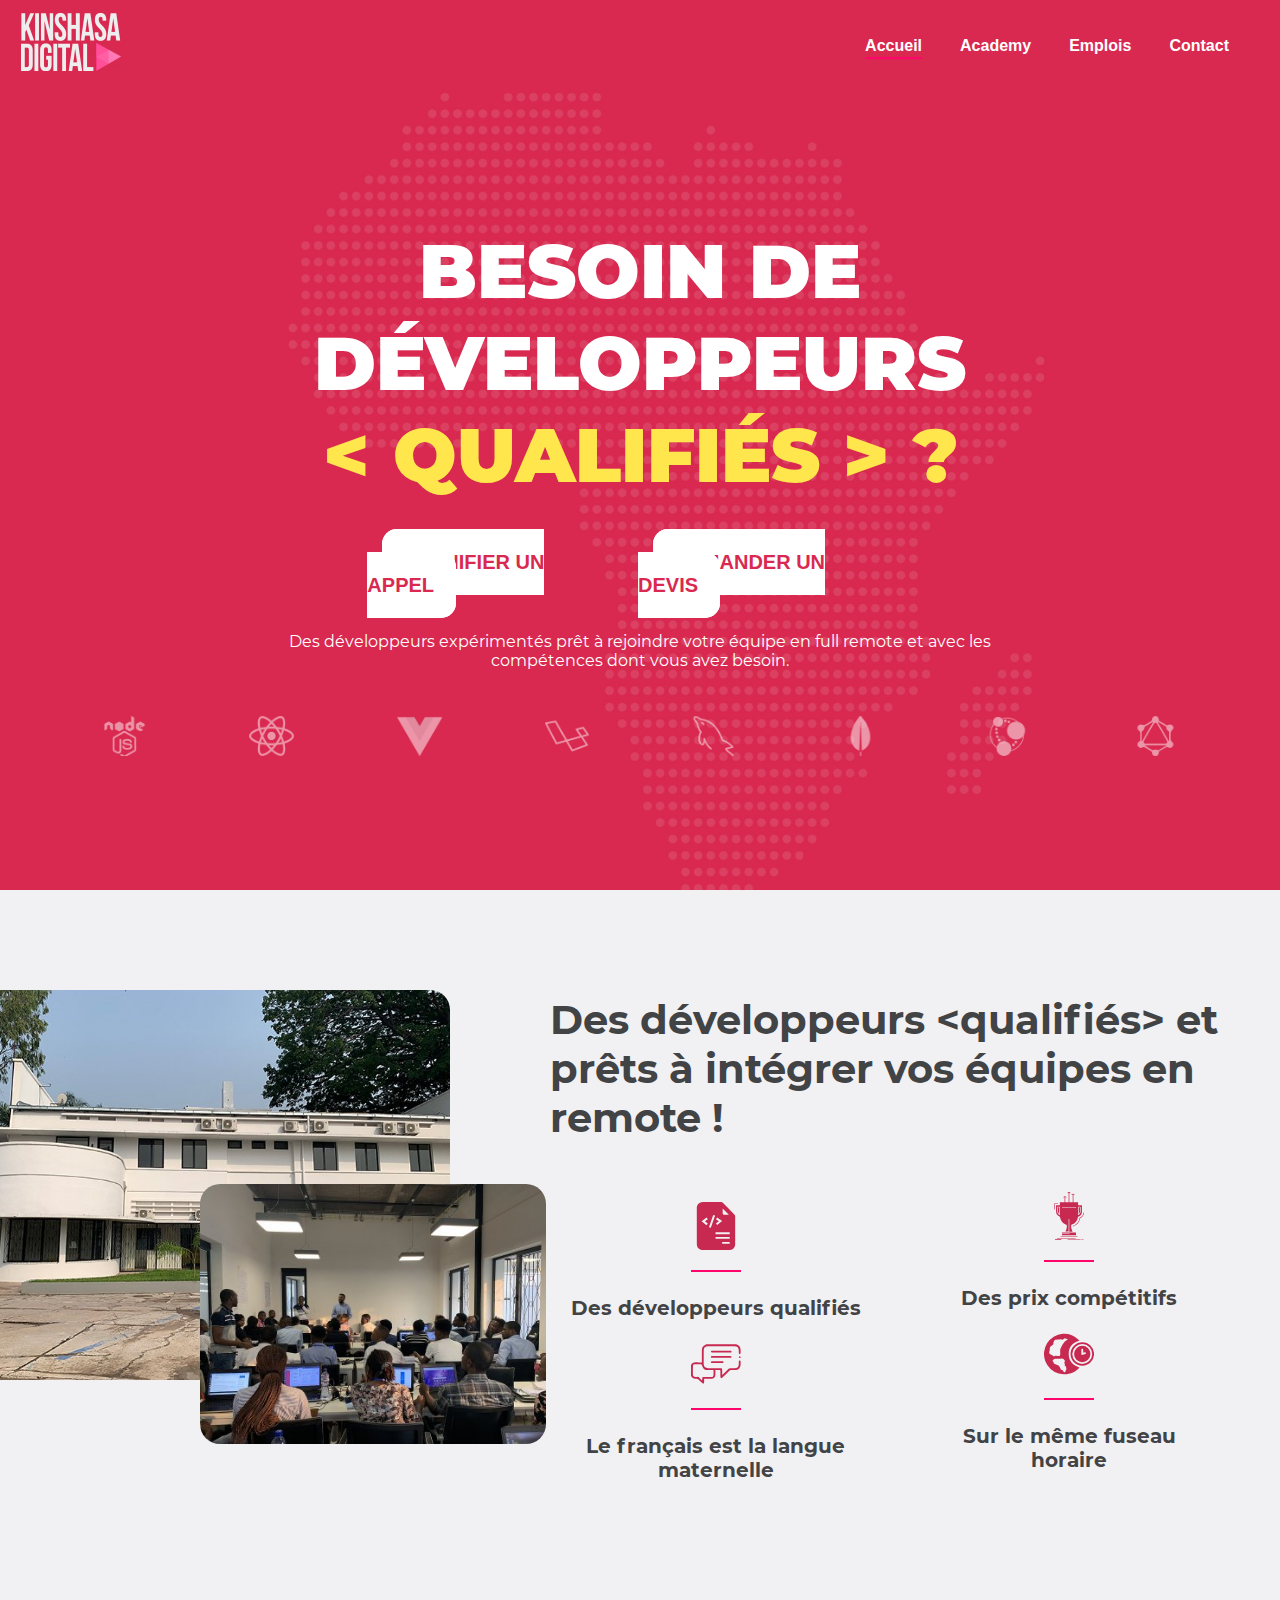
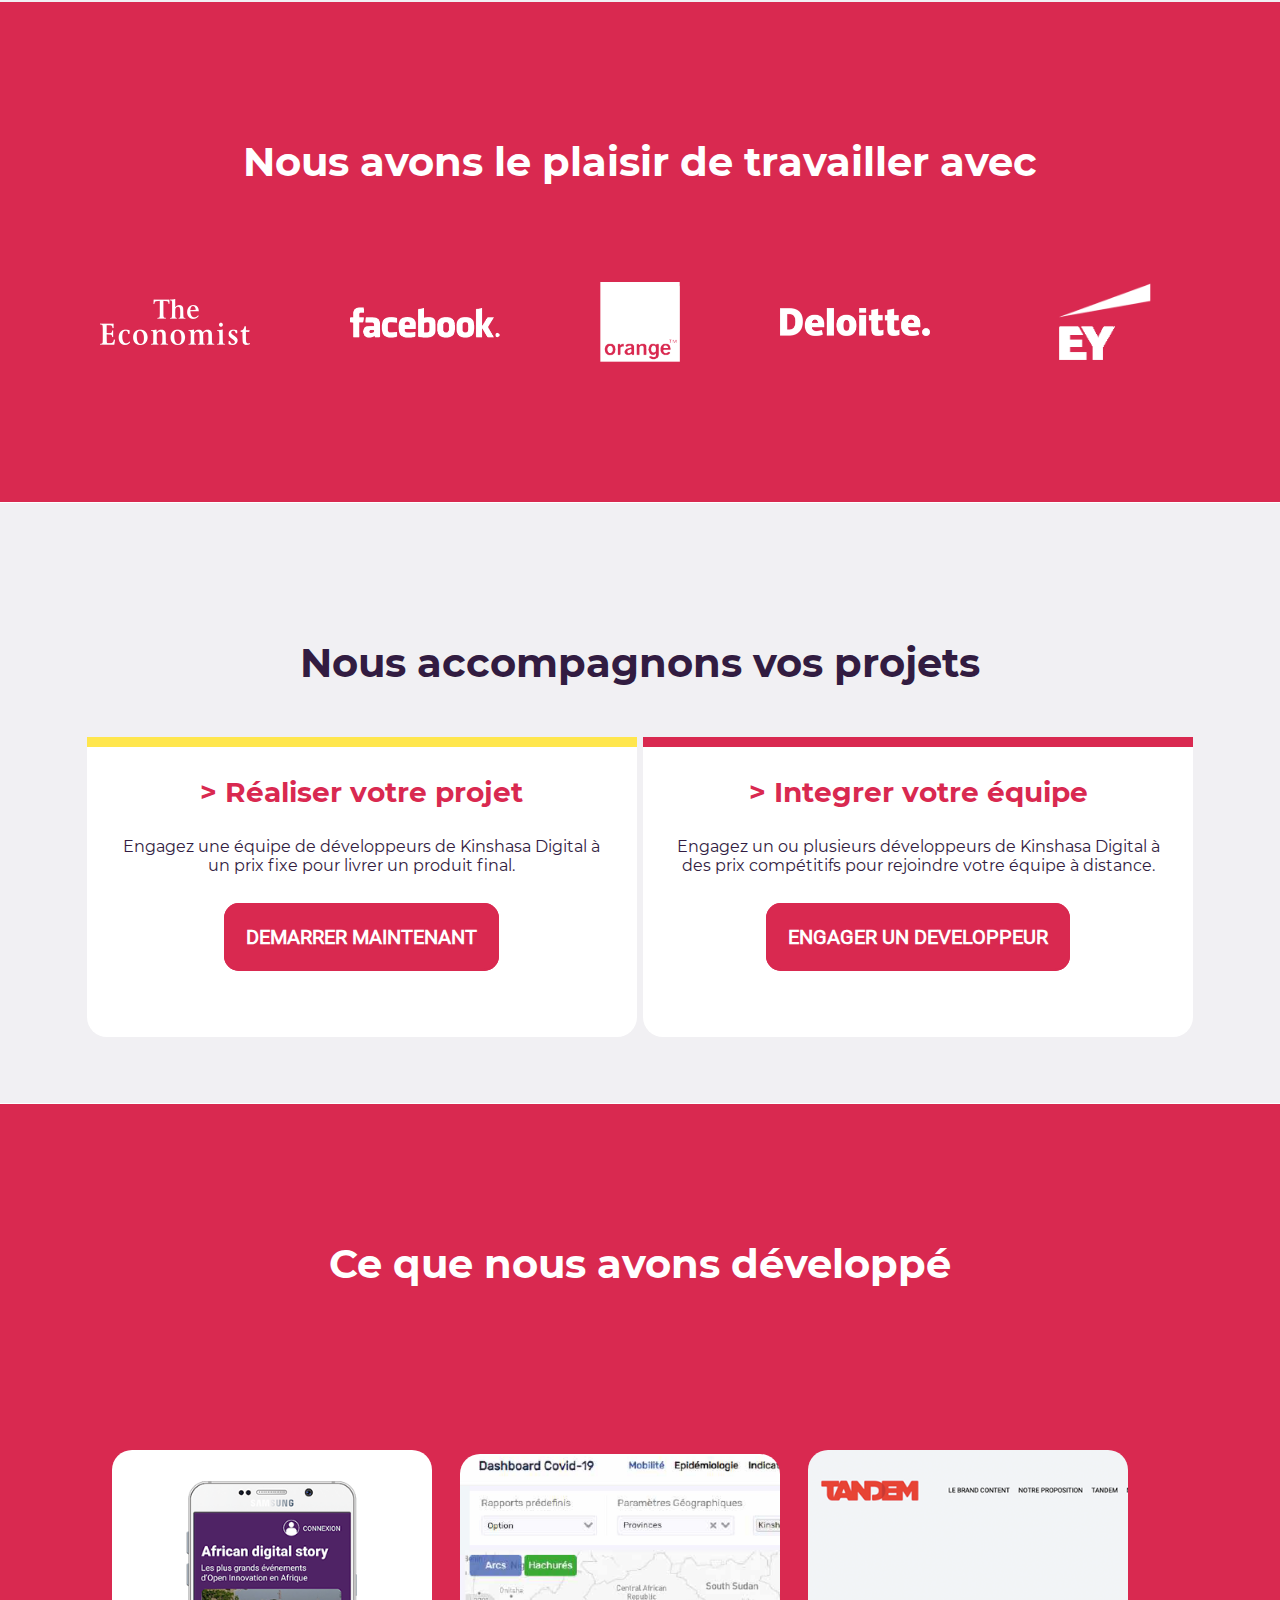
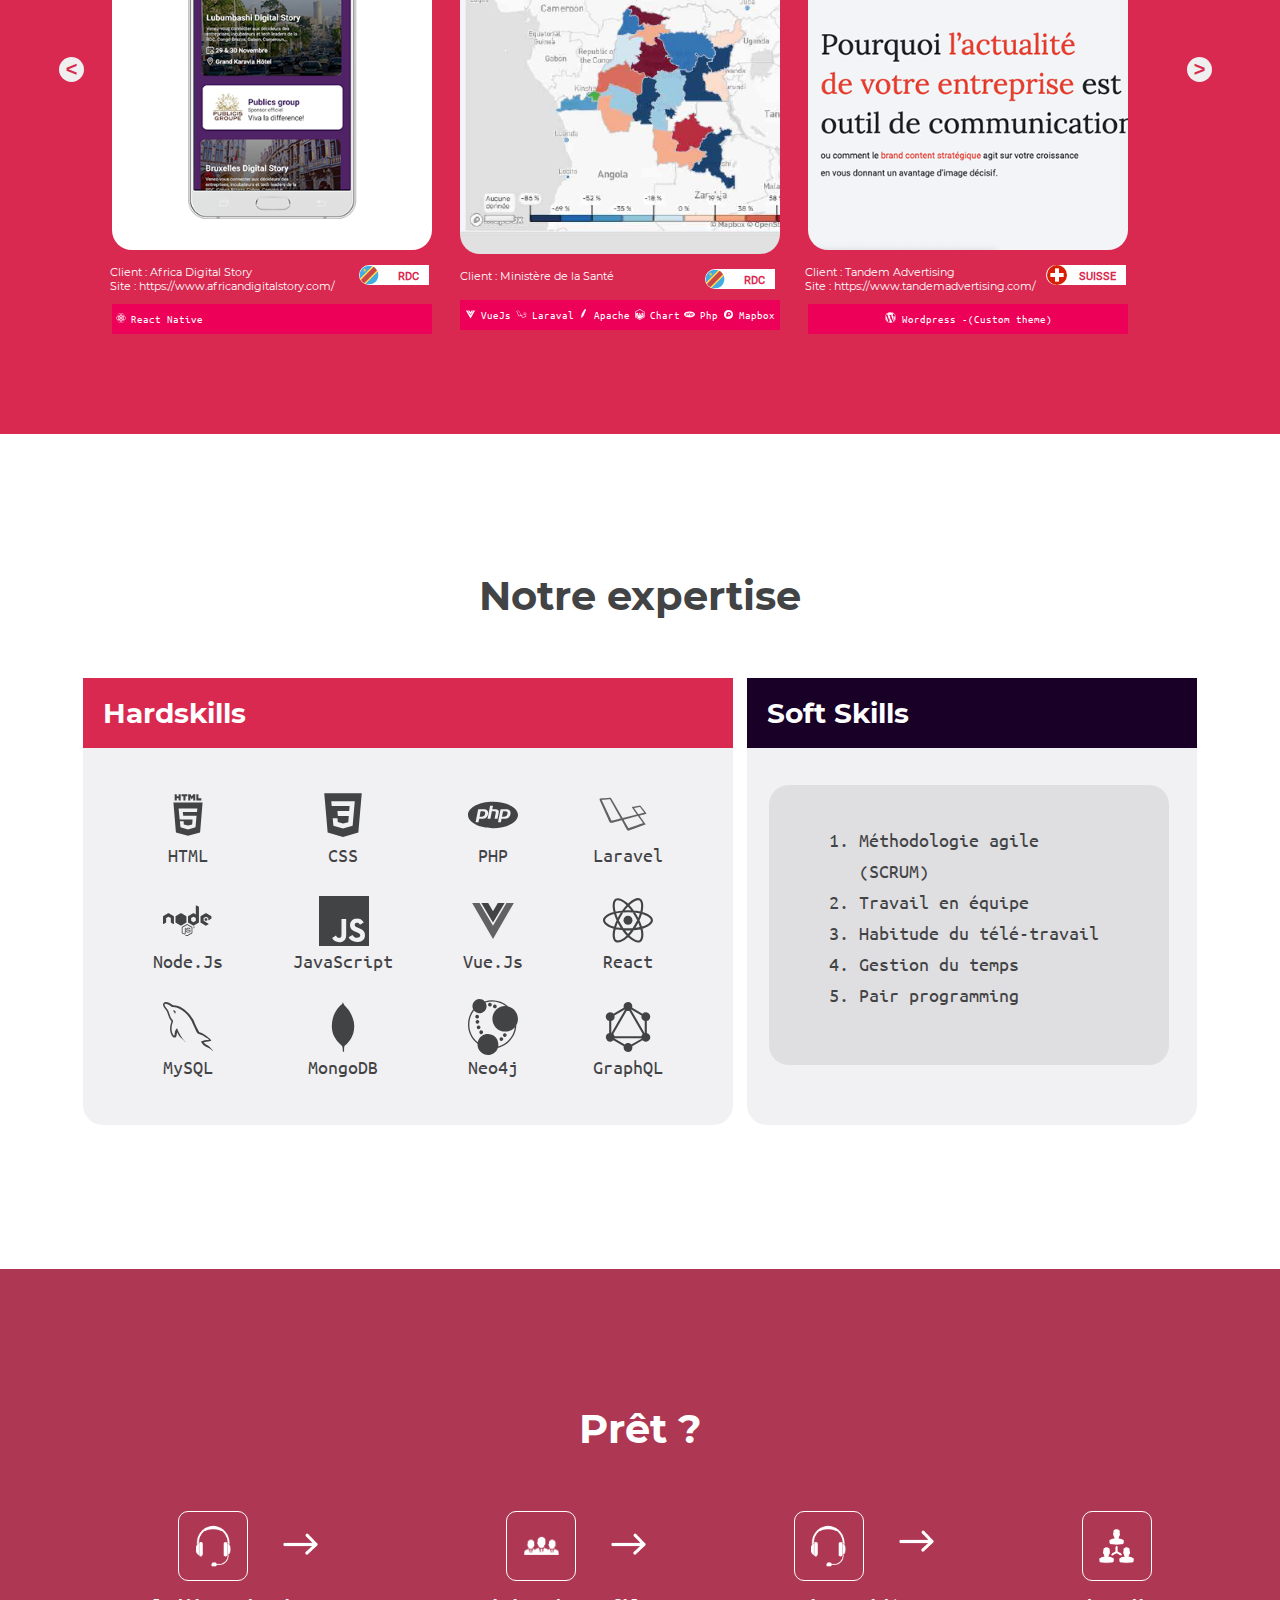
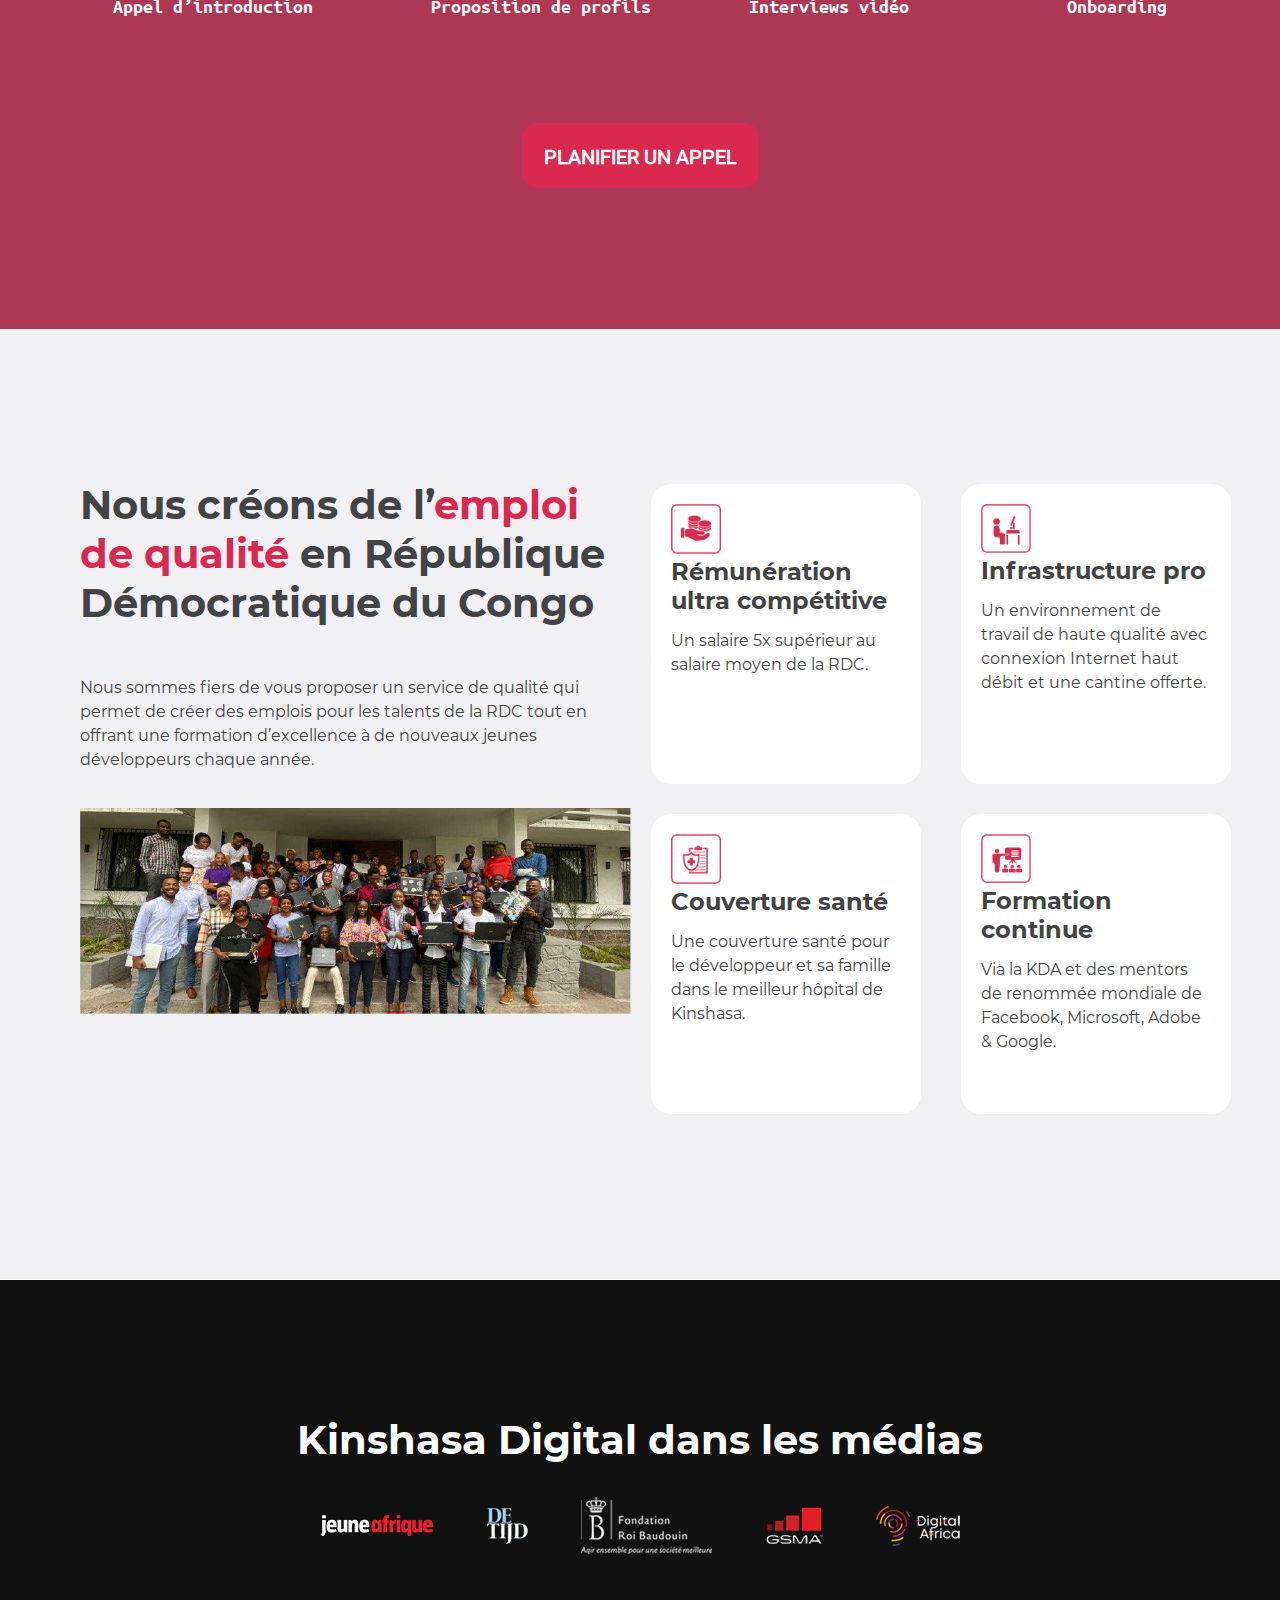
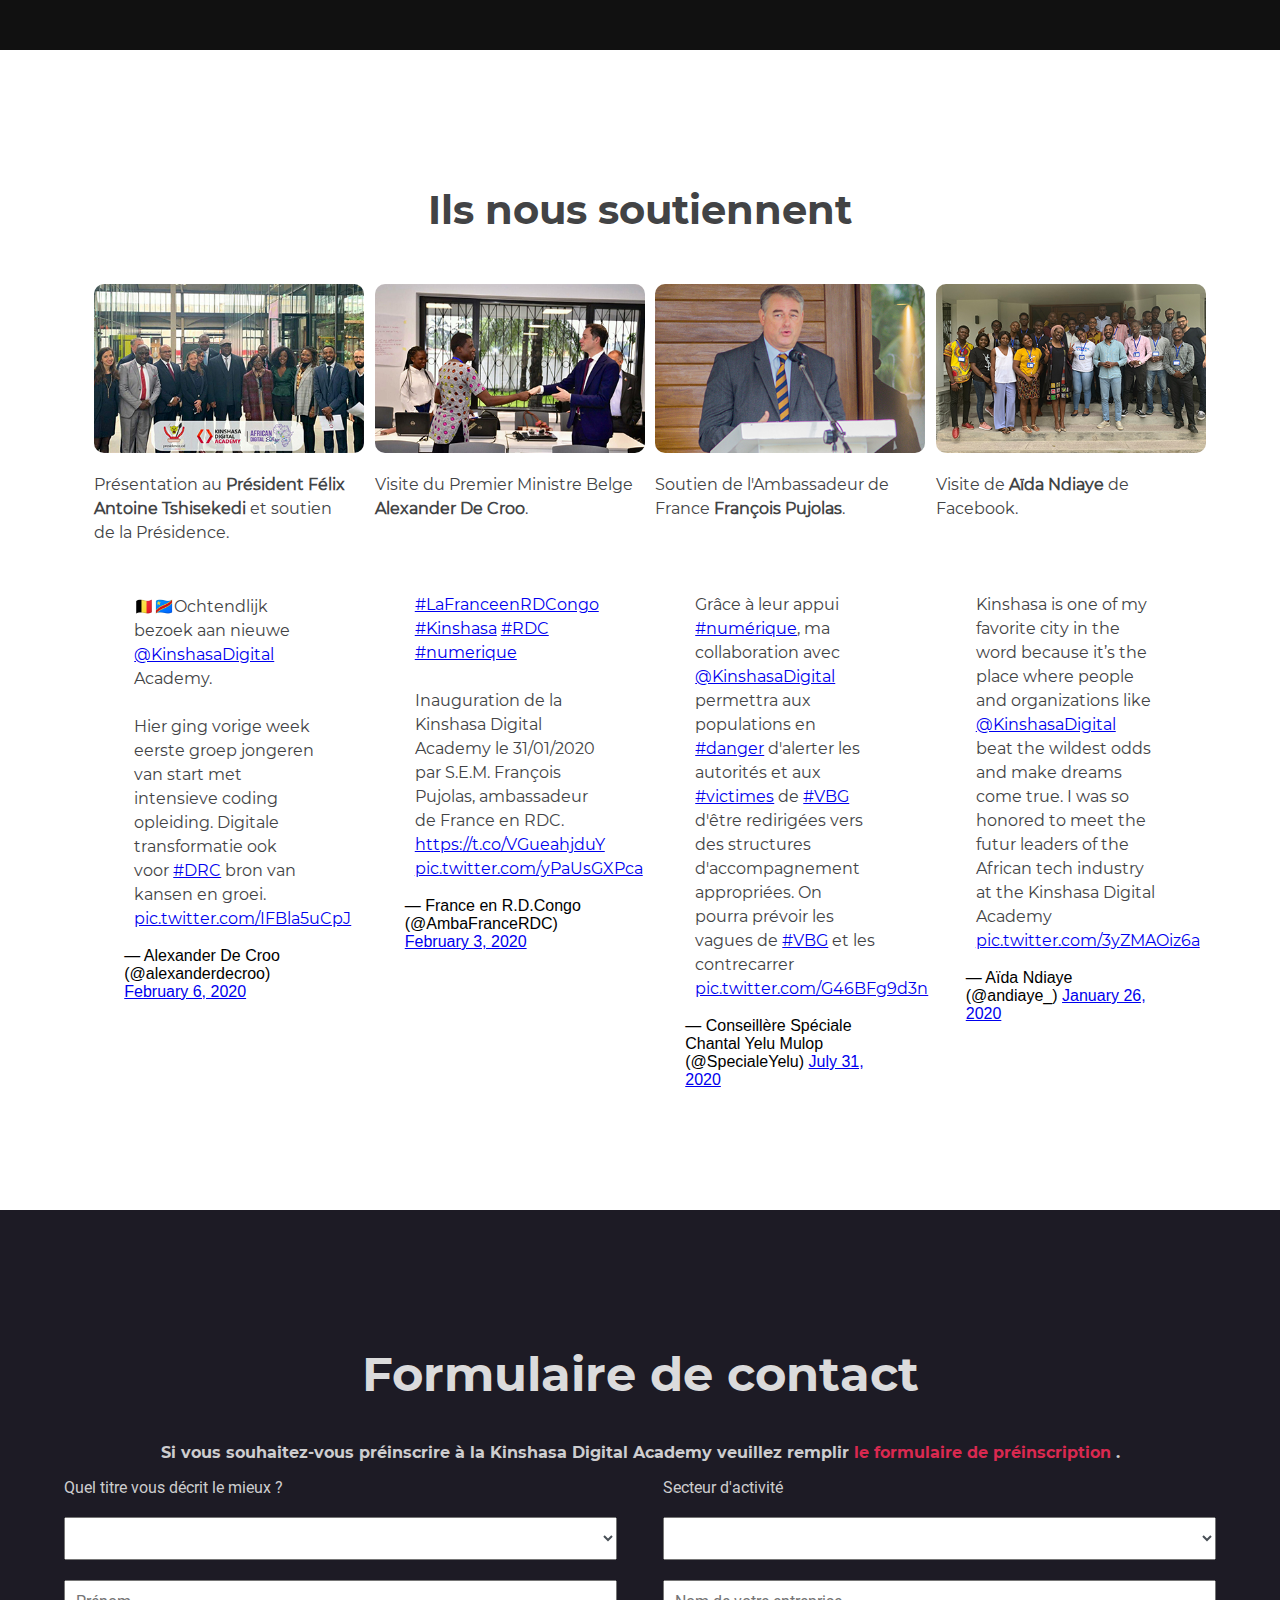
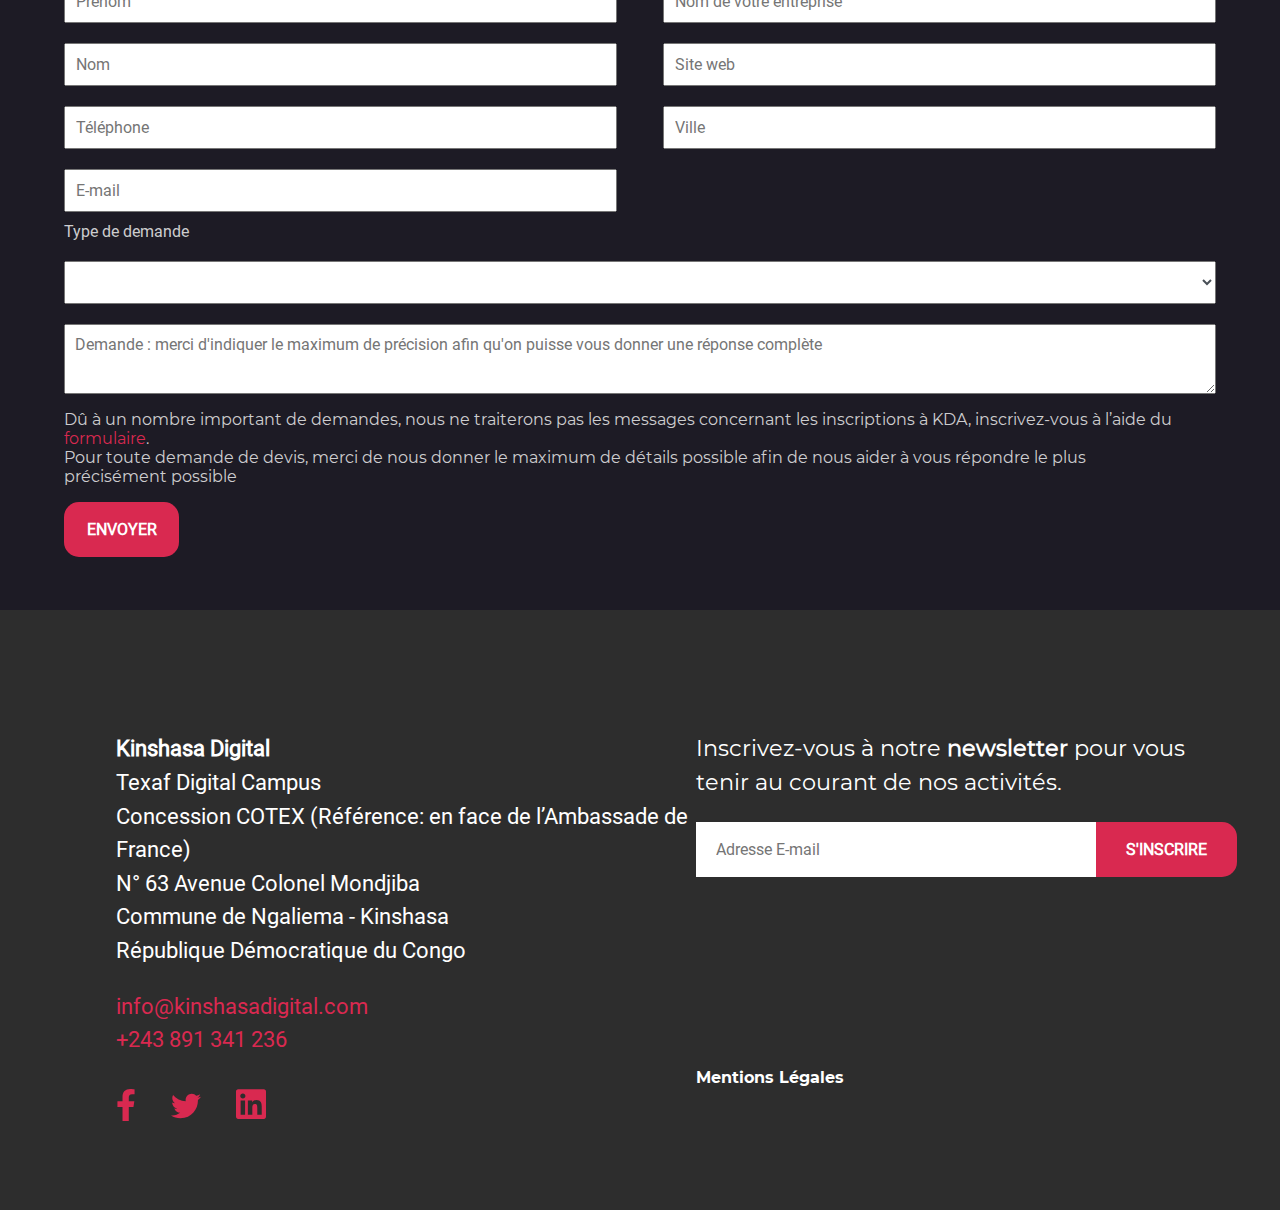
<file: index.html>
<!DOCTYPE html>
<html lang="fr">

<head>
    <meta charset="UTF-8">
    <meta http-equiv="X-UA-Compatible" content="IE=edge">
    <meta name="viewport" content="width=device-width, initial-scale=1.0">
    <link rel="stylesheet" href="./css/style.css">
    <link rel="icon" href="./img/android-chrome-192x192.png">
    <title>Kinshasa Digital</title>
</head>

<body>
    <div class="container">
        <header>
            <!--- Le menu  -->
            <div class="menu">
                <div class="logo">
                    <a href=""><img src="./img/logo_white.png" alt="Logo Kinshasa Digital"></a>
                </div>
                <ul>
                    <li class="active"><a href="">Accueil</a></li>
                    <li><a href="">Academy</a></li>
                    <li><a href="emploie.html">Emplois</a></li>
                    <li><a href="">Contact</a></li>
                </ul>
            </div>

            <!--  -->
            <div class="text-header">
                <h1>BESOIN DE <br> DÉVELOPPEURS <br>
                    <span>&lt; QUALIFIÉS &gt; ?</span></h1>

                <div class="button-header">
                    <div class="button">
                        <a href="">PLANIFIER UN APPEL</a>
                    </div>
                    <div class="button">
                        <a href="">DEMANDER UN DEVIS</a>
                    </div>

                </div>

                <p>Des développeurs expérimentés prêt à rejoindre votre équipe en full remote et avec les <br> compétences dont vous avez besoin.</p>

                <div class="logos-header">
                    <img src="./img/technos/nodejs.png" alt="Logo NodeJs">
                    <img src="./img/technos/react.png" alt="Logo ReactJs">
                    <img src="./img/technos/vuejs.png" alt="Logo VueJs">
                    <img src="./img/technos/laravel.png" alt="Logo Laravel">
                    <img src="./img/technos/mysql.png" alt="Logo mysql">
                    <img src="./img/technos/mongodb.png" alt="Logo Mongodb">
                    <img src="./img/technos/neo4j.png" alt="Logo Neo4j">
                    <img src="./img/technos/graphql.png" alt="Logo Graphql">
                </div>
            </div>
        </header>

        <!--------- Section developper ------------->
        <section class="developper">
            <div class="img-campus">
                <img src="./img/KDA/texaf_campus.jpg" alt="Photo Texaf Campus">
                <img src="./img/KDA/kda_cohorte_2020 (1).jpg" alt="Photo Cohorte KDA 2020">
            </div>
            <div class="text-developper">
                <h2>Des développeurs &lt;qualifiés&gt; et prêts à intégrer vos équipes en remote !</h2>
                <div class="position">
                    <div class="logo-gauche">
                        <div class="developper-Qualifie">
                            <img src="./img/illustrations/paper.svg" alt="Illustration Pour developpeur qualifié">
                            <p>Des développeurs qualifiés</p>
                        </div>
                        <div class="langue">
                            <img src="./img/illustrations/chat.svg" alt="Illustration Pour la langue">
                            <p>Le français est la langue maternelle</p>
                        </div>
                    </div>
                    <div class="logo-droite">
                        <div class="prix-competitifs">
                            <img src="./img/illustrations/cup.svg" alt="Illustration Des prix competitifs">
                            <p>Des prix compétitifs</p>
                        </div>
                        <div class="horaire">
                            <img src="./img/illustrations/earth.svg" alt="Illustration Pour l'horaire">
                            <p>Sur le même fuseau horaire</p>
                        </div>
                    </div>
                </div>
            </div>
        </section>

        <!----------- Section Parteneurs ------------>
        <section class="parteneur">
            <h2>Nous avons le plaisir de travailler avec</h2>
            <div class="logo-parteneur">
                <div class="economist-logo">
                    <img src="./img/partners/theeconomist.png" alt="Logo The Economist">
                </div>
                <div class="facebook-logo">
                    <img src="./img/partners/facebook-white.png" alt="Logo Facebook">
                </div>
                <div class="orange-logo">
                    <img src="./img/partners/orange-white.png" alt="Logo Orange">
                </div>
                <div class="doilette-logo">
                    <img src="./img/partners/deloitte-white.png" alt="Logo Doilette">
                </div>
                <div class="ey-logo">
                    <img src="./img/partners/ey-white-2.png" alt="Logo EY">
                </div>
            </div>
        </section>

        <!---------------- Vos Projets ------------>
        <section class="vos-projets">
            <h2>Nous accompagnons vos projets</h2>
            <div class="text-projets">
                <div class="votre-projet">
                    <h3> > Réaliser votre projet</h3>
                    <p>Engagez une équipe de développeurs de Kinshasa Digital à un prix fixe pour livrer un produit final.</p>
                    <div class="button-projet">
                        <a href="">DEMARRER MAINTENANT</a>
                    </div>
                </div>
                <div class="votre-equipe">
                    <h3> > Integrer votre équipe</h3>
                    <p>Engagez un ou plusieurs développeurs de Kinshasa Digital à des prix compétitifs pour rejoindre votre équipe à distance.</p>
                    <div class="button-projet">
                        <a href="">ENGAGER UN DEVELOPPEUR</a>
                    </div>
                </div>
            </div>
        </section>

        <!----------------- Section projets réalisé ----------->
        <section class="projets-realise">
            <h2>Ce que nous avons développé</h2>
            <div class="projets-fait">
                <button> < </button>
                <div class="ads-projet">
                    <img src="./img/works/ADS.png" alt="Projet ADS">
                    <div class="ads">
                        <div class="text-ads">
                            <p>Client : Africa Digital Story <br>
                                <a href="">Site : https://www.africandigitalstory.com/</a>
                            </p>
                            <div class="pays">
                                <img src="./img/Fichiers_svg/svg_pays/rdc.svg" alt="Logo RDC">
                                <p><span>RDC</span></p>
                            </div>
                        </div>
                        <div class="langage">
                            <div class="langage-img">
                                <img src="./img/technos/react.png" alt="Mini Logo ReactNative">
                            </div>
                            <div class="langage-text">
                                <p>React Native</p>
                            </div>
                        </div>
                    </div>
                </div>
                <div class="covid-projet">
                    <img src="./img/works/covid-dashboard.png" alt="Projet Covid">
                    <div class="covid">
                        <div class="text-covid">
                            <p>Client : Ministère de la Santé</p>
                            <div class="pays">
                                <img src="./img/Fichiers_svg/svg_pays/rdc.svg" alt="Logo RDC">
                                <p><span>RDC</span></p>
                            </div>
                        </div>
                        <div class="langage">
                            <svg xmlns="http://www.w3.org/2000/svg" xmlns:xlink="http://www.w3.org/1999/xlink" aria-hidden="true" focusable="false" width="1em" height="1em" preserveAspectRatio="xMidYMid meet" viewBox="0 0 24 24" data-icon="bx:bxl-vuejs" data-inline="false" class="iconify"
                                style="transform: rotate(360deg);"><path d="M12 12.765l5.592-9.437h-3.276L12 7.33v.002L9.688 3.328h-3.28z" fill="currentColor"></path>
                                <path d="M18.461 3.332L12 14.235L5.539 3.332H1.992L12 20.672l10.008-17.34z" fill="currentColor"></path>
                            </svg>VueJs
                            <svg xmlns="http://www.w3.org/2000/svg" xmlns:xlink="http://www.w3.org/1999/xlink" aria-hidden="true" focusable="false" width="1em" height="1em" preserveAspectRatio="xMidYMid meet" viewBox="0 0 32 32" data-icon="la:laravel" data-inline="false" class="iconify"
                                style="transform: rotate(360deg);">
                                <path d="M7.557 5.006c-.657.028-5.668.453-6.024.486c-.356.03-.748.194-.392 1.057S7.186 19.95 7.346 20.316c.159.364.572.96 1.537.72c.989-.245 4.42-1.162 6.295-1.665c.989 1.836 3.01 5.558 3.384 6.09c.497.714.844.592 1.608.353c.6-.187 9.356-3.407 9.75-3.57c.394-.168.636-.282.37-.69c-.198-.296-2.509-3.461-3.718-5.12c.83-.225 3.778-1.027 4.092-1.118c.37-.097.42-.277.219-.507c-.197-.23-2.943-3.744-3.426-4.338c-.483-.594-.723-.49-1.018-.448c-.3.043-3.772.642-4.175.71c-.403.071-.657.234-.409.59c.22.315 2.504 3.63 3.01 4.359l-9.08 2.222L8.561 5.561c-.286-.436-.348-.59-1.004-.555zm-.114.857c.17-.01.15.028.211.133c0 0 6.666 11.765 6.778 11.97c.122.207.053.27-.055.294c-.108.024-5.195 1.269-5.467 1.332c-.272.062-.272.033-.305-.063c-.033-.096-6.044-12.784-6.128-12.943c-.084-.158-.08-.283 0-.283s4.802-.43 4.966-.44zm19.328 4.983c.068.015.139.066.223.183c.17.235 2.466 3.211 2.555 3.326c.084.111-.067.179-.264.227c-.197.043-3.45.867-3.45.867l-2.657-3.728c-.075-.11-.136-.217.052-.24c.187-.025 3.206-.587 3.342-.616c.068-.017.132-.035.2-.02zm-1.244 5.771c.063.007.116.052.186.164c.137.231 2.926 4.1 3.006 4.23c.08.13.162.216-.096.307c-.253.096-8.609 2.977-8.768 3.05c-.164.071-.292.094-.498-.218c-.206-.312-2.923-5.119-2.923-5.119l8.847-2.353c.11-.036.184-.068.246-.06z" fill="currentColor"></path>
                            </svg>Laraval
                            <svg xmlns="http://www.w3.org/2000/svg" xmlns:xlink="http://www.w3.org/1999/xlink" aria-hidden="true" focusable="false" width="1em" height="1em" preserveAspectRatio="xMidYMid meet" viewBox="0 0 32 32" data-icon="cib:apache" data-inline="false" class="iconify"
                                style="transform: rotate(360deg);">
                                <path d="M21.099 0a1.03 1.03 0 0 0-.536.151c-.5.297-1.333 1.136-2.328 2.355l-.208.255a34.71 34.71 0 0 0-.824 1.057a54.275 54.275 0 0 0-2.687 3.959l-.027.047l-.063.099a54.229 54.229 0 0 0-2.276 4.109a33.815 33.815 0 0 0-1.468 3.407c-.12.333-.229.656-.333.969c-.084.265-.161.531-.235.796c-.177.62-.333 1.245-.459 1.865l-.016.083a19.364 19.364 0 0 0-.312 2.256l-.005.077c-.369-.599-1.369-1.181-1.369-1.177c.719 1.037 1.26 2.068 1.339 3.079c-.38.079-.907-.036-1.516-.26c.636.583 1.109.744 1.292.787c-.579.036-1.183.437-1.792.895c.891-.364 1.609-.509 2.125-.391a173.201 173.201 0 0 0-2.459 7.584a.702.702 0 0 0 .484-.473c.152-.491 1.12-3.715 2.641-7.953l.129-.365l.037-.099c.161-.443.328-.896.5-1.36l.115-.317l.005-.005c.156-.421.317-.853.484-1.287l.073-.181l.067-.183l.057-.136l-.057.141l-.067.177l-.073.181c-.167.433-.328.865-.484 1.287l.14.276l.125-.015l.016-.037c.203-.557.4-1.099.604-1.624l.005-.021a94.042 94.042 0 0 0-.609 1.645l-.016.037l-.089.244c-.156.432-.317.875-.473 1.323l-.005.021l-.068.193c-.109.301-.203.577-.411 1.197c.348.161.629.584.896 1.057a1.935 1.935 0 0 0-.62-1.317c1.729.077 3.219-.36 3.989-1.62c.068-.115.131-.235.188-.36c-.349.443-.787.631-1.605.584c1.204-.537 1.808-1.052 2.339-1.912a7.34 7.34 0 0 0 .376-.667c-1.052 1.079-2.267 1.385-3.553 1.152l-.056-.011c1.151-.141 2.681-1 3.671-2.063a9.235 9.235 0 0 0 1.251-1.74c.287-.505.552-1.063.807-1.677c.224-.541.439-1.124.641-1.755a3.562 3.562 0 0 1-1.079.344c-.063.011-.124.02-.181.031l.004-.005c.057-.005.12-.015.177-.025s.12-.021.177-.037l-.177.037l-.177.025c1.073-.411 1.745-1.208 2.235-2.181a3.805 3.805 0 0 1-1.287.567c-.077.016-.151.032-.228.043l-.057.004h.009l.048-.004c.067-.016.135-.027.208-.043l.015-.005l-.02.005l-.256.047c.371-.156.683-.333.953-.536a3.646 3.646 0 0 0 .85-.932l.084-.141l.104-.203c.181-.369.348-.749.489-1.135l.041-.115c.036-.115.073-.219.093-.308c.037-.131.057-.235.073-.312c-.041.031-.083.063-.125.083c-.328.199-.88.371-1.328.453l-.135.016l-3.021.333l-.016.031l-.104.213l-.312.652c.104-.224.208-.443.312-.652l.104-.213l.016-.031l-.115.011l-.088-.177c-.172.339-.339.677-.505 1.016l-.271.567a95.015 95.015 0 0 0-1.453 3.209c-.5 1.151-.98 2.307-1.443 3.468l.115-.287c.427-1.068.869-2.129 1.328-3.181a89.107 89.107 0 0 1 1.453-3.209l.271-.567c.161-.324.317-.647.479-.964l.027-.052c.255-.505.511-1 .771-1.489c.281-.516.563-1.027.844-1.521c.291-.5.588-1 .896-1.489l.057-.089c.296-.468.599-.927.9-1.359A22.064 22.064 0 0 1 21.183 1.7l-.079.084c-.213.235-.859.984-1.833 2.484c.937-.047 2.38-.239 3.552-.443c.355-1.959-.339-2.853-.339-2.853s-.593-.959-1.38-.969zm-2.192 10.011c.88-.407 1.271-.771 1.656-1.303c.099-.145.203-.296.301-.457c.313-.485.615-1.016.885-1.548c.267-.515.496-1.02.672-1.479a8.42 8.42 0 0 0 .272-.803c.052-.208.099-.405.129-.599c-1.177.204-2.62.396-3.557.437a39.08 39.08 0 0 0-.927 1.5c-.271.459-.563.964-.869 1.516a73.301 73.301 0 0 0-1.589 3.063l3.021-.328zm4.833-7.079v.089h.208v.583h.099v-.583h.208v-.089zm.62 0v.672h.088v-.531l.229.463h.063l.229-.463v.531h.083v-.672h-.115l-.229.469l-.235-.469zM19.016 10l-.136.021l.136-.027zm-.12.016h-.011zm-3.656 1.656l-.141.301l-.177.381c-.421.921-.833 1.848-1.228 2.781a127.196 127.196 0 0 0-1.329 3.26c-.197.505-.4 1.02-.599 1.552l-.011.021c.959-2.579 2.011-5.12 3.167-7.615l.177-.381z" fill="currentColor"></path>
                            </svg>Apache
                            <svg xmlns="http://www.w3.org/2000/svg" xmlns:xlink="http://www.w3.org/1999/xlink" aria-hidden="true" focusable="false" width="0.87em" height="1em" preserveAspectRatio="xMidYMid meet" viewBox="0 0 444 512" data-icon="file-icons:chartjs" data-inline="false"
                                class="iconify" style="transform: rotate(360deg);">
                                <path d="M93.773 383.301L56.185 359.84c7.174-23.248 66.002-128.702 101.15-125.735c-20.377 53.312-31.795 100.81-63.562 149.196zm73.899-125.875c-16.825 50.264-35.685 96.805-59.43 134.418l113.77 65.845L401.808 354.1v-96.054c-17.409 1.899-28.04 11.714-33.856 27.625c-8.966 24.522-45.09 53.526-74.208 14.434c-46.294 73.817-89.691 61.131-126.072-42.678zm-15.976-37.5c-29.717-63.536-86.128-64.359-110.288 30.382v99.365c16.752-30.082 69.495-126.03 110.288-129.747zm241.551 23.284c-30.182-22.633-75.278 4.926-92.666 44.772c16.273 26.845 32.626 21.312 46.433 8.314c11.115-10.464 14.987-42.382 46.233-53.086zm-131.318 1.74c-28.167-53.934-52.027-95.947-82.744-17.201c25.446 19.944 55.937 40.149 82.744 17.202zm24.196 44.355c-6.059-9.207-12.04-20.276-17.61-31.46c-26.778 21.11-60.71 10.872-94.623-16.6c20.782 53.499 37.073 83.209 53.345 91.251c18.386 9.087 43.204-11.97 58.888-43.191zM30.222 145.277v221.446L222 477.446l191.778-110.723V145.277L222 34.554L30.222 145.277zM444 128v256L222 512L0 384V128L222 0l222 128zm-42.192 96.855c-33.024-49.825-60.828-52.76-81.188-38.38c-18.528 13.084-31.146 44.257-41.24 60.66c4.485 10.063 8.71 15.672 13.613 24.951c23.655-45.014 67.622-71.407 108.815-40.748v-6.483z" fill="currentColor"></path>
                            </svg>Chart
                            <svg xmlns="http://www.w3.org/2000/svg" xmlns:xlink="http://www.w3.org/1999/xlink" aria-hidden="true" focusable="false" width="1em" height="1em" preserveAspectRatio="xMidYMid meet" viewBox="0 0 32 32" data-icon="cib:php" data-inline="false" class="iconify"
                                style="transform: rotate(360deg);">
                                <path d="M9.349 13.609H8.088l-.687 3.531h1.12c.739 0 1.291-.14 1.656-.421c.359-.276.604-.745.729-1.396c.124-.625.067-1.068-.161-1.328c-.235-.255-.699-.385-1.396-.385zM16 7.584C7.161 7.584 0 11.355 0 16s7.161 8.416 16 8.416S32 20.645 32 16s-7.161-8.416-16-8.416zm-4.349 9.937a3.199 3.199 0 0 1-1.219.733c-.448.141-1.02.219-1.713.219H7.14l-.432 2.24H4.869l1.641-8.432h3.531c1.063 0 1.839.276 2.328.833c.485.557.636 1.339.437 2.339a3.818 3.818 0 0 1-.405 1.131a3.827 3.827 0 0 1-.751.937zm5.37.952l.724-3.733c.083-.423.052-.713-.095-.871c-.14-.151-.448-.229-.916-.229h-1.453l-.937 4.833h-1.828l1.64-8.437h1.823l-.437 2.245h1.625c1.027 0 1.729.177 2.115.531c.391.36.505.937.355 1.735l-.767 3.927zm10.124-3.02a3.683 3.683 0 0 1-.405 1.131a3.823 3.823 0 0 1-.745.937a3.282 3.282 0 0 1-1.224.733c-.448.141-1.021.219-1.713.219h-1.573l-.437 2.24h-1.839l1.641-8.432h3.531c1.063 0 1.839.276 2.328.839c.485.552.636 1.333.437 2.333zm-3.457-1.844h-1.256l-.687 3.531h1.115c.744 0 1.296-.14 1.656-.421c.364-.276.609-.745.735-1.396c.124-.625.067-1.068-.168-1.328c-.228-.255-.697-.385-1.395-.385z" fill="currentColor"></path>
                            </svg>Php
                            <svg xmlns="http://www.w3.org/2000/svg" xmlns:xlink="http://www.w3.org/1999/xlink" aria-hidden="true" focusable="false" width="1em" height="1em" preserveAspectRatio="xMidYMid meet" viewBox="0 0 24 24" data-icon="mdi:mapbox" data-inline="false" class="iconify"
                                style="transform: rotate(360deg);">
                                <path d="M12 2a10 10 0 0 1 10 10a10 10 0 0 1-10 10A10 10 0 0 1 2 12A10 10 0 0 1 12 2m4.75 12.45c1.9-1.9 1.83-5.06-.16-7.04c-1.99-1.98-5.14-2.06-7.04-.16c-3.43 3.43-2.33 9.53-2.33 9.53s6.11 1.09 9.53-2.33m-3.6-6.59l.98 2.01l2.01.98l-2.01.98l-.98 2.01l-.98-2.01l-2.01-.98l2.01-.98l.98-2.01z" fill="currentColor"></path>
                            </svg>Mapbox

                        </div>
                    </div>
                </div>
                <div class="tandem-projet">
                    <img src="./img/works/tandem.png" alt="Projet Tandem">
                    <div class="tandem">
                        <div class="text-tandem">
                            <p>Client : Tandem Advertising <br>
                                <a href="">Site : https://www.tandemadvertising.com/</a>
                            </p>
                            <div class="pays">
                                <img src="./img/Fichiers_svg/svg_pays/suisse.svg" alt="Logo SUISSE">
                                <p><span>SUISSE</span></p>
                            </div>
                        </div>
                        <div class="langage">
                            <div class="langage-img">
                                <svg xmlns="http://www.w3.org/2000/svg" xmlns:xlink="http://www.w3.org/1999/xlink" aria-hidden="true" focusable="false" width="1em" height="1em" preserveAspectRatio="xMidYMid meet" viewBox="0 0 1200 1200" data-icon="el:wordpress" data-inline="false" class="iconify"
                                    style="transform: rotate(360deg);">
                                    <path d="M599.314 1200C264.241 1193.561 2.343 918.889 0 599.314C6.515 264.491 279.729 2.343 599.314 0C934.157 6.694 1197.654 279.298 1200 599.314c-6.619 335.092-280.682 598.34-600.686 600.686zm0-1157.486C288.196 48.64 43.307 302.232 41.143 599.314c6.051 311.365 261.102 556.007 558.171 558.171c311.365-6.053 556.007-261.103 558.172-558.171c-5.873-311.347-261.532-554.638-558.172-556.8zm-144 1047.771l153.6-441.6l160.457 432c-108.102 36.189-210.303 38.382-314.057 9.6zM337.371 309.943c-56.23 7.644-110.916 10.369-164.571 8.229C274.677 172.521 437.796 90.579 599.314 89.143c132.109 2.5 255.27 52.438 345.6 134.4c-41.893-3.097-66.977 15.276-85.028 46.628c-26.234 80.939 29.201 140.853 60.344 201.601c29.443 55.505 27.108 118.618 10.971 172.8l-76.8 261.943l-185.143-549.944c19.291-1.795 38.708-2.373 56.229-5.486c20.736-4.617 25.286-23.914 10.971-35.657c-4.57-3.656-9.6-5.484-15.086-5.484l-111.085 8.229h-84.343c-23.813 1.406-91.053-21.597-96.688 9.601c-2.911 12.017 6.06 21.436 16.457 23.313c18.346 2.377 39.365 5.076 56.229 6.857l80.914 216.686L470.4 906.515L283.886 356.571c19.736-1.714 39.733-2.312 57.6-5.486c14.63-1.833 21.028-9.146 19.2-21.943c-2.593-11.377-12.734-19.064-23.315-19.199zm-205.714 85.029l245.486 663.771c-88.577-43.659-158.606-107.864-208.458-184.458C77.49 728.754 67.897 544.121 131.657 394.972zm959.315 340.799c-40.303 131.608-122.616 240.613-236.57 306.515c5.484-14.629 14.171-39.314 26.057-74.058l142.629-414.172c13.714-40.229 23.314-85.028 28.8-134.399c1.853-20.199 1.914-40.564-1.371-58.972c58.437 126.043 75.015 250.892 40.455 375.086z" fill="currentColor"></path>
                                </svg> Wordpress -(Custom theme)
                            </div>
                        </div>
                    </div>
                </div>
                <button> > </button>
            </div>
        </section>

        <!---------- Section Expertise ------------>
        <section class="notre-expertise">
            <h2>Notre expertise</h2>
            <div class="expertise">
                <div class="hardskills">
                    <div class="hardskills-text">
                        <h3>Hardskills</h3>
                    </div>
                    <div class="logo-hard">
                        <div class="img-1">
                            <div class="logo-html">
                                <img src="./img/Fichiers_svg/svg/html5.svg" alt="Logo HTML 5">
                                <p>HTML</p>
                            </div>
                            <div class="logo-nodejs">
                                <img src="./img/Fichiers_svg/svg/nodejs.svg" alt="Logo NodeJs">
                                <p>Node.Js</p>
                            </div>
                            <div class="logo-mysql">
                                <img src="./img/Fichiers_svg/svg/mysql.svg" alt="Logo Mysql">
                                <p>MySQL</p>
                            </div>
                        </div>
                        <div class="img-2">
                            <div class="logo-css">
                                <img src="./img/Fichiers_svg/svg/css.svg" alt="Logo CSS 3">
                                <p>CSS</p>
                            </div>
                            <div class="logo-js">
                                <img src="./img/Fichiers_svg/svg/javascript.svg" alt="Logo JavaScript">
                                <p>JavaScript</p>
                            </div>
                            <div class="logo-mongodb">
                                <img src="./img/Fichiers_svg/svg/mongodb.svg" alt="Logo MongoDB">
                                <p>MongoDB</p>
                            </div>
                        </div>
                        <div class="img-3">
                            <div class="logo-php">
                                <img src="./img/Fichiers_svg/svg/php.svg" alt="Logo PHP">
                                <p>PHP</p>
                            </div>
                            <div class="logo-vuejs">
                                <img src="./img/Fichiers_svg/svg/vuejs.svg" alt="Logo VueJs">
                                <p>Vue.Js</p>
                            </div>
                            <div class="logo-neo4j">
                                <img src="./img/Fichiers_svg/svg/neo4j.svg" alt="Logo Neo4j">
                                <p>Neo4j</p>
                            </div>
                        </div>
                        <div class="img-4">
                            <div class="logo-laravel">
                                <img src="./img/Fichiers_svg/svg/laravel.svg" alt="Logo Laravel">
                                <p>Laravel</p>
                            </div>
                            <div class="logo-react">
                                <img src="./img/Fichiers_svg/svg/reactjs.svg" alt="Logo React">
                                <p>React</p>
                            </div>
                            <div class="logo-graphql">
                                <img src="./img/Fichiers_svg/svg/graphql.svg" alt="Logo GraphQL">
                                <p>GraphQL</p>
                            </div>
                        </div>
                    </div>
                </div>
                <div class="softskills">
                    <div class="softskills-text">
                        <h3>Soft Skills</h3>
                        <div class="position-soft">
                            <div class="list-soft">
                                <ol>
                                    <li>Méthodologie agile <br> (SCRUM)</li>
                                    <li>Travail en équipe</li>
                                    <li>Habitude du télé-travail</li>
                                    <li>Gestion du temps</li>
                                    <li>Pair programming</li>
                                </ol>
                            </div>
                        </div>
                    </div>
                </div>
            </div>
        </section>

        <!-- ------- ----- Section Prêt --- ----- ------ -->
        <section class="pret">
            <h2>Prêt ?</h2>
            <div class="planification">
                <div class="ordre">
                    <div class="planifier-appel">
                        <div class="appel">
                            <img src="./img/illustrations/call.png" alt="Logo Appel">
                        </div>
                        <p>Appel d’introduction</p>
                    </div>
                    <div class="arrow arrow-appel">
                        <img src="./img/illustrations/arrow.png" alt="Logo Direction">
                    </div>
                </div>

                <div class="ordre">
                    <div class="planifier-appel">
                        <div class="profils">
                            <img src="./img/illustrations/users.png" alt="Logo Utilisateur">
                        </div>
                        <p>Proposition de profils</p>
                    </div>
                    <div class="arrow-profils">
                        <img src="./img/illustrations/arrow.png" alt="Logo Direction">
                    </div>
                </div>

                <div class="ordre">
                    <div class="planifier-appel">
                        <div class="video">
                            <img src="./img/illustrations/call.png" alt="Logo Video">
                        </div>
                        <p>Interviews vidéo</p>
                    </div>
                    <div class="arrow arrow-video">
                        <img src="./img/illustrations/arrow.png" alt="Logo Direction">
                    </div>
                </div>

                <div class="planifier-appel">
                    <div class="onboarding">
                        <img src="./img/illustrations/user_group.png" alt="Logo Utilisateur Groupe">
                    </div>
                    <p>Onboarding</p>
                </div>
            </div>
            <div class="planif-button">
                <a href="">PLANIFIER UN APPEL</a>
            </div>
        </section>

        <!-- ------- ----- Section Creation Emploi --- ----- ------ -->
        <section class="creation-emploie">
            <div class="emploie-qualite">
                <h2>Nous créons de l’<span>emploi de qualité</span> en République Démocratique du Congo</h2>
                <p>Nous sommes fiers de vous proposer un service de qualité qui permet de créer des emplois pour les talents de la RDC tout en offrant une formation d’excellence à de nouveaux jeunes développeurs chaque année.</p>
                <img src="./img/students.png" alt="Apprenants KDA 2020">
            </div>

            <div class="avantages">
                <div class="avantages-gauche">
                    <div class="salaire">
                        <img src="./img/illustrations/salary.png" alt="Salaire">
                        <h3>Rémunération ultra compétitive</h3>
                        <p>Un salaire 5x supérieur au salaire moyen de la RDC.</p>
                    </div>
                    <div class="sante">
                        <img src="./img/illustrations/health.png" alt="Santé">
                        <h3>Couverture santé</h3>
                        <p>Une couverture santé pour le développeur et sa famille dans le meilleur hôpital de Kinshasa.</p>
                    </div>
                </div>
                <div class="avantages-droite">
                    <div class="travail">
                        <img src="./img/illustrations/working.png" alt="Travail">
                        <h3>Infrastructure pro</h3>
                        <p>Un environnement de travail de haute qualité avec connexion Internet haut débit et une cantine offerte.</p>
                    </div>
                    <div class="training">
                        <img src="./img/illustrations/training.png" alt="Formation">
                        <h3>Formation continue</h3>
                        <p>Via la KDA et des mentors de renommée mondiale de Facebook, Microsoft, Adobe & Google.</p>
                    </div>
                </div>
            </div>
        </section>

        <!-- ------- ----- Section Kinshasa Digital dans les medias --- ----- ------ -->
        <section class="kd-medias">
            <h2>Kinshasa Digital dans les médias</h2>
            <div class="medias">
                <img src="./img/medias/jeuneafr.png" alt="Logo Jeune Afrique">
                <img src="./img/medias/detijd.png" alt="Logo DeTijd">
                <img src="./img/medias/frb.png" alt="Logo Fondation Roi Bodouin">
                <img src="./img/medias/gsma.png" alt="Logo GSMA">
                <img src="./img/medias/digitalafr.png" alt="Logo Digital Africa">
            </div>
        </section>

        <!-- ------- ----- Section Soutient --- ----- ------ -->
        <section class="soutient">
            <h2>Ils nous soutiennent</h2>
            <div class="img-soutient">
                <div class="text-soutient">
                    <img src="./img/kda-avec-le-president-felix-antoine-tshisekedi.jpg" alt="KDA avec le president Felix Tshisekedi">
                    <p>Présentation au <strong>Président Félix Antoine Tshisekedi</strong> et soutien de la Présidence.</p>
                    <div class="commun">
                        <div class="alexender">
                            <blockquote class="twitter-tweet">
                                <p lang="nl" dir="ltr">
                                    🇧🇪🇨🇩Ochtendlijk bezoek aan nieuwe <a href="https://twitter.com/KinshasaDigital?ref_src=twsrc%5Etfw">@KinshasaDigital</a> Academy. <br><br> Hier ging vorige week eerste groep jongeren van start met intensieve coding
                                    opleiding. Digitale transformatie ook voor <a href="https://twitter.com/hashtag/DRC?src=hash&amp;ref_src=twsrc%5Etfw">#DRC</a> bron van kansen en groei. <a href="https://t.co/IFBla5uCpJ">pic.twitter.com/IFBla5uCpJ</a>
                                </p>&mdash; Alexander De Croo (@alexanderdecroo) <a href="https://twitter.com/alexanderdecroo/status/1225325626791530496?ref_src=twsrc%5Etfw">February 6, 2020</a>
                            </blockquote>
                            <script async src="https://platform.twitter.com/widgets.js"></script>
                        </div>
                    </div>
                </div>

                <div class="text-soutient">
                    <img src="./img/kda-avec-le-premier-ministre-belge.jpg" alt="KDA avec le premier ministre belge">
                    <p>Visite du Premier Ministre Belge <strong>Alexander De Croo</strong>.</p>
                    <div class="commun top">
                        <div class="ambassadeur">
                            <blockquote class="twitter-tweet">
                                <p lang="fr" dir="ltr">
                                    <a href="https://twitter.com/hashtag/LaFranceenRDCongo?src=hash&amp;ref_src=twsrc%5Etfw">#LaFranceenRDCongo</a>
                                    <a href="https://twitter.com/hashtag/Kinshasa?src=hash&amp;ref_src=twsrc%5Etfw">#Kinshasa</a>
                                    <a href="https://twitter.com/hashtag/RDC?src=hash&amp;ref_src=twsrc%5Etfw">#RDC</a>
                                    <a href="https://twitter.com/hashtag/numerique?src=hash&amp;ref_src=twsrc%5Etfw">#numerique</a><br><br> Inauguration de la Kinshasa Digital Academy le 31/01/2020 par S.E.M. François Pujolas, ambassadeur de France en
                                    RDC.
                                    <a href="https://t.co/VGueahjduY">https://t.co/VGueahjduY</a>
                                    <a href="https://t.co/yPaUsGXPca">pic.twitter.com/yPaUsGXPca</a>
                                </p>&mdash; France en R.D.Congo (@AmbaFranceRDC)
                                <a href="https://twitter.com/AmbaFranceRDC/status/1224272491503333378?ref_src=twsrc%5Etfw">February 3, 2020</a>
                            </blockquote>
                            <script async src="https://platform.twitter.com/widgets.js"></script>
                        </div>
                    </div>
                </div>

                <div class="text-soutient">
                    <img src="./img/kda-avec-l-ambassadeur-de-france.jpg" alt="KDA avec l'embassadeur de france">
                    <p>Soutien de l'Ambassadeur de France <strong>François Pujolas</strong>.</p>
                    <div class="commun top">
                        <div class="chantal">
                            <blockquote class="twitter-tweet">
                                <p lang="fr" dir="ltr">
                                    Grâce à leur appui
                                    <a href="https://twitter.com/hashtag/num%C3%A9rique?src=hash&amp;ref_src=twsrc%5Etfw">#numérique</a>, ma collaboration avec
                                    <a href="https://twitter.com/KinshasaDigital?ref_src=twsrc%5Etfw">@KinshasaDigital</a> permettra aux populations en
                                    <a href="https://twitter.com/hashtag/danger?src=hash&amp;ref_src=twsrc%5Etfw">#danger</a> d&#39;alerter les autorités et aux
                                    <a href="https://twitter.com/hashtag/victimes?src=hash&amp;ref_src=twsrc%5Etfw">#victimes</a> de
                                    <a href="https://twitter.com/hashtag/VBG?src=hash&amp;ref_src=twsrc%5Etfw">#VBG</a> d&#39;être redirigées vers des structures d&#39;accompagnement appropriées. On pourra prévoir les vagues de
                                    <a href="https://twitter.com/hashtag/VBG?src=hash&amp;ref_src=twsrc%5Etfw">#VBG</a> et les contrecarrer
                                    <a href="https://t.co/G46BFg9d3n">pic.twitter.com/G46BFg9d3n</a>
                                </p>&mdash; Conseillère Spéciale Chantal Yelu Mulop (@SpecialeYelu)
                                <a href="https://twitter.com/SpecialeYelu/status/1289215838373974019?ref_src=twsrc%5Etfw">July 31, 2020</a>
                            </blockquote>
                            <script async src="https://platform.twitter.com/widgets.js"></script>
                        </div>
                    </div>
                </div>

                <div class="text-soutient">
                    <img src="./img/kda-avec-facebook.jpg" alt="KDA avecfacebook">
                    <p>Visite de <strong>Aïda Ndiaye</strong> de Facebook.</p>
                    <div class="commun top">
                        <div class="aida-ndiaye">
                            <blockquote class="twitter-tweet">
                                <p lang="en" dir="ltr">
                                    Kinshasa is one of my favorite city in the word because it’s the place where people and organizations like
                                    <a href="https://twitter.com/KinshasaDigital?ref_src=twsrc%5Etfw">@KinshasaDigital</a> beat the wildest odds and make dreams come true. I was so honored to meet the futur leaders of the African tech industry at the
                                    Kinshasa Digital Academy
                                    <a href="https://t.co/3yZMAOiz6a">pic.twitter.com/3yZMAOiz6a</a>
                                </p>&mdash; Aïda Ndiaye (@andiaye_)
                                <a href="https://twitter.com/andiaye_/status/1221417758736470016?ref_src=twsrc%5Etfw">January 26, 2020</a>
                            </blockquote>
                            <script async src="https://platform.twitter.com/widgets.js"></script>
                        </div>
                    </div>
                </div>
            </div>
        </section>

        <!-- Section formulaire  -->
        <section class="formulaire-contact">
            <div class="formulaire-text">
                <h2>Formulaire de contact</h2>
                <p>
                    <strong>
                        Si vous souhaitez-vous préinscrire à la Kinshasa Digital Academy veuillez remplir 
                        <a href="https://docs.google.com/forms/d/e/1FAIpQLSeMusTbxEnDC0RLMqIqa6V5pW2eOezaz7yrOpPa3cYWrtIPsA/viewform?usp=send_form">le formulaire de préinscription</a> .
                </strong>
                </p>
            </div>
            <form action="">
                <div class="form">
                    <div class="titre">
                        <label for="titre">Quel titre vous décrit le mieux ?</label>
                        <select name="titre" id="titre">
                            <option hidden></option>
                            <option>Consultant</option>
                            <option>Entrepreneur</option>
                            <option>Etudiant</option>
                            <option>Représentation d'une Start-up</option>
                            <option>Représentation d'une PME</option>
                            <option>Représentation d'une Grande entreprise</option>
                            <option>Représentation d'une ONG</option>
                            <option>Autres</option>
                        </select>
                        <input type="text" placeholder="Prénom">
                        <input type="text" placeholder="Nom">
                        <input type="tel" placeholder="Téléphone">
                        <input type="email" placeholder="E-mail">
                    </div>

                    <div class="activite">
                        <label for="activite">Secteur d'activité</label>
                        <select name="activite" id="activite">
                            <option hidden></option>
                            <option>Agriculture et foresterie</option>
                            <option>Aéroport</option>
                            <option>Construction</option>
                            <option>Centrées des données / IT</option>
                            <option>Exportateur</option>
                            <option>Education</option>
                            <option>Gouvernement</option>
                            <option>Services Santé</option>
                            <option>Hôpital</option>
                            <option>Industrie de manufacturing</option>
                            <option>Militaire / Défense</option>
                            <option>Exploitation Minière</option>
                            <option>Petrolière</option>
                            <option>Location</option>
                            <option>Supermarché / Centre Commercial</option>
                            <option>Télécommunication</option>
                            <option>Transport</option>
                            <option>Traitement d'eau</option>
                            <option>Autres</option>
                        </select>
                        <input type="text" placeholder="Nom de votre entreprise">
                        <input type="text" placeholder="Site web">
                        <input type="text" placeholder="Ville">
                    </div>
                </div>

                <div class="form-demande">
                    <label for="activite">Type de demande</label>
                    <select name="activite" id="activite">
                            <option hidden></option>
                            <option>Développement: Site Internet</option>
                            <option>Développement: Application mobile</option>
                            <option>Développement: Application de Gestion</option>
                            <option>Développement: Autre demande ou autre besoin en technologie de l'information</option>
                            <option>Evénement: Demande de partenariat</option>
                            <option>Evénement: Autre question</option>
                            <option>Kinshasa Digital Academy: Demande de partenariat</option>
                            <option>Kinshasa Digital Academy: Demande de recrutements de nos apprenants</option>
                            <option>Kinshasa Digital Academy: Demande de renseignement concernant le programme</option>
                            <option>Kinshasa Digital Academy: Soumettre un projet à impact social</option>
                            <option>Autres</option>
                        </select>
                    <textarea placeholder="Demande : merci d'indiquer le maximum de précision afin qu'on puisse vous donner une réponse complète"></textarea>
                    <p>
                        Dû à un nombre important de demandes, nous ne traiterons pas les messages concernant les inscriptions à KDA, inscrivez-vous à l’aide du
                        <a href="https://docs.google.com/forms/d/e/1FAIpQLSeMusTbxEnDC0RLMqIqa6V5pW2eOezaz7yrOpPa3cYWrtIPsA/viewform?usp=send_form">formulaire</a>. <br> Pour toute demande de devis, merci de nous donner le maximum de détails possible afin
                        de nous aider à vous répondre le plus précisément possible
                    </p>
                    <button type="submit">ENVOYER</button>
                </div>

            </form>
        </section>


        <!-- ------- ----- Section Footer --- ----- ------ -->
        <footer>
            <div class="footer-gauche">
                <address>
                    <p>
                        <strong>Kinshasa Digital</strong><br>
                        Texaf Digital Campus <br>
                        Concession COTEX (Référence: en face de l’Ambassade de France) <br>
                        N° 63 Avenue Colonel Mondjiba <br>
                        Commune de Ngaliema - Kinshasa <br>
                        République Démocratique du Congo
                    </p>
                </address>
                <div class="contacter">
                    <a href="mailto:info@kinshasadigital.com">info@kinshasadigital.com</a><br>
                    <a href="tel:+243891341236">+243 891 341 236</a>
                </div>
                <div class="lien-site">
                    <a href="https://web.facebook.com/KinshasaDigital/?_rdc=1&_rdr"><img src="./img/Fichiers_svg/facebook-f-brands.svg" alt="Logo Facebook"></a>
                    <a href="https://twitter.com/kinshasadigital"><img src="./img/Fichiers_svg/twitter-brands.svg" alt="Logo Twitter" class="modif"></a>
                    <a href="https://www.linkedin.com/authwall?trk=ripf&trkInfo=AQHKBMzVQfQa8gAAAXfugBN4UYz7HZvLmnWSO1BowUVxJ9mg1VG9vDmhfwooggJ7VHxBpL2rAZHGU9YAOgT8iOLFFuVVmRmNJCqPvhUZDPXAGtpkxWDqKlvsM_2UcjVgfTZZTdk=&originalReferer=https://kinshasadigital.com/&sessionRedirect=https%3A%2F%2Ffr.linkedin.com%2Fcompany%2Fkinshasa-digital">
                        <img src="./img/Fichiers_svg/linkedin-brands.svg" alt="Logo Linkedin" class="modif">
                    </a>

                </div>
            </div>

            <div class="footer-droite">
                <p>Inscrivez-vous à notre <strong>newsletter</strong> pour vous tenir au courant de nos activités.</p>
                <div class="footer-form">
                    <form action="">
                        <input type="text" name="" placeholder="Adresse E-mail">
                        <button type="submit">S'INSCRIRE</button>
                    </form>
                </div>
                <div class="text-footer">
                    <p><a href="">Mentions Légales</a></p>
                </div>
            </div>
        </footer>
    </div>
</body>

</html>
</file>
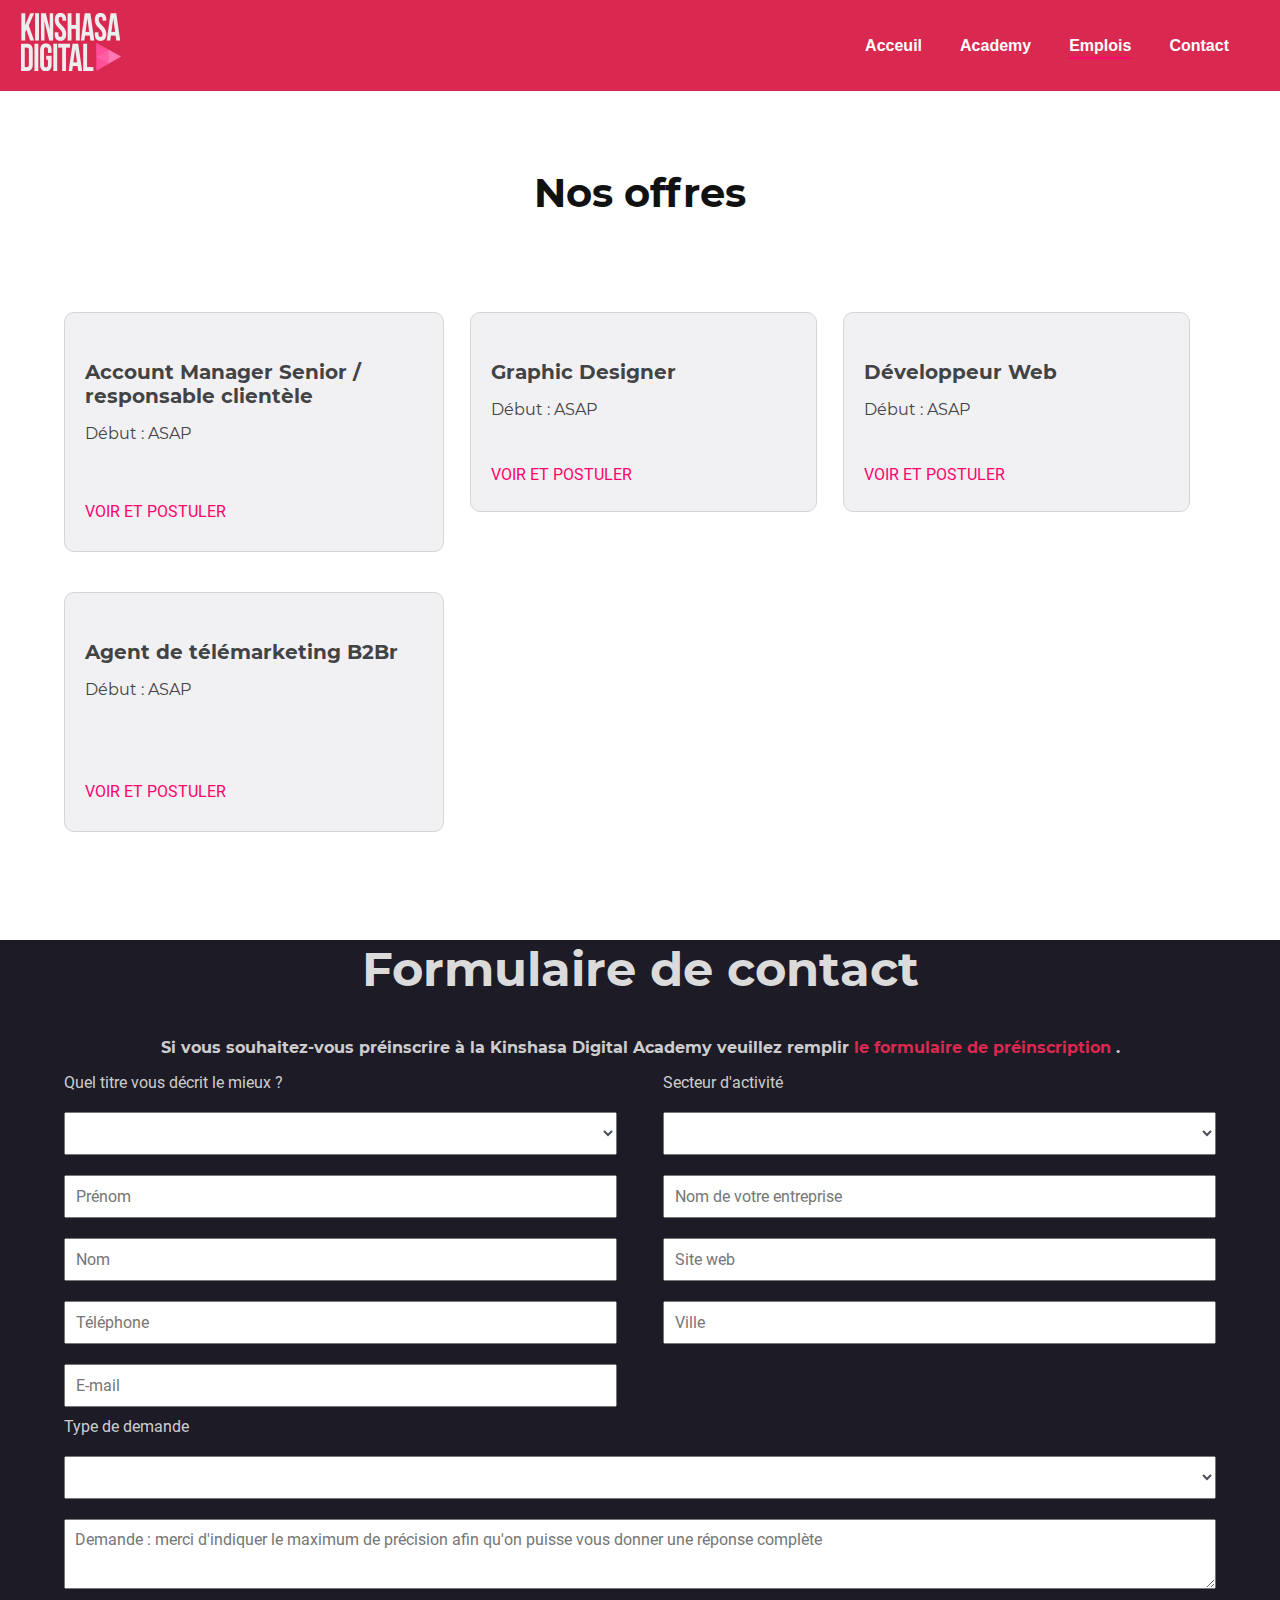
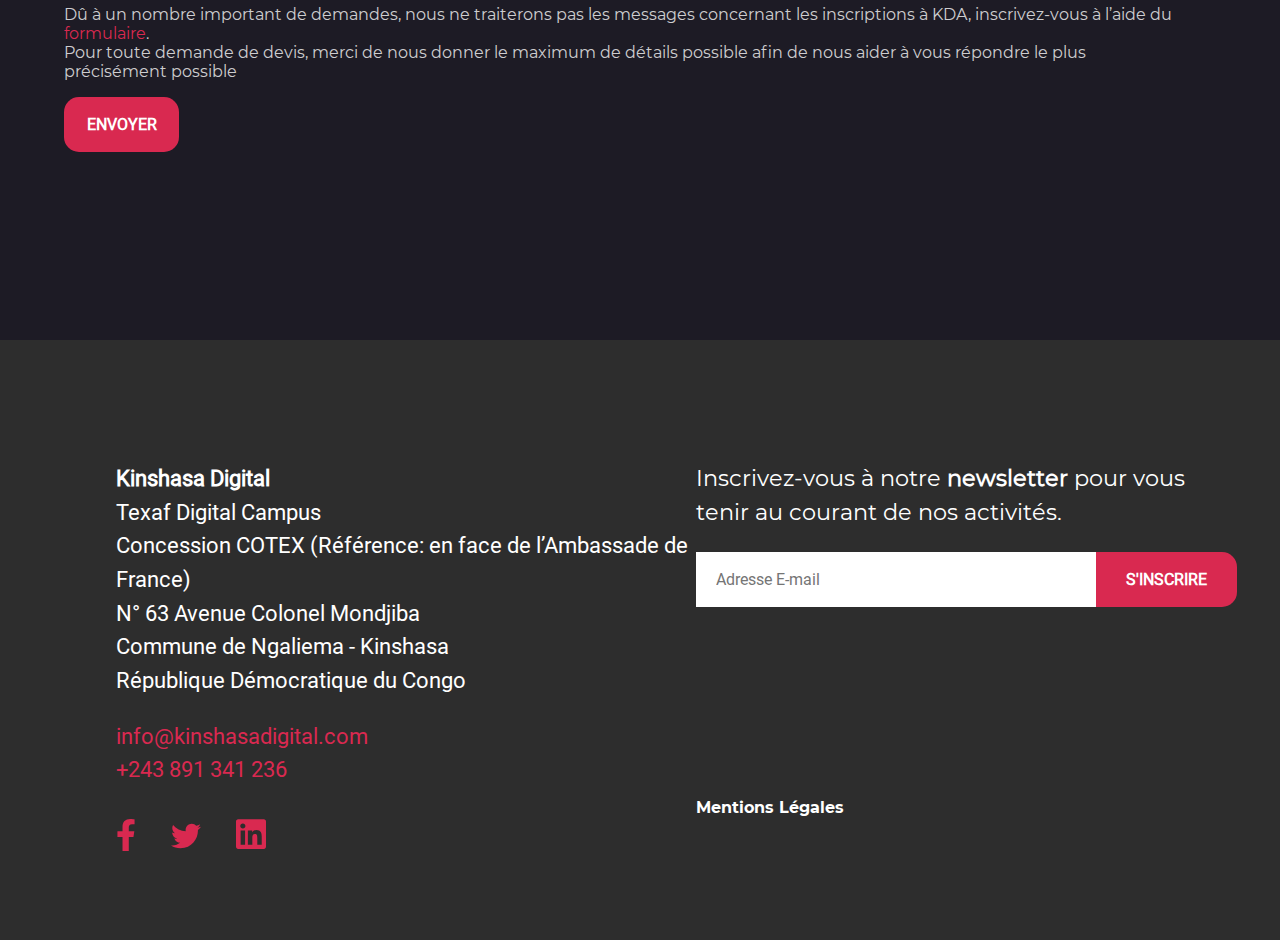
<file: emploie.html>
<!DOCTYPE html>
<html lang="fr">

<head>
    <meta charset="UTF-8">
    <meta http-equiv="X-UA-Compatible" content="IE=edge">
    <meta name="viewport" content="width=device-width, initial-scale=1.0">
    <link rel="icon" href="./img/android-chrome-192x192.png">
    <link rel="stylesheet" href="./css/emploi.css">
    <title>Emploie</title>
</head>

<body>
    <div class="container">
        <header>
            <!--- Le menu  -->
            <div class="menu">
                <div class="logo">
                    <a href=""><img src="./img/logo_white.png" alt="Logo Kinshasa Digital"></a>
                </div>
                <ul>
                    <li><a href="index.html">Acceuil</a></li>
                    <li><a href="">Academy</a></li>
                    <li class="active"><a href="">Emplois</a></li>
                    <li><a href="">Contact</a></li>
                </ul>
            </div>
        </header>

        <nav>
            <section class="offres">
                <h1>Nos offres</h1>
                <div class="postuler">
                    <div class="offre-column">
                        <div class="senior column">
                            <div>
                                <h2>Account Manager Senior / responsable clientèle</h2>
                                <p>Début : ASAP</p>
                            </div>
                            <div class="lien">
                                <a href="">VOIR ET POSTULER</a>
                            </div>
                        </div>
                        <div class="telemarketing column">
                            <div>
                                <h2>Agent de télémarketing B2Br</h2>
                                <p>Début : ASAP</p>
                            </div>
                            <div class="lien">
                                <a href="">VOIR ET POSTULER</a>
                            </div>

                        </div>
                    </div>
                    <div class="offre-row">
                        <div class="designer row">
                            <div>
                                <h2>Graphic Designer</h2>
                                <p>Début : ASAP</p>
                            </div>
                            <div class="lien">
                                <a href="">VOIR ET POSTULER</a>
                            </div>
                        </div>
                        <div class="developpeur row">
                            <div>
                                <h2>Développeur Web</h2>
                                <p>Début : ASAP</p>
                            </div>
                            <div class="lien">
                                <a href="">VOIR ET POSTULER</a>
                            </div>
                        </div>
                    </div>
                </div>
            </section>

            <!-- Section formulaire  -->
            <section class="formulaire-contact">
                <div class="formulaire-text">
                    <h2>Formulaire de contact</h2>
                    <p>
                        <strong>
                        Si vous souhaitez-vous préinscrire à la Kinshasa Digital Academy veuillez remplir 
                        <a href="https://docs.google.com/forms/d/e/1FAIpQLSeMusTbxEnDC0RLMqIqa6V5pW2eOezaz7yrOpPa3cYWrtIPsA/viewform?usp=send_form">le formulaire de préinscription</a> .
                </strong>
                    </p>
                </div>
                <form action="">
                    <div class="form">
                        <div class="titre">
                            <label for="titre">Quel titre vous décrit le mieux ?</label>
                            <select name="titre" id="titre">
                            <option hidden></option>
                            <option>Consultant</option>
                            <option>Entrepreneur</option>
                            <option>Etudiant</option>
                            <option>Représentation d'une Start-up</option>
                            <option>Représentation d'une PME</option>
                            <option>Représentation d'une Grande entreprise</option>
                            <option>Représentation d'une ONG</option>
                            <option>Autres</option>
                        </select>
                            <input type="text" placeholder="Prénom">
                            <input type="text" placeholder="Nom">
                            <input type="tel" placeholder="Téléphone">
                            <input type="email" placeholder="E-mail">
                        </div>

                        <div class="activite">
                            <label for="activite">Secteur d'activité</label>
                            <select name="activite" id="activite">
                            <option hidden></option>
                            <option>Agriculture et foresterie</option>
                            <option>Aéroport</option>
                            <option>Construction</option>
                            <option>Centrées des données / IT</option>
                            <option>Exportateur</option>
                            <option>Education</option>
                            <option>Gouvernement</option>
                            <option>Services Santé</option>
                            <option>Hôpital</option>
                            <option>Industrie de manufacturing</option>
                            <option>Militaire / Défense</option>
                            <option>Exploitation Minière</option>
                            <option>Petrolière</option>
                            <option>Location</option>
                            <option>Supermarché / Centre Commercial</option>
                            <option>Télécommunication</option>
                            <option>Transport</option>
                            <option>Traitement d'eau</option>
                            <option>Autres</option>
                        </select>
                            <input type="text" placeholder="Nom de votre entreprise">
                            <input type="text" placeholder="Site web">
                            <input type="text" placeholder="Ville">
                        </div>
                    </div>

                    <div class="form-demande">
                        <label for="activite">Type de demande</label>
                        <select name="activite" id="activite">
                            <option hidden></option>
                            <option>Développement: Site Internet</option>
                            <option>Développement: Application mobile</option>
                            <option>Développement: Application de Gestion</option>
                            <option>Développement: Autre demande ou autre besoin en technologie de l'information</option>
                            <option>Evénement: Demande de partenariat</option>
                            <option>Evénement: Autre question</option>
                            <option>Kinshasa Digital Academy: Demande de partenariat</option>
                            <option>Kinshasa Digital Academy: Demande de recrutements de nos apprenants</option>
                            <option>Kinshasa Digital Academy: Demande de renseignement concernant le programme</option>
                            <option>Kinshasa Digital Academy: Soumettre un projet à impact social</option>
                            <option>Autres</option>
                        </select>
                        <textarea placeholder="Demande : merci d'indiquer le maximum de précision afin qu'on puisse vous donner une réponse complète"></textarea>
                        <p>
                            Dû à un nombre important de demandes, nous ne traiterons pas les messages concernant les inscriptions à KDA, inscrivez-vous à l’aide du
                            <a href="https://docs.google.com/forms/d/e/1FAIpQLSeMusTbxEnDC0RLMqIqa6V5pW2eOezaz7yrOpPa3cYWrtIPsA/viewform?usp=send_form">formulaire</a>. <br> Pour toute demande de devis, merci de nous donner le maximum de détails possible
                            afin de nous aider à vous répondre le plus précisément possible
                        </p>
                        <button type="submit">ENVOYER</button>
                    </div>

                </form>
            </section>


            <!-- ------- ----- Section Footer --- ----- ------ -->
            <footer>
                <div class="footer-gauche">
                    <address>
                    <p>
                        <strong>Kinshasa Digital</strong><br>
                        Texaf Digital Campus <br>
                        Concession COTEX (Référence: en face de l’Ambassade de France) <br>
                        N° 63 Avenue Colonel Mondjiba <br>
                        Commune de Ngaliema - Kinshasa <br>
                        République Démocratique du Congo
                    </p>
                </address>
                    <div class="contacter">
                        <a href="mailto:info@kinshasadigital.com">info@kinshasadigital.com</a><br>
                        <a href="tel:+243891341236">+243 891 341 236</a>
                    </div>
                    <div class="lien-site">
                        <a href="https://web.facebook.com/KinshasaDigital/?_rdc=1&_rdr"><img src="./img/Fichiers_svg/facebook-f-brands.svg" alt="Logo Facebook"></a>
                        <a href="https://twitter.com/kinshasadigital"><img src="./img/Fichiers_svg/twitter-brands.svg" alt="Logo Twitter" class="modif"></a>
                        <a href="https://www.linkedin.com/authwall?trk=ripf&trkInfo=AQHKBMzVQfQa8gAAAXfugBN4UYz7HZvLmnWSO1BowUVxJ9mg1VG9vDmhfwooggJ7VHxBpL2rAZHGU9YAOgT8iOLFFuVVmRmNJCqPvhUZDPXAGtpkxWDqKlvsM_2UcjVgfTZZTdk=&originalReferer=https://kinshasadigital.com/&sessionRedirect=https%3A%2F%2Ffr.linkedin.com%2Fcompany%2Fkinshasa-digital">
                            <img src="./img/Fichiers_svg/linkedin-brands.svg" alt="Logo Linkedin" class="modif">
                        </a>

                    </div>
                </div>

                <div class="footer-droite">
                    <p>Inscrivez-vous à notre <strong>newsletter</strong> pour vous tenir au courant de nos activités.</p>
                    <div class="footer-form">
                        <form action="">
                            <input type="text" name="" placeholder="Adresse E-mail">
                            <button type="submit">S'INSCRIRE</button>
                        </form>
                    </div>
                    <div class="text-footer">
                        <p><a href="">Mentions Légales</a></p>
                    </div>
                </div>
            </footer>
    </div>
</body>

</html>
</file>
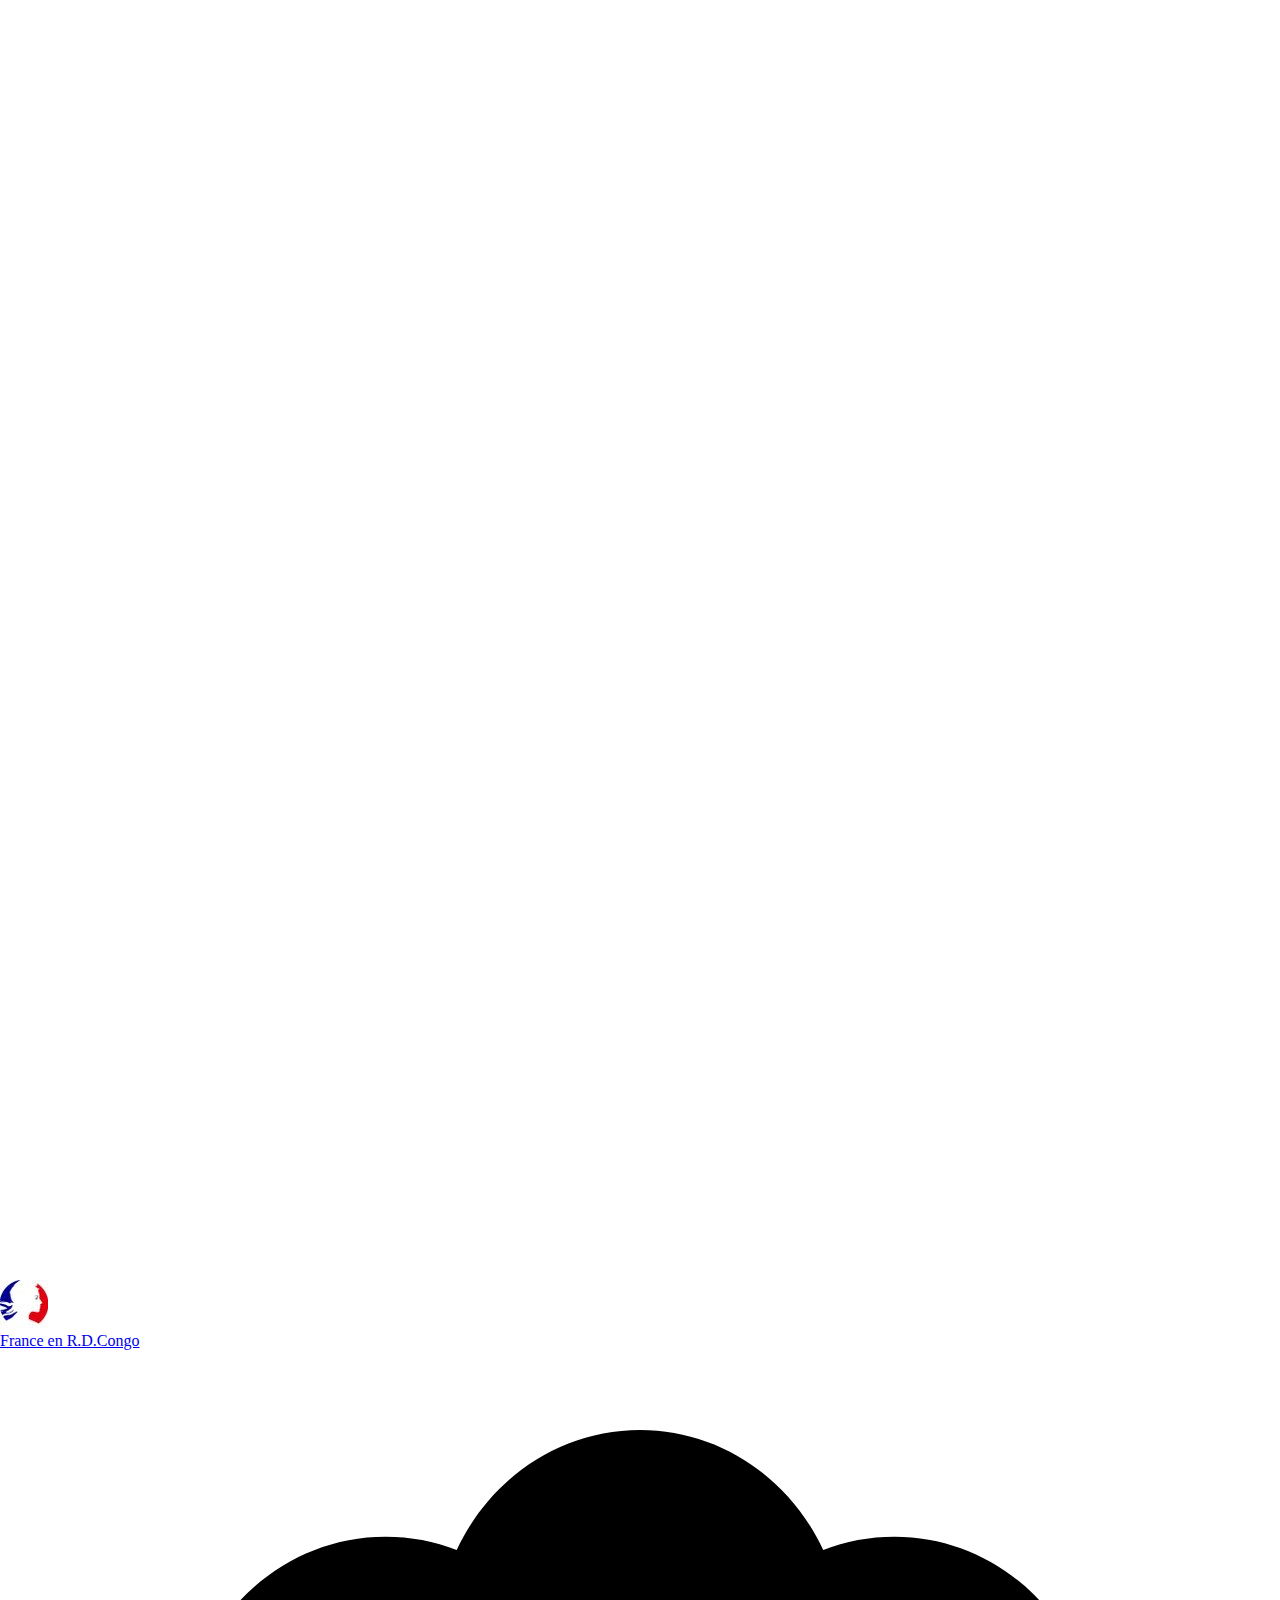
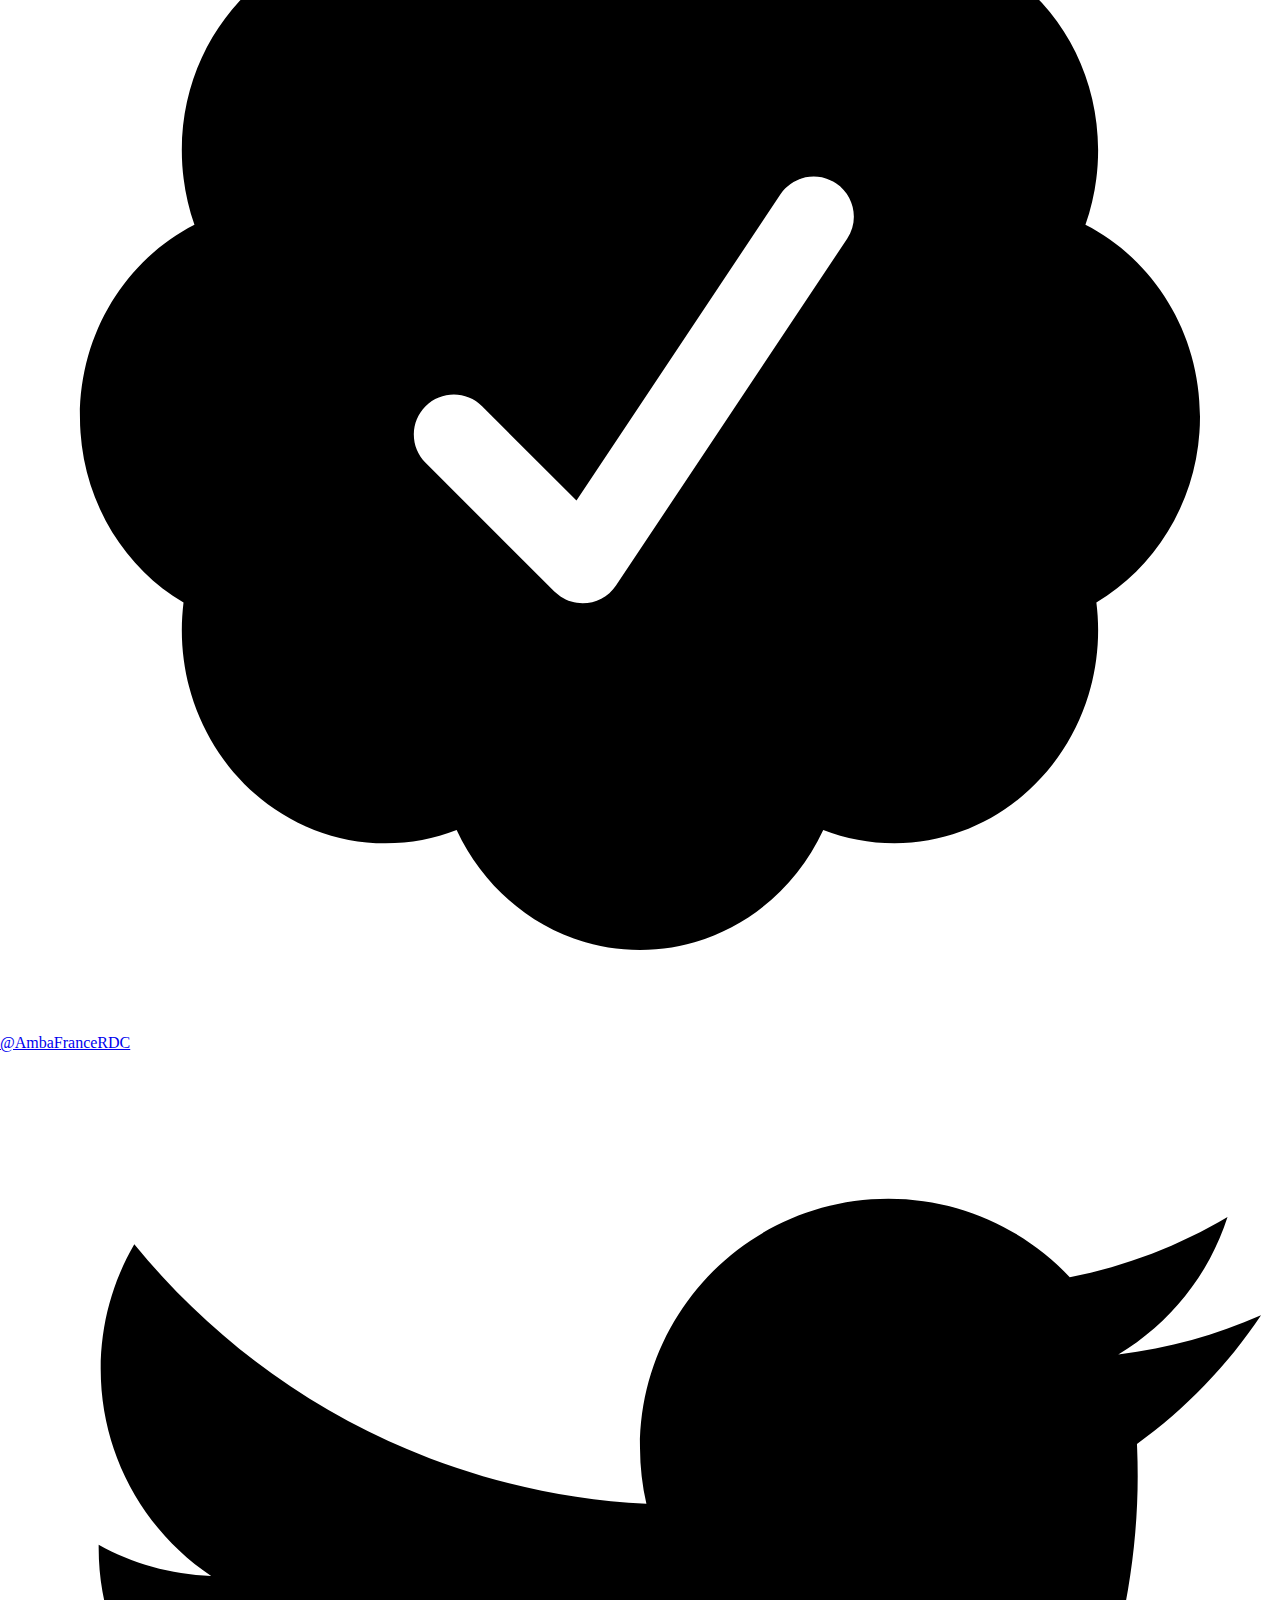
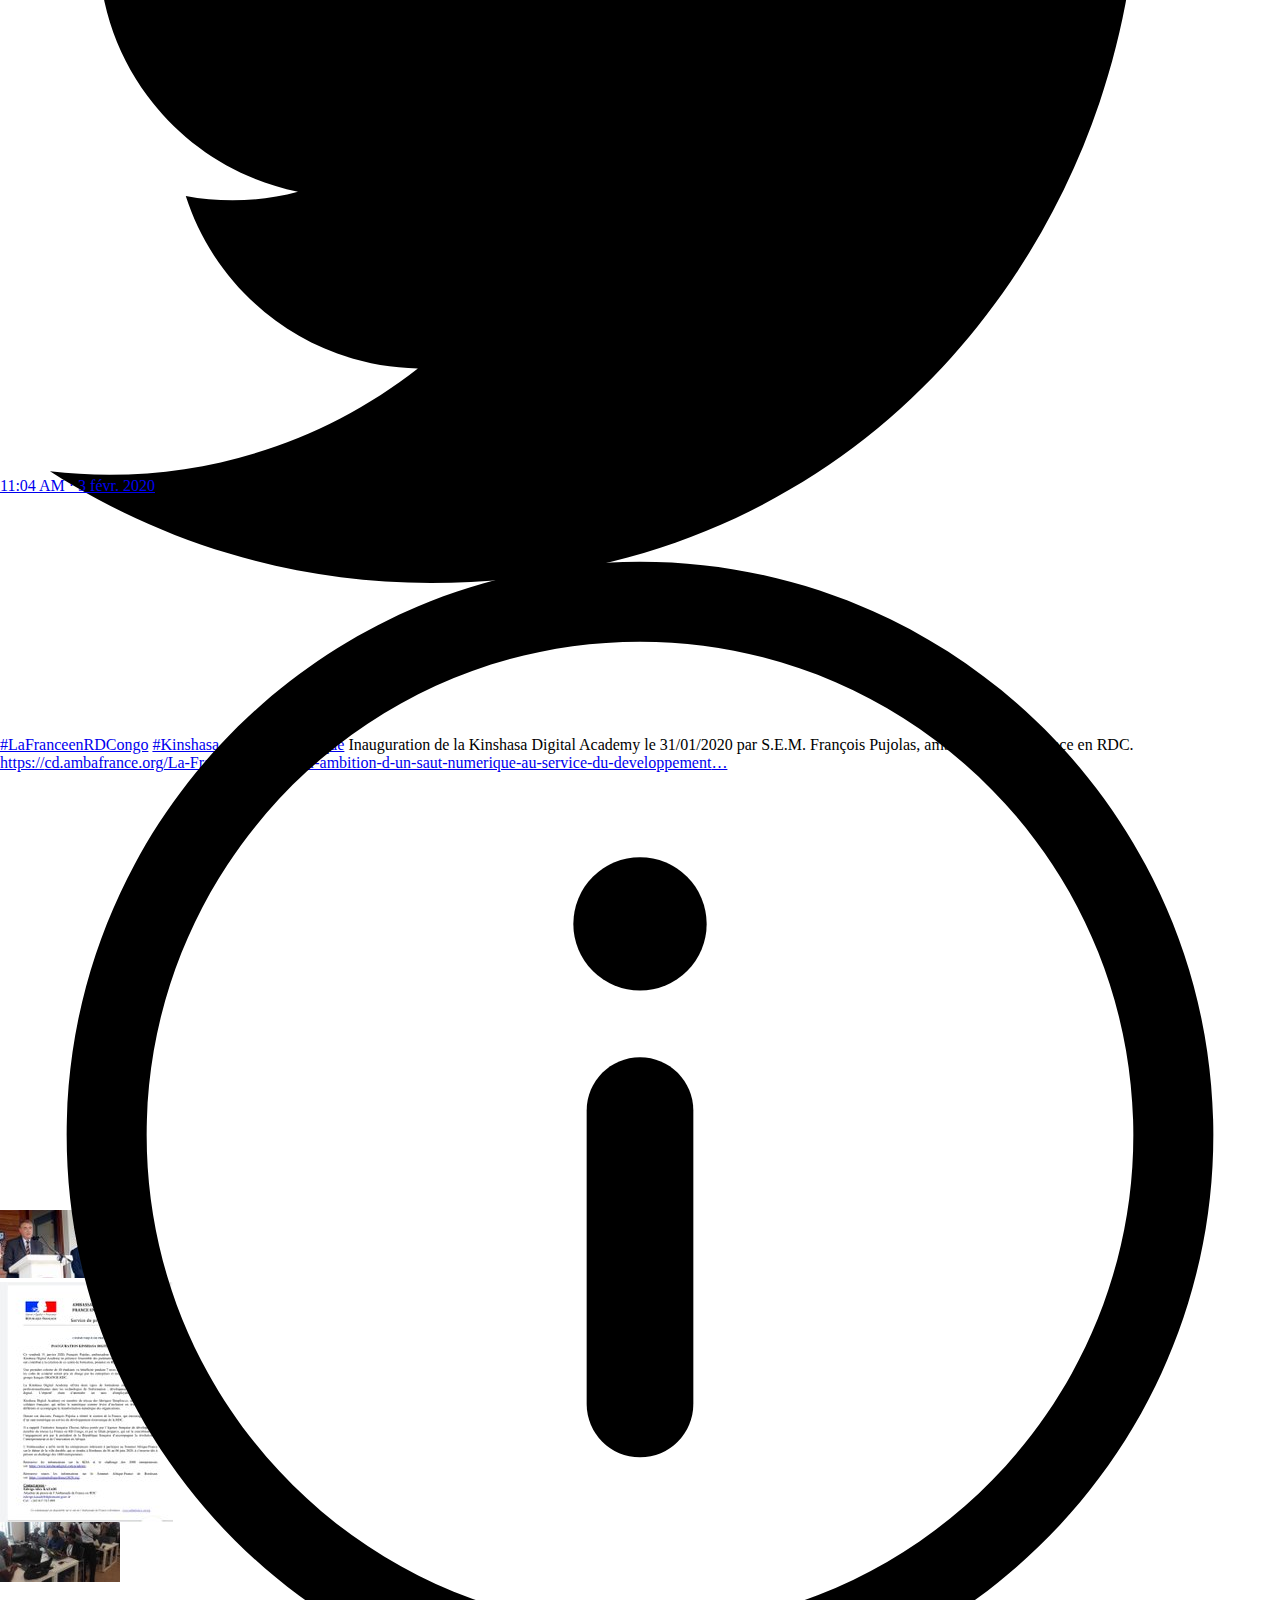
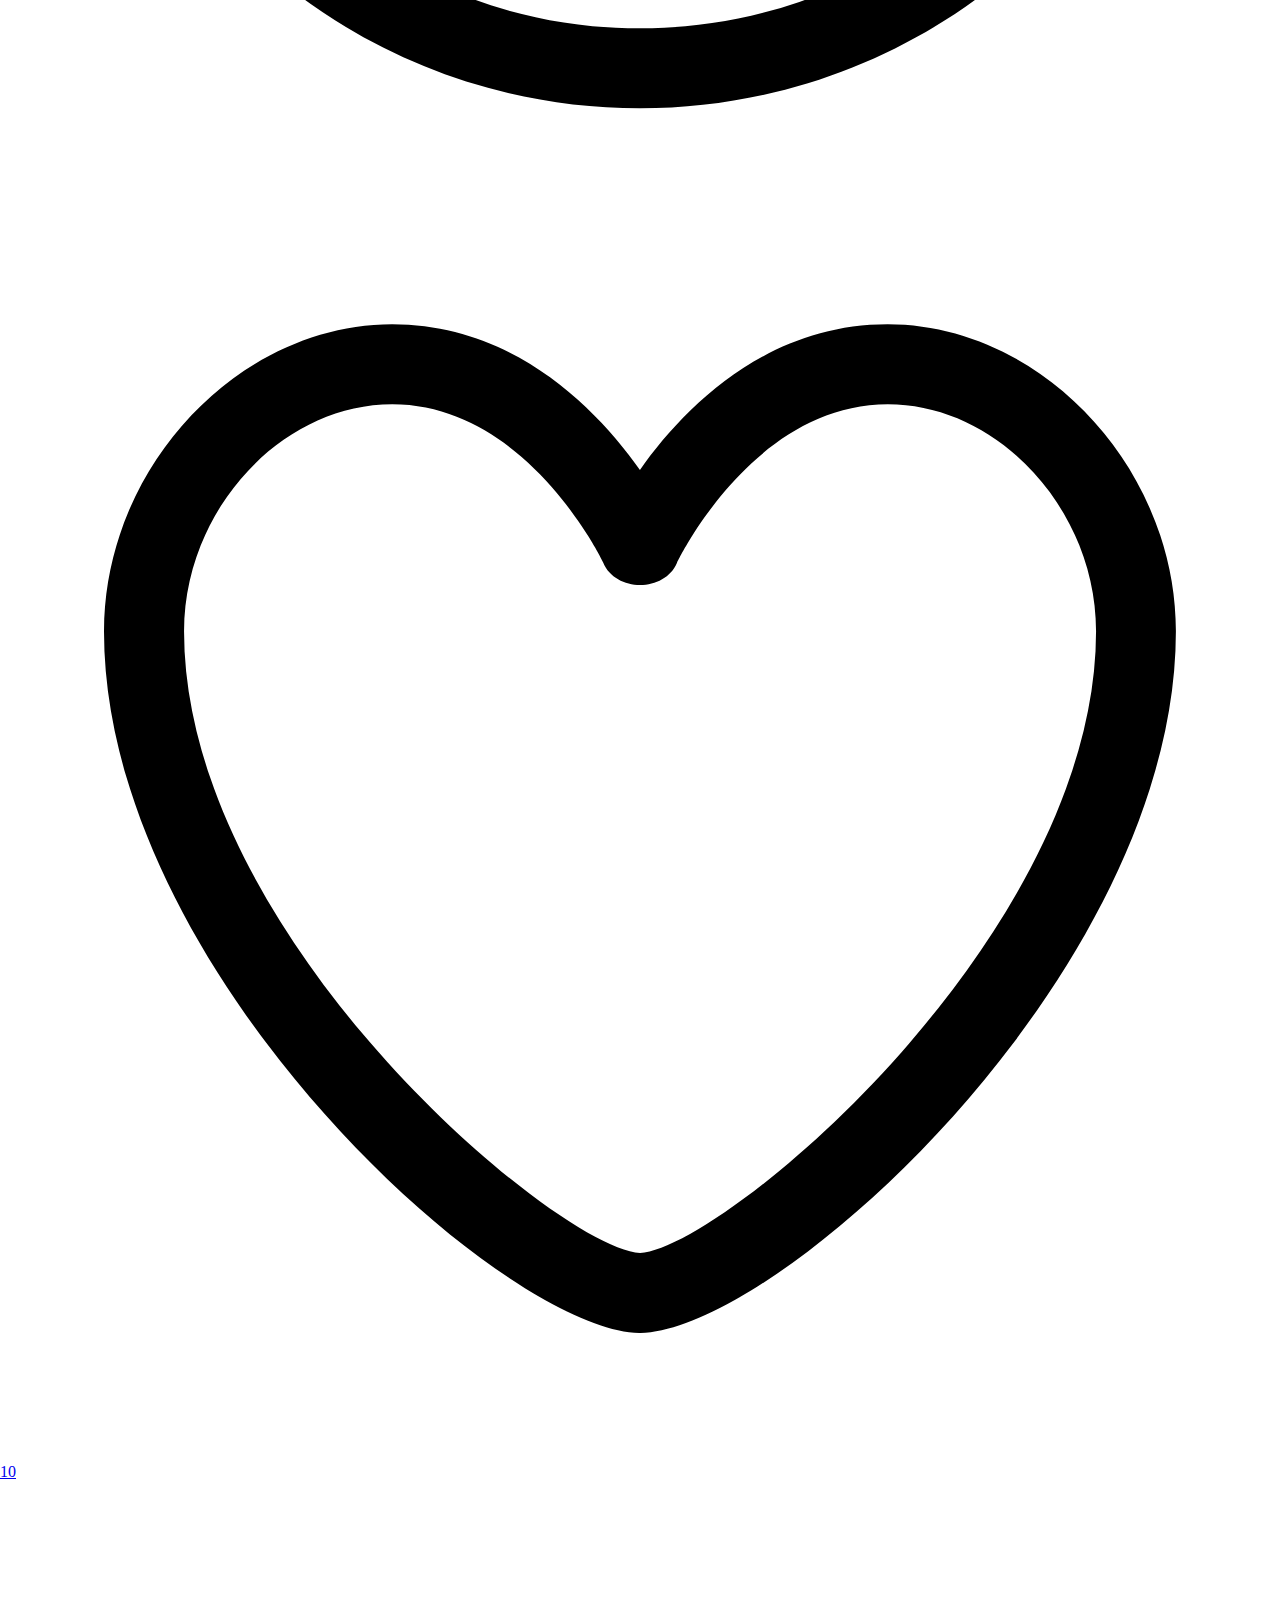
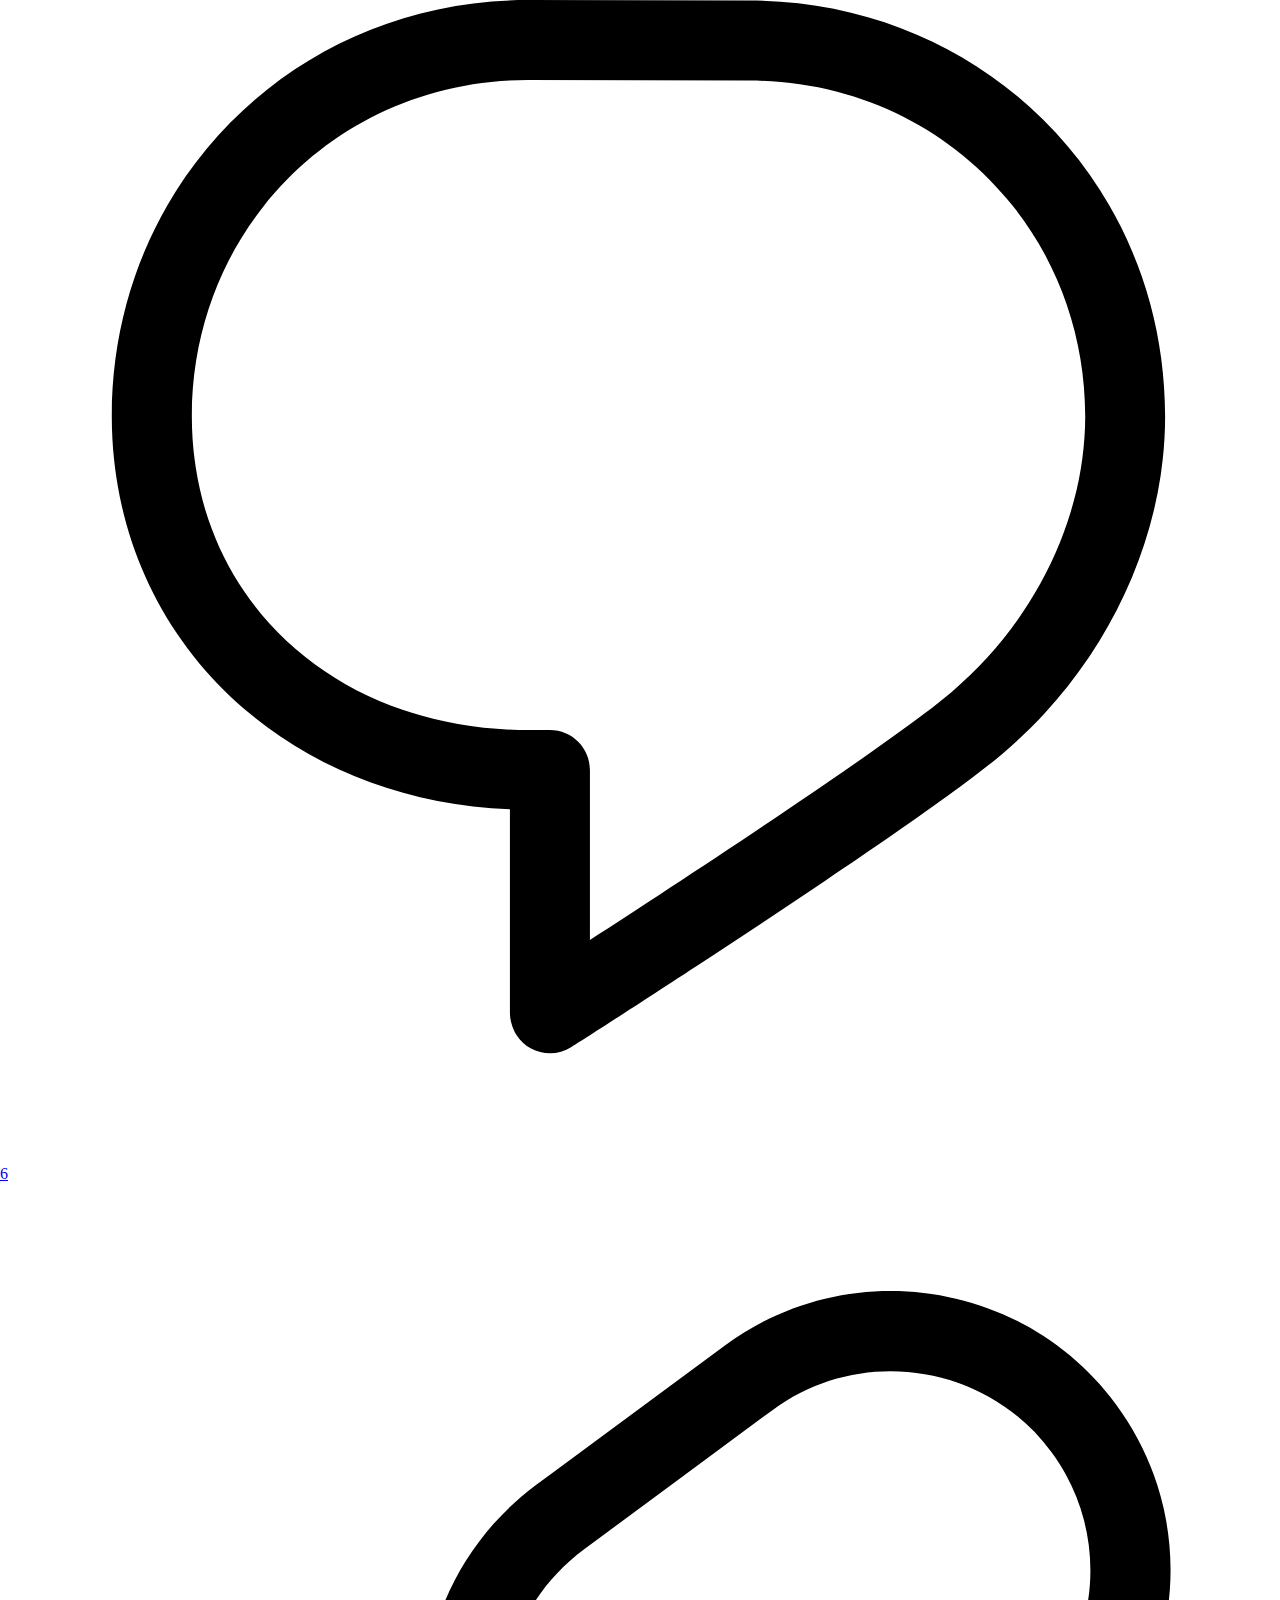
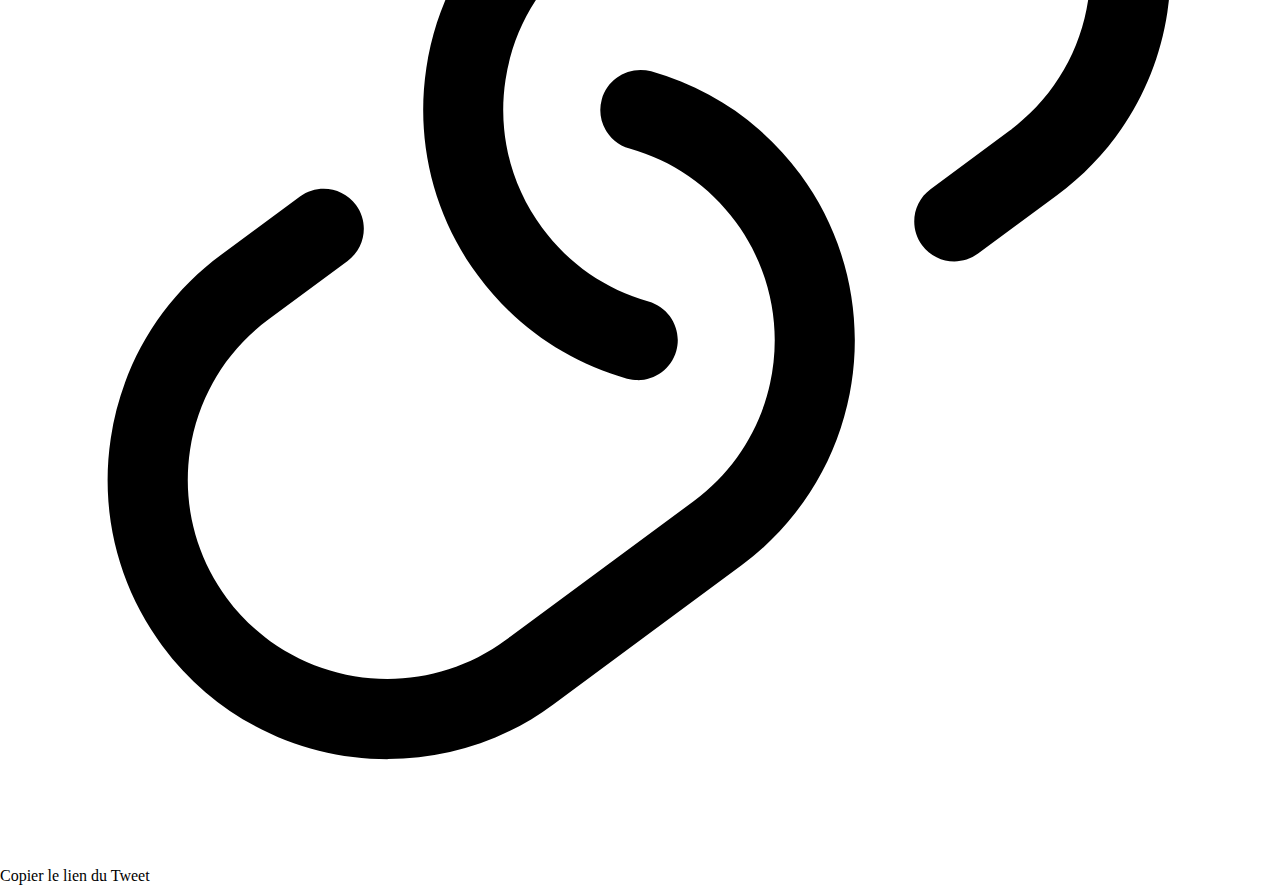
<file: img/Kinshasa Digital _ Agence de développement_files/Tweet(1).html>
<!DOCTYPE html>
<!-- saved from url=(0262)https://platform.twitter.com/embed/Tweet.html?dnt=false&embedId=twitter-widget-1&frame=false&hideCard=false&hideThread=false&id=1224272491503333378&lang=fr&origin=https%3A%2F%2Fkinshasadigital.com%2F&theme=light&widgetsVersion=889aa01%3A1612811843556&width=550px -->
<html dir="ltr" lang="fr"><head><meta http-equiv="Content-Type" content="text/html; charset=UTF-8"><style id="react-native-stylesheet"></style>
    
    <title>Twitter Embed</title>
  <script charset="utf-8" src="./embed.vendors_ondemand.horizon-web.fr-js.0bb858342251eb263115.js"></script><script charset="utf-8" src="./embed.ondemand.i18n.fr-js.73a8c78c4fcf0e888d9a.js"></script><script charset="utf-8" src="./embed.vendors_ondemand.Tweet.010723c71a0cb7f96674.js"></script><script charset="utf-8" src="./embed.ondemand.Tweet.f0dca3c32f6b1f1700f7.js"></script></head>
  <body>
    <div id="app"><div class="css-1dbjc4n r-9x6qib r-1ylenci r-rs99b7 r-vakc41 r-y54riw r-1udh08x"><article role="article" data-focusable="true" tabindex="0" class="css-1dbjc4n r-14lw9ot r-1ny4l3l r-1inuy60 r-1yt7n81 r-ry3cjt r-m611by r-o7ynqc r-6416eg"><a href="https://twitter.com/AmbaFranceRDC/status/1224272491503333378?ref_src=twsrc%5Etfw%7Ctwcamp%5Etweetembed%7Ctwterm%5E1224272491503333378%7Ctwgr%5E%7Ctwcon%5Es1_&amp;ref_url=https%3A%2F%2Fkinshasadigital.com%2F" target="_blank" role="link" data-focusable="true" class="css-4rbku5 css-18t94o4 css-1dbjc4n r-1loqt21" rel=" noopener noreferrer"></a><div class="css-1dbjc4n r-1niwhzg r-1yadl64 r-109y4c4 r-1udh08x r-t60dpp r-u8s1d r-92ng3h"></div><div class="css-1dbjc4n r-18u37iz r-1mi0q7o"><a href="https://twitter.com/AmbaFranceRDC?ref_src=twsrc%5Etfw%7Ctwcamp%5Etweetembed%7Ctwterm%5E1224272491503333378%7Ctwgr%5E%7Ctwcon%5Es1_&amp;ref_url=https%3A%2F%2Fkinshasadigital.com%2F" target="_blank" role="link" aria-hidden="true" tabindex="-1" class="css-4rbku5 css-18t94o4 css-1dbjc4n r-sdzlij r-1loqt21 r-195d4m8 r-1ny4l3l r-1udh08x r-o7ynqc r-6416eg r-r6l3g7" rel=" noopener noreferrer"><div class="css-1dbjc4n r-1adg3ll r-1udh08x" style=""><div class="r-1adg3ll r-13qz1uu" style="padding-bottom: 100%;"></div><div class="r-1p0dtai r-1pi2tsx r-1d2f490 r-u8s1d r-ipm5af r-13qz1uu"><div aria-label="" class="css-1dbjc4n r-sdzlij r-1p0dtai r-1mlwlqe r-1d2f490 r-1udh08x r-u8s1d r-zchlnj r-ipm5af r-417010"><div class="css-1dbjc4n r-1niwhzg r-vvn4in r-u6sd8q r-4gszlv r-1p0dtai r-1pi2tsx r-1d2f490 r-u8s1d r-zchlnj r-ipm5af r-13qz1uu r-1wyyakw" style="background-image: url(&quot;https://pbs.twimg.com/profile_images/1238407209895301122/G6uzX5mz_normal.jpg&quot;);"></div><img alt="" draggable="true" src="./G6uzX5mz_normal.jpg" class="css-9pa8cd"></div></div></div><div class="css-1dbjc4n r-1twgtwe r-sdzlij r-rs99b7 r-1p0dtai r-1mi75qu r-1d2f490 r-1ny4l3l r-u8s1d r-zchlnj r-ipm5af r-o7ynqc r-6416eg"></div></a><div class="css-1dbjc4n r-eqz5dr r-1777fci r-5f2r5o r-1kh6xel"><a href="https://twitter.com/AmbaFranceRDC?ref_src=twsrc%5Etfw%7Ctwcamp%5Etweetembed%7Ctwterm%5E1224272491503333378%7Ctwgr%5E%7Ctwcon%5Es1_&amp;ref_url=https%3A%2F%2Fkinshasadigital.com%2F" target="_blank" role="link" data-focusable="true" class="css-4rbku5 css-18t94o4 css-1dbjc4n r-1loqt21 r-1wbh5a2 r-dnmrzs r-1ny4l3l" rel=" noopener noreferrer"><div class="css-1dbjc4n r-1wbh5a2 r-dnmrzs r-1ny4l3l"><div class="css-1dbjc4n r-1awozwy r-18u37iz r-dnmrzs"><div dir="auto" class="css-901oao css-bfa6kz r-hkyrab r-1qd0xha r-1b43r93 r-vw2c0b r-ad9z0x r-bcqeeo r-3s2u2q r-qvutc0"><span class="css-901oao css-16my406 r-1qd0xha r-ad9z0x r-bcqeeo r-qvutc0"><span class="css-901oao css-16my406 r-1qd0xha r-ad9z0x r-bcqeeo r-qvutc0">France en R.D.Congo</span></span></div><div dir="auto" class="css-901oao r-hkyrab r-18u37iz r-1q142lx r-1qd0xha r-1b43r93 r-16dba41 r-ad9z0x r-bcqeeo r-qvutc0"><svg viewBox="0 0 24 24" aria-label="Compte certifié" class="r-13gxpu9 r-4qtqp9 r-yyyyoo r-1xvli5t r-9cviqr r-dnmrzs r-bnwqim r-1plcrui r-lrvibr"><g><path d="M22.5 12.5c0-1.58-.875-2.95-2.148-3.6.154-.435.238-.905.238-1.4 0-2.21-1.71-3.998-3.818-3.998-.47 0-.92.084-1.336.25C14.818 2.415 13.51 1.5 12 1.5s-2.816.917-3.437 2.25c-.415-.165-.866-.25-1.336-.25-2.11 0-3.818 1.79-3.818 4 0 .494.083.964.237 1.4-1.272.65-2.147 2.018-2.147 3.6 0 1.495.782 2.798 1.942 3.486-.02.17-.032.34-.032.514 0 2.21 1.708 4 3.818 4 .47 0 .92-.086 1.335-.25.62 1.334 1.926 2.25 3.437 2.25 1.512 0 2.818-.916 3.437-2.25.415.163.865.248 1.336.248 2.11 0 3.818-1.79 3.818-4 0-.174-.012-.344-.033-.513 1.158-.687 1.943-1.99 1.943-3.484zm-6.616-3.334l-4.334 6.5c-.145.217-.382.334-.625.334-.143 0-.288-.04-.416-.126l-.115-.094-2.415-2.415c-.293-.293-.293-.768 0-1.06s.768-.294 1.06 0l1.77 1.767 3.825-5.74c.23-.345.696-.436 1.04-.207.346.23.44.696.21 1.04z"></path></g></svg></div></div><div class="css-1dbjc4n r-18u37iz r-1wbh5a2"><div dir="ltr" class="css-901oao css-bfa6kz r-1re7ezh r-18u37iz r-1qd0xha r-1b43r93 r-16dba41 r-ad9z0x r-bcqeeo r-qvutc0"><span class="css-901oao css-16my406 r-1qd0xha r-ad9z0x r-bcqeeo r-qvutc0">@AmbaFranceRDC</span></div></div></div></a></div><a href="https://twitter.com/AmbaFranceRDC/status/1224272491503333378?ref_src=twsrc%5Etfw%7Ctwcamp%5Etweetembed%7Ctwterm%5E1224272491503333378%7Ctwgr%5E%7Ctwcon%5Es1_&amp;ref_url=https%3A%2F%2Fkinshasadigital.com%2F" target="_blank" aria-label="Voir sur Twitter" role="link" data-focusable="true" class="css-4rbku5 css-18t94o4 css-1dbjc4n r-sdzlij r-1loqt21 r-1jj8364 r-1ny4l3l r-o7ynqc r-6416eg" rel=" noopener noreferrer"><svg viewBox="0 0 24 24" class="r-13gxpu9 r-4qtqp9 r-yyyyoo r-1ve99a9 r-19fsva8 r-dnmrzs r-bnwqim r-1plcrui r-lrvibr r-23tnvd"><g><path d="M23.643 4.937c-.835.37-1.732.62-2.675.733.962-.576 1.7-1.49 2.048-2.578-.9.534-1.897.922-2.958 1.13-.85-.904-2.06-1.47-3.4-1.47-2.572 0-4.658 2.086-4.658 4.66 0 .364.042.718.12 1.06-3.873-.195-7.304-2.05-9.602-4.868-.4.69-.63 1.49-.63 2.342 0 1.616.823 3.043 2.072 3.878-.764-.025-1.482-.234-2.11-.583v.06c0 2.257 1.605 4.14 3.737 4.568-.392.106-.803.162-1.227.162-.3 0-.593-.028-.877-.082.593 1.85 2.313 3.198 4.352 3.234-1.595 1.25-3.604 1.995-5.786 1.995-.376 0-.747-.022-1.112-.065 2.062 1.323 4.51 2.093 7.14 2.093 8.57 0 13.255-7.098 13.255-13.254 0-.2-.005-.402-.014-.602.91-.658 1.7-1.477 2.323-2.41z"></path></g></svg></a></div><div class="css-1dbjc4n"><div lang="fr" dir="auto" class="css-901oao r-hkyrab r-1dqbpge r-1qd0xha r-1b43r93 r-16dba41 r-ad9z0x r-bcqeeo r-bnwqim r-qvutc0"><span class="r-18u37iz"><a href="https://twitter.com/hashtag/LaFranceenRDCongo?src=hashtag_click" target="_blank" dir="ltr" role="link" data-focusable="true" class="css-4rbku5 css-18t94o4 css-901oao css-16my406 r-1n1174f r-1loqt21 r-1qd0xha r-ad9z0x r-bcqeeo r-qvutc0" rel=" noopener noreferrer">#LaFranceenRDCongo</a></span><span class="css-901oao css-16my406 r-1qd0xha r-ad9z0x r-bcqeeo r-qvutc0"> </span><span class="r-18u37iz"><a href="https://twitter.com/hashtag/Kinshasa?src=hashtag_click" target="_blank" dir="ltr" role="link" data-focusable="true" class="css-4rbku5 css-18t94o4 css-901oao css-16my406 r-1n1174f r-1loqt21 r-1qd0xha r-ad9z0x r-bcqeeo r-qvutc0" rel=" noopener noreferrer">#Kinshasa</a></span><span class="css-901oao css-16my406 r-1qd0xha r-ad9z0x r-bcqeeo r-qvutc0"> </span><span class="r-18u37iz"><a href="https://twitter.com/hashtag/RDC?src=hashtag_click" target="_blank" dir="ltr" role="link" data-focusable="true" class="css-4rbku5 css-18t94o4 css-901oao css-16my406 r-1n1174f r-1loqt21 r-1qd0xha r-ad9z0x r-bcqeeo r-qvutc0" rel=" noopener noreferrer">#RDC</a></span><span class="css-901oao css-16my406 r-1qd0xha r-ad9z0x r-bcqeeo r-qvutc0"> </span><span class="r-18u37iz"><a href="https://twitter.com/hashtag/numerique?src=hashtag_click" target="_blank" dir="ltr" role="link" data-focusable="true" class="css-4rbku5 css-18t94o4 css-901oao css-16my406 r-1n1174f r-1loqt21 r-1qd0xha r-ad9z0x r-bcqeeo r-qvutc0" rel=" noopener noreferrer">#numerique</a></span><span class="css-901oao css-16my406 r-1qd0xha r-ad9z0x r-bcqeeo r-qvutc0">

Inauguration de la Kinshasa Digital Academy le 31/01/2020 par S.E.M. François Pujolas, ambassadeur de France en RDC.

</span><a href="https://t.co/VGueahjduY?amp=1" target="_blank" dir="ltr" role="link" data-focusable="true" class="r-1n1174f r-1loqt21 r-1qd0xha r-ad9z0x r-bcqeeo r-qvutc0 css-4rbku5 css-18t94o4 css-901oao css-16my406" rel=" noopener noreferrer" title="https://cd.ambafrance.org/La-France-encourage-l-ambition-d-un-saut-numerique-au-service-du-developpement"><span aria-hidden="true" class="css-901oao css-16my406 r-1qd0xha r-hiw28u r-ad9z0x r-bcqeeo r-qvutc0">https://</span>cd.ambafrance.org/La-France-enco<span aria-hidden="true" class="css-901oao css-16my406 r-1qd0xha r-hiw28u r-ad9z0x r-bcqeeo r-qvutc0">urage-l-ambition-d-un-saut-numerique-au-service-du-developpement</span><span aria-hidden="true" class="css-901oao css-16my406 r-1qd0xha r-ad9z0x r-bcqeeo r-lrvibr r-qvutc0">…</span></a></div></div><div class="css-1dbjc4n r-9x6qib r-1ylenci r-1phboty r-rs99b7 r-psjefw r-1udh08x"><div class="css-1dbjc4n r-1adg3ll r-1udh08x"><div class="r-1adg3ll r-13qz1uu" style="padding-bottom: 56.25%;"></div><div class="r-1p0dtai r-1pi2tsx r-1d2f490 r-u8s1d r-ipm5af r-13qz1uu"><div class="css-1dbjc4n r-18u37iz r-1pi2tsx r-13qz1uu"><div class="css-1dbjc4n r-1iusvr4 r-eqz5dr r-16y2uox r-a5pmau"><a href="https://twitter.com/AmbaFranceRDC/status/1224272491503333378/photo/1?ref_src=twsrc%5Etfw%7Ctwcamp%5Etweetembed%7Ctwterm%5E1224272491503333378%7Ctwgr%5E%7Ctwcon%5Es1_&amp;ref_url=https%3A%2F%2Fkinshasadigital.com%2F" target="_blank" role="link" data-focusable="true" class="css-4rbku5 css-18t94o4 css-1dbjc4n r-1loqt21 r-1iusvr4 r-16y2uox r-zl2h9q r-1ny4l3l r-bnwqim" rel=" noopener noreferrer"><div class="css-1dbjc4n r-1p0dtai r-1d2f490 r-1udh08x r-u8s1d r-zchlnj r-ipm5af" style=""><div aria-label="Image" class="css-1dbjc4n r-1p0dtai r-1mlwlqe r-1d2f490 r-1udh08x r-u8s1d r-zchlnj r-ipm5af r-417010" style="margin: 0px 0px -19%;"><div class="css-1dbjc4n r-1niwhzg r-vvn4in r-u6sd8q r-4gszlv r-1p0dtai r-1pi2tsx r-1d2f490 r-u8s1d r-zchlnj r-ipm5af r-13qz1uu r-1wyyakw" style="background-image: url(&quot;https://pbs.twimg.com/media/EP19UgEW4AAkpJA?format=jpg&amp;name=120x120&quot;);"></div><img alt="Image" draggable="true" src="./EP19UgEW4AAkpJA" class="css-9pa8cd"></div></div></a><a href="https://twitter.com/AmbaFranceRDC/status/1224272491503333378/photo/1?ref_src=twsrc%5Etfw%7Ctwcamp%5Etweetembed%7Ctwterm%5E1224272491503333378%7Ctwgr%5E%7Ctwcon%5Es1_&amp;ref_url=https%3A%2F%2Fkinshasadigital.com%2F" target="_blank" role="link" data-focusable="true" class="css-4rbku5 css-18t94o4 css-1dbjc4n r-1loqt21 r-1iusvr4 r-16y2uox r-1ny4l3l r-bnwqim" rel=" noopener noreferrer"><div class="css-1dbjc4n r-1p0dtai r-1d2f490 r-1udh08x r-u8s1d r-zchlnj r-ipm5af" style=""><div aria-label="Image" class="css-1dbjc4n r-1p0dtai r-1mlwlqe r-1d2f490 r-1udh08x r-u8s1d r-zchlnj r-ipm5af r-417010" style="margin: 0px 0px -22%;"><div class="css-1dbjc4n r-1niwhzg r-vvn4in r-u6sd8q r-4gszlv r-1p0dtai r-1pi2tsx r-1d2f490 r-u8s1d r-zchlnj r-ipm5af r-13qz1uu r-1wyyakw" style="background-image: url(&quot;https://pbs.twimg.com/media/EP19Uy5WkAEdNVI?format=jpg&amp;name=120x120&quot;);"></div><img alt="Image" draggable="true" src="./EP19Uy5WkAEdNVI" class="css-9pa8cd"></div></div></a></div><div class="css-1dbjc4n r-1iusvr4 r-eqz5dr r-16y2uox"><a href="https://twitter.com/AmbaFranceRDC/status/1224272491503333378/photo/1?ref_src=twsrc%5Etfw%7Ctwcamp%5Etweetembed%7Ctwterm%5E1224272491503333378%7Ctwgr%5E%7Ctwcon%5Es1_&amp;ref_url=https%3A%2F%2Fkinshasadigital.com%2F" target="_blank" role="link" data-focusable="true" class="css-4rbku5 css-18t94o4 css-1dbjc4n r-1loqt21 r-1iusvr4 r-16y2uox r-zl2h9q r-1ny4l3l r-bnwqim" rel=" noopener noreferrer"><div class="css-1dbjc4n r-1p0dtai r-1d2f490 r-1udh08x r-u8s1d r-zchlnj r-ipm5af" style=""><div aria-label="Image" class="css-1dbjc4n r-1p0dtai r-1mlwlqe r-1d2f490 r-1udh08x r-u8s1d r-zchlnj r-ipm5af r-417010" style="margin: 0px 0px 0%;"><div class="css-1dbjc4n r-1niwhzg r-vvn4in r-u6sd8q r-4gszlv r-1p0dtai r-1pi2tsx r-1d2f490 r-u8s1d r-zchlnj r-ipm5af r-13qz1uu r-1wyyakw" style="background-image: url(&quot;https://pbs.twimg.com/media/EP19UkrWAAAzhGa?format=jpg&amp;name=120x120&quot;);"></div><img alt="Image" draggable="true" src="./EP19UkrWAAAzhGa" class="css-9pa8cd"></div></div></a><a href="https://twitter.com/AmbaFranceRDC/status/1224272491503333378/photo/1?ref_src=twsrc%5Etfw%7Ctwcamp%5Etweetembed%7Ctwterm%5E1224272491503333378%7Ctwgr%5E%7Ctwcon%5Es1_&amp;ref_url=https%3A%2F%2Fkinshasadigital.com%2F" target="_blank" role="link" data-focusable="true" class="css-4rbku5 css-18t94o4 css-1dbjc4n r-1loqt21 r-1iusvr4 r-16y2uox r-1ny4l3l r-bnwqim" rel=" noopener noreferrer"><div class="css-1dbjc4n r-1p0dtai r-1d2f490 r-1udh08x r-u8s1d r-zchlnj r-ipm5af" style=""><div aria-label="Image" class="css-1dbjc4n r-1p0dtai r-1mlwlqe r-1d2f490 r-1udh08x r-u8s1d r-zchlnj r-ipm5af r-417010" style="margin: 0px 0px -82%;"><div class="css-1dbjc4n r-1niwhzg r-vvn4in r-u6sd8q r-4gszlv r-1p0dtai r-1pi2tsx r-1d2f490 r-u8s1d r-zchlnj r-ipm5af r-13qz1uu r-1wyyakw" style="background-image: url(&quot;https://pbs.twimg.com/media/EP19UlIWoAAHCLo?format=jpg&amp;name=240x240&quot;);"></div><img alt="Image" draggable="true" src="./EP19UlIWoAAHCLo" class="css-9pa8cd"></div></div></a></div></div></div></div></div><div class="css-1dbjc4n r-1awozwy r-18u37iz r-1bymd8e"><div dir="auto" class="css-901oao r-1re7ezh r-1qd0xha r-1b43r93 r-16dba41 r-ad9z0x r-bcqeeo r-qvutc0"><a href="https://twitter.com/AmbaFranceRDC/status/1224272491503333378?ref_src=twsrc%5Etfw%7Ctwcamp%5Etweetembed%7Ctwterm%5E1224272491503333378%7Ctwgr%5E%7Ctwcon%5Es1_&amp;ref_url=https%3A%2F%2Fkinshasadigital.com%2F" target="_blank" role="link" data-focusable="true" class="css-4rbku5 css-18t94o4 css-901oao css-16my406 r-1re7ezh r-1loqt21 r-1qd0xha r-ad9z0x r-bcqeeo r-qvutc0" rel=" noopener noreferrer"><span class="css-901oao css-16my406 r-1qd0xha r-ad9z0x r-bcqeeo r-qvutc0">11:04 AM · 3 févr. 2020</span></a></div><a href="https://help.twitter.com/en/twitter-for-websites-ads-info-and-privacy" target="_blank" aria-label="Informations sur les Publicités Twitter et confidentialité" role="link" data-focusable="true" class="css-4rbku5 css-18t94o4 css-1dbjc4n r-sdzlij r-1loqt21 r-h0d30l r-1777fci r-1jj8364 r-17uwdlj r-1ny4l3l r-o7ynqc r-6416eg r-1iww7jx" rel=" noopener noreferrer"><svg viewBox="0 0 24 24" class="r-1re7ezh r-4qtqp9 r-yyyyoo r-1enofrn r-1xvli5t r-dnmrzs r-bnwqim r-1plcrui r-lrvibr"><g><path d="M12 18.042c-.553 0-1-.447-1-1v-5.5c0-.553.447-1 1-1s1 .447 1 1v5.5c0 .553-.447 1-1 1z"></path><circle cx="12" cy="8.042" r="1.25"></circle><path d="M12 22.75C6.072 22.75 1.25 17.928 1.25 12S6.072 1.25 12 1.25 22.75 6.072 22.75 12 17.928 22.75 12 22.75zm0-20C6.9 2.75 2.75 6.9 2.75 12S6.9 21.25 12 21.25s9.25-4.15 9.25-9.25S17.1 2.75 12 2.75z"></path></g></svg></a></div><div class="css-1dbjc4n r-1habvwh r-9x6qib r-5kkj8d r-18u37iz r-1g94qm0 r-glunga"><a href="https://twitter.com/intent/like?ref_src=twsrc%5Etfw%7Ctwcamp%5Etweetembed%7Ctwterm%5E1224272491503333378%7Ctwgr%5E%7Ctwcon%5Es1_&amp;ref_url=https%3A%2F%2Fkinshasadigital.com%2F&amp;tweet_id=1224272491503333378" target="_blank" aria-label="J&#39;aime 10" role="link" data-focusable="true" class="css-4rbku5 css-18t94o4 css-1dbjc4n r-1awozwy r-1loqt21 r-18u37iz r-12e0a8i r-1ny4l3l r-o7ynqc r-6416eg" rel=" noopener noreferrer"><div class="css-1dbjc4n r-sdzlij r-h0d30l r-1777fci r-1x6tx0e r-1iww7jx"><svg viewBox="0 0 24 24" class="r-1re7ezh r-4qtqp9 r-yyyyoo r-1xvli5t r-dnmrzs r-bnwqim r-1plcrui r-lrvibr"><g><path d="M12 21.638h-.014C9.403 21.59 1.95 14.856 1.95 8.478c0-3.064 2.525-5.754 5.403-5.754 2.29 0 3.83 1.58 4.646 2.73.814-1.148 2.354-2.73 4.645-2.73 2.88 0 5.404 2.69 5.404 5.755 0 6.376-7.454 13.11-10.037 13.157H12zM7.354 4.225c-2.08 0-3.903 1.988-3.903 4.255 0 5.74 7.034 11.596 8.55 11.658 1.518-.062 8.55-5.917 8.55-11.658 0-2.267-1.823-4.255-3.903-4.255-2.528 0-3.94 2.936-3.952 2.965-.23.562-1.156.562-1.387 0-.014-.03-1.425-2.965-3.954-2.965z"></path></g></svg></div><div dir="auto" class="css-901oao css-bfa6kz r-1re7ezh r-1qd0xha r-1b43r93 r-16dba41 r-ad9z0x r-1f6r7vd r-bcqeeo r-qvutc0"><span class="css-901oao css-16my406 r-1qd0xha r-ad9z0x r-bcqeeo r-qvutc0">10</span></div></a><a href="https://twitter.com/AmbaFranceRDC?ref_src=twsrc%5Etfw%7Ctwcamp%5Etweetembed%7Ctwterm%5E1224272491503333378%7Ctwgr%5E%7Ctwcon%5Es1_&amp;ref_url=https%3A%2F%2Fkinshasadigital.com%2F" target="_blank" role="link" data-focusable="true" class="css-4rbku5 css-18t94o4 css-1dbjc4n r-1awozwy r-1loqt21 r-18u37iz r-12e0a8i r-1ny4l3l r-o7ynqc r-6416eg" rel=" noopener noreferrer"><div class="css-1dbjc4n r-sdzlij r-h0d30l r-1777fci r-1iww7jx"><svg viewBox="0 0 24 24" class="r-1re7ezh r-4qtqp9 r-yyyyoo r-1xvli5t r-dnmrzs r-bnwqim r-1plcrui r-lrvibr"><g><path d="M14.046 2.242l-4.148-.01h-.002c-4.374 0-7.8 3.427-7.8 7.802 0 4.098 3.186 7.206 7.465 7.37v3.828c0 .108.044.286.12.403.142.225.384.347.632.347.138 0 .277-.038.402-.118.264-.168 6.473-4.14 8.088-5.506 1.902-1.61 3.04-3.97 3.043-6.312v-.017c-.006-4.367-3.43-7.787-7.8-7.788zm3.787 12.972c-1.134.96-4.862 3.405-6.772 4.643V16.67c0-.414-.335-.75-.75-.75h-.396c-3.66 0-6.318-2.476-6.318-5.886 0-3.534 2.768-6.302 6.3-6.302l4.147.01h.002c3.532 0 6.3 2.766 6.302 6.296-.003 1.91-.942 3.844-2.514 5.176z"></path></g></svg></div><div dir="auto" class="css-901oao css-bfa6kz r-1re7ezh r-1qd0xha r-1b43r93 r-16dba41 r-ad9z0x r-1f6r7vd r-bcqeeo r-qvutc0"><span class="css-901oao css-16my406 r-1qd0xha r-ad9z0x r-bcqeeo r-qvutc0">6</span></div></a><div aria-label="Partager" role="button" data-focusable="true" tabindex="0" class="css-18t94o4 css-1dbjc4n r-1awozwy r-18u37iz r-1wbh5a2 r-1ny4l3l r-o7ynqc r-6416eg"><div class="css-1dbjc4n r-sdzlij r-h0d30l r-1777fci r-1x6tx0e r-1iww7jx"><svg viewBox="0 0 24 24" class="r-1re7ezh r-4qtqp9 r-yyyyoo r-1xvli5t r-dnmrzs r-bnwqim r-1plcrui r-lrvibr"><g><path d="M11.96 14.945c-.067 0-.136-.01-.203-.027-1.13-.318-2.097-.986-2.795-1.932-.832-1.125-1.176-2.508-.968-3.893s.942-2.605 2.068-3.438l3.53-2.608c2.322-1.716 5.61-1.224 7.33 1.1.83 1.127 1.175 2.51.967 3.895s-.943 2.605-2.07 3.438l-1.48 1.094c-.333.246-.804.175-1.05-.158-.246-.334-.176-.804.158-1.05l1.48-1.095c.803-.592 1.327-1.463 1.476-2.45.148-.988-.098-1.975-.69-2.778-1.225-1.656-3.572-2.01-5.23-.784l-3.53 2.608c-.802.593-1.326 1.464-1.475 2.45-.15.99.097 1.975.69 2.778.498.675 1.187 1.15 1.992 1.377.4.114.633.528.52.928-.092.33-.394.547-.722.547z"></path><path d="M7.27 22.054c-1.61 0-3.197-.735-4.225-2.125-.832-1.127-1.176-2.51-.968-3.894s.943-2.605 2.07-3.438l1.478-1.094c.334-.245.805-.175 1.05.158s.177.804-.157 1.05l-1.48 1.095c-.803.593-1.326 1.464-1.475 2.45-.148.99.097 1.975.69 2.778 1.225 1.657 3.57 2.01 5.23.785l3.528-2.608c1.658-1.225 2.01-3.57.785-5.23-.498-.674-1.187-1.15-1.992-1.376-.4-.113-.633-.527-.52-.927.112-.4.528-.63.926-.522 1.13.318 2.096.986 2.794 1.932 1.717 2.324 1.224 5.612-1.1 7.33l-3.53 2.608c-.933.693-2.023 1.026-3.105 1.026z"></path></g></svg></div><div dir="auto" class="css-901oao css-bfa6kz r-1re7ezh r-1qd0xha r-1b43r93 r-16dba41 r-ad9z0x r-1f6r7vd r-bcqeeo r-qvutc0"><span class="css-901oao css-16my406 r-1qd0xha r-ad9z0x r-bcqeeo r-qvutc0">Copier le lien du Tweet</span></div></div></div></article></div></div>
  <script type="text/javascript" src="./embed.runtime.ebbf169906077e22e5f1.js"></script><script type="text/javascript" src="./embed.modules.abd697ba7053cef5bdb1.js"></script><script type="text/javascript" src="./embed.i18n.5ddd7d162eb681b29388.js"></script><script type="text/javascript" src="./embed.Tweet.efb4bb7234b7cc7ce8c1.js"></script>

</body></html>
</file>
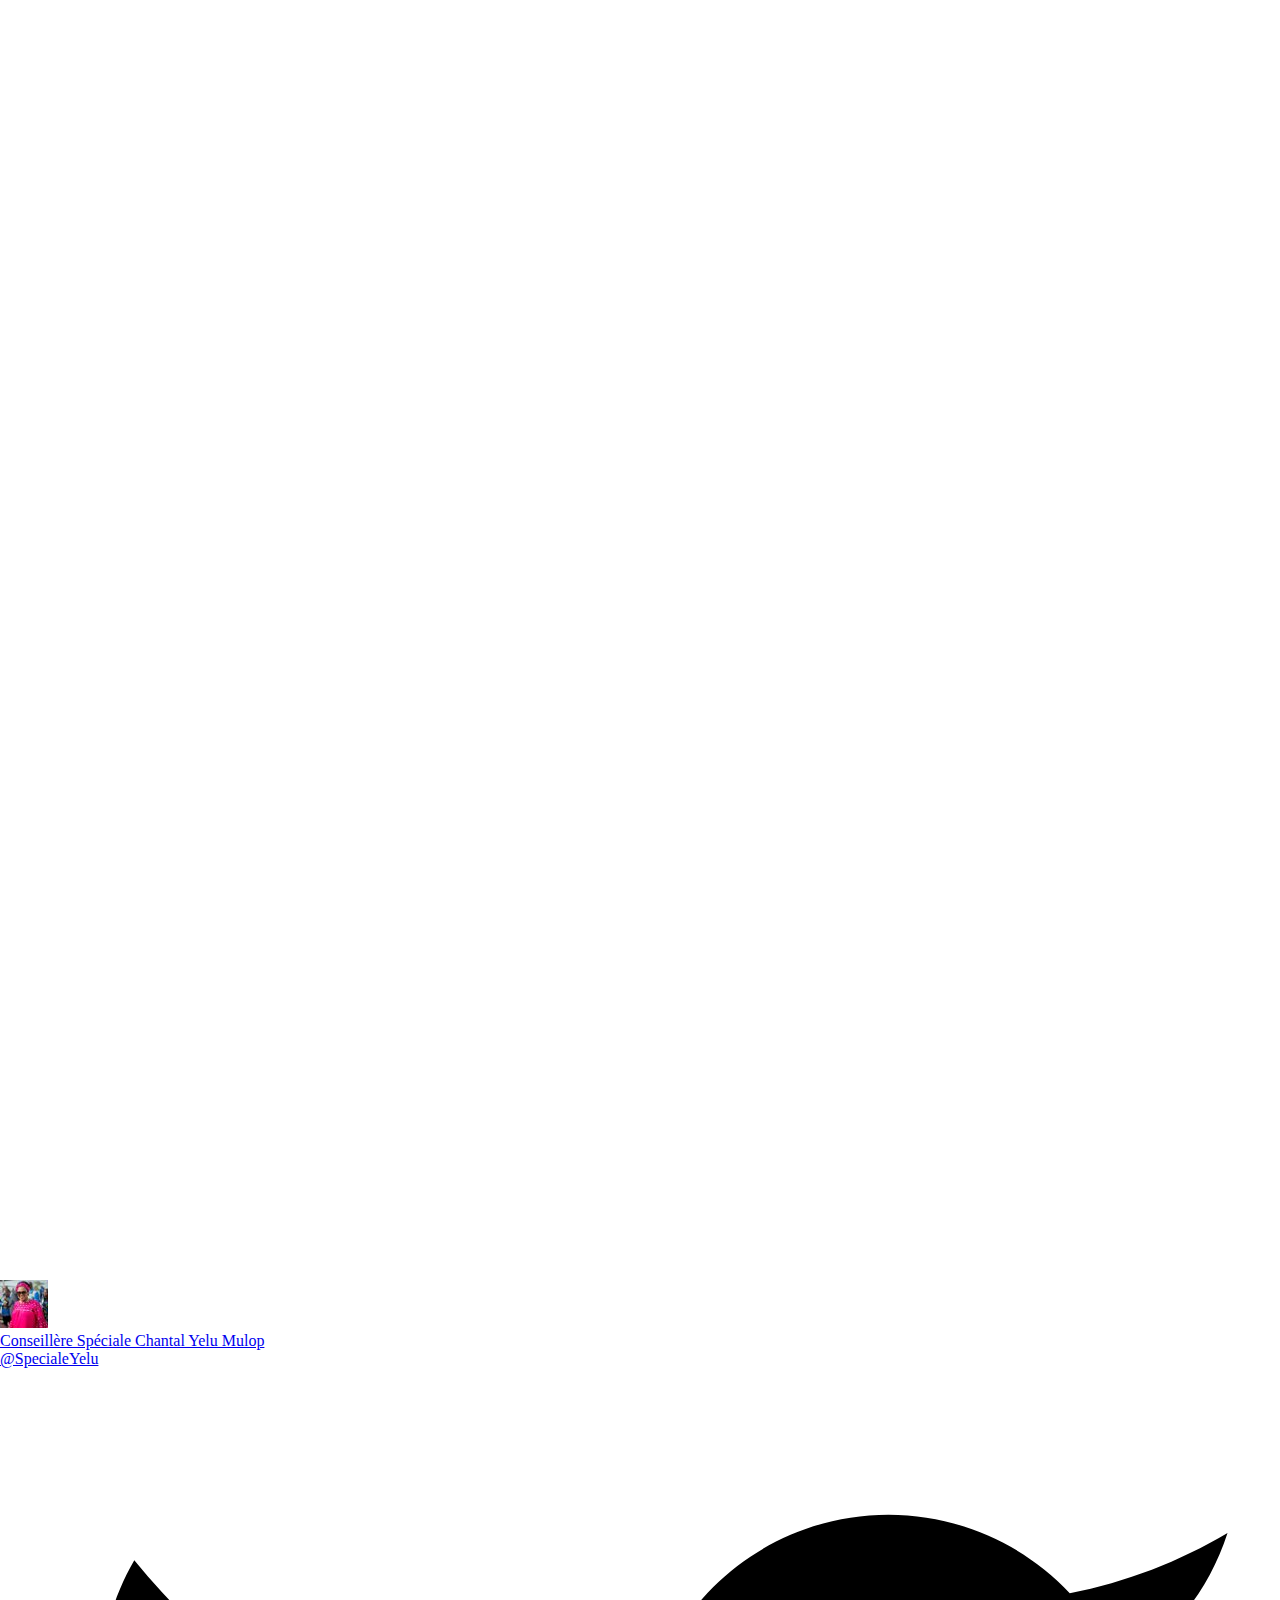
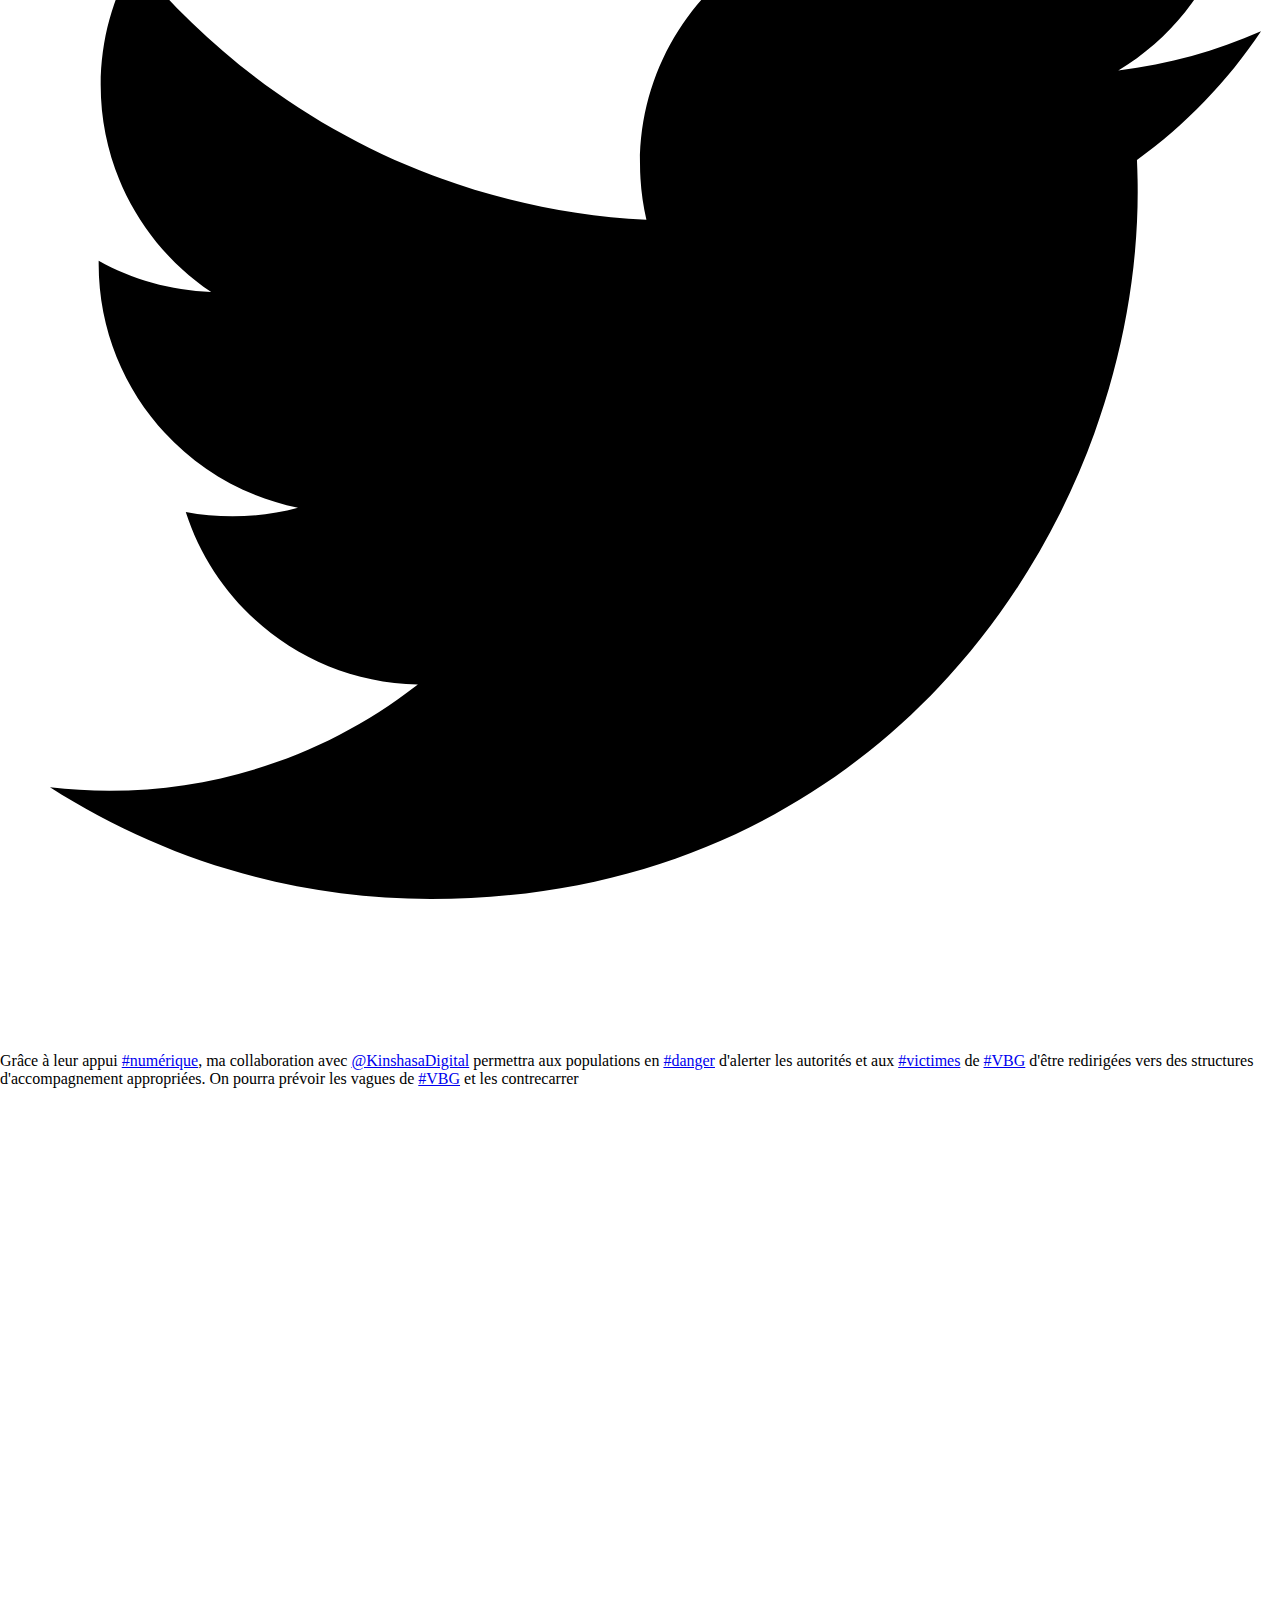
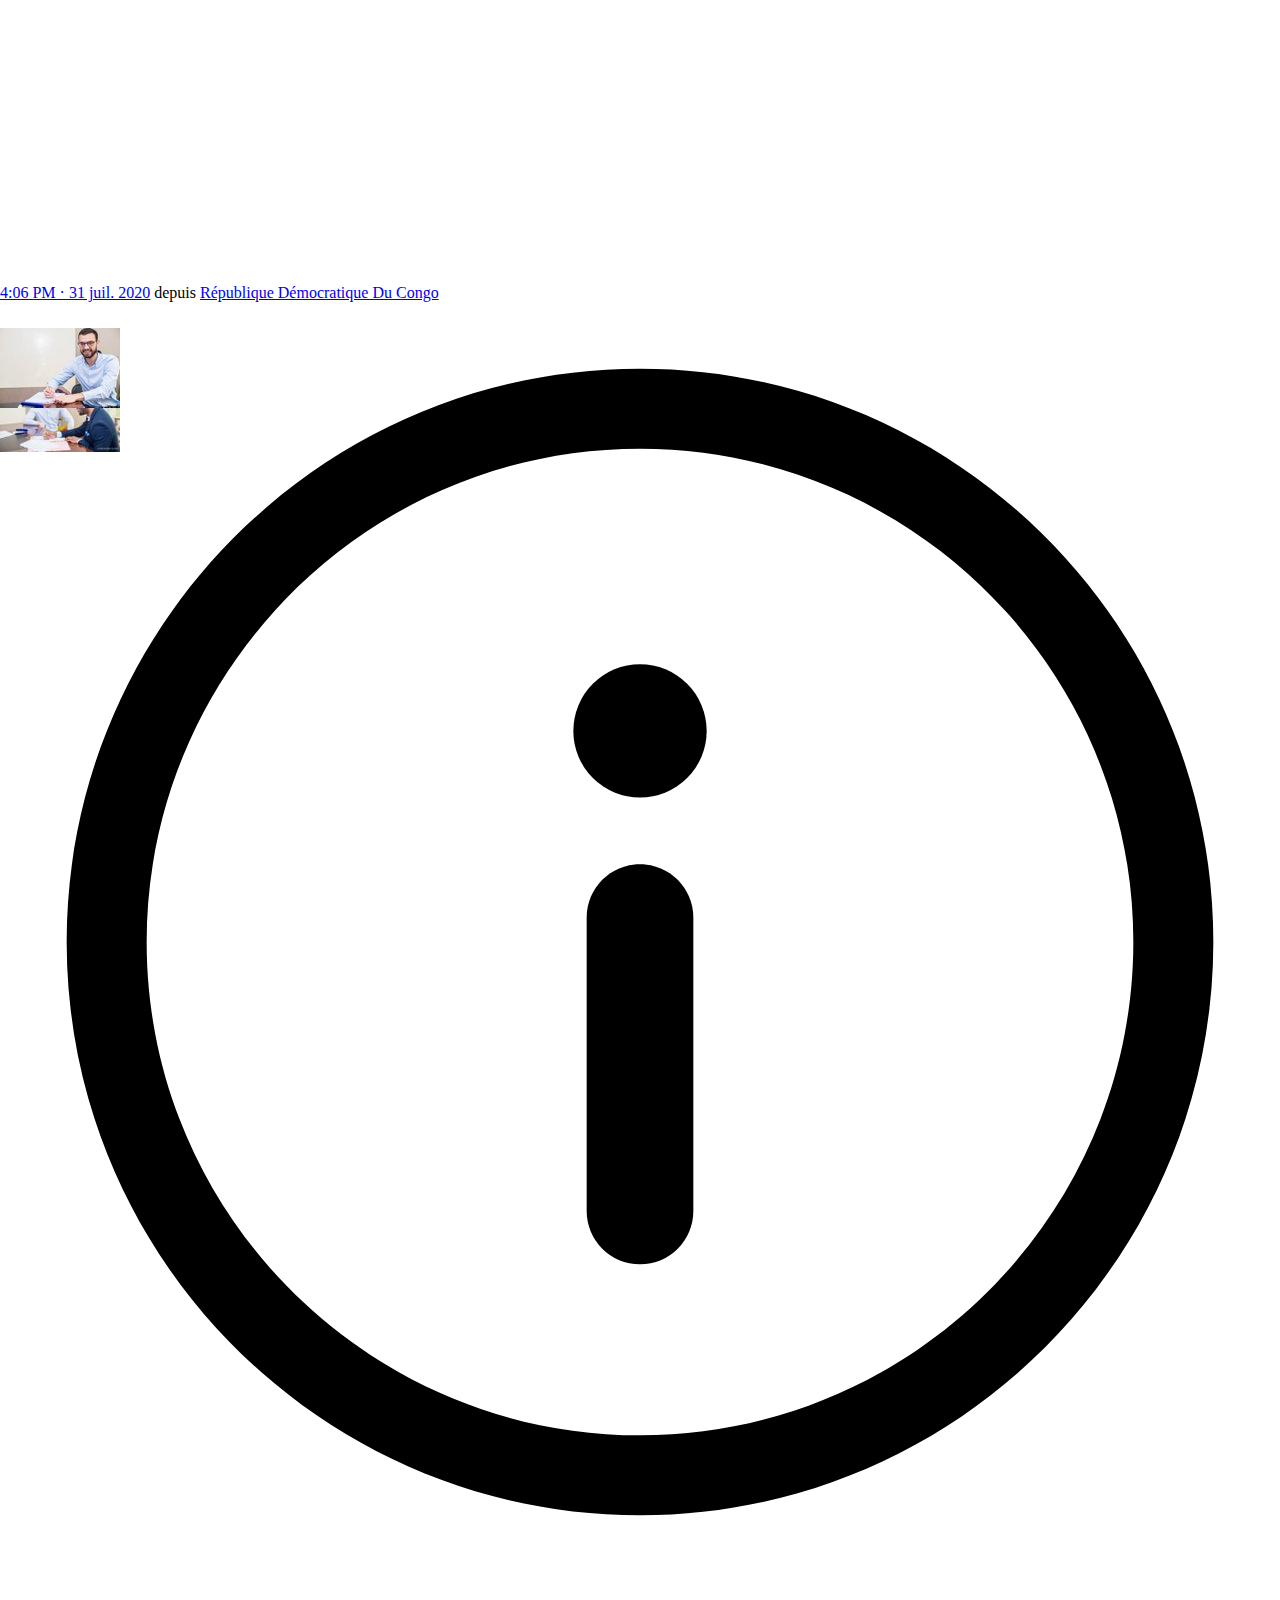
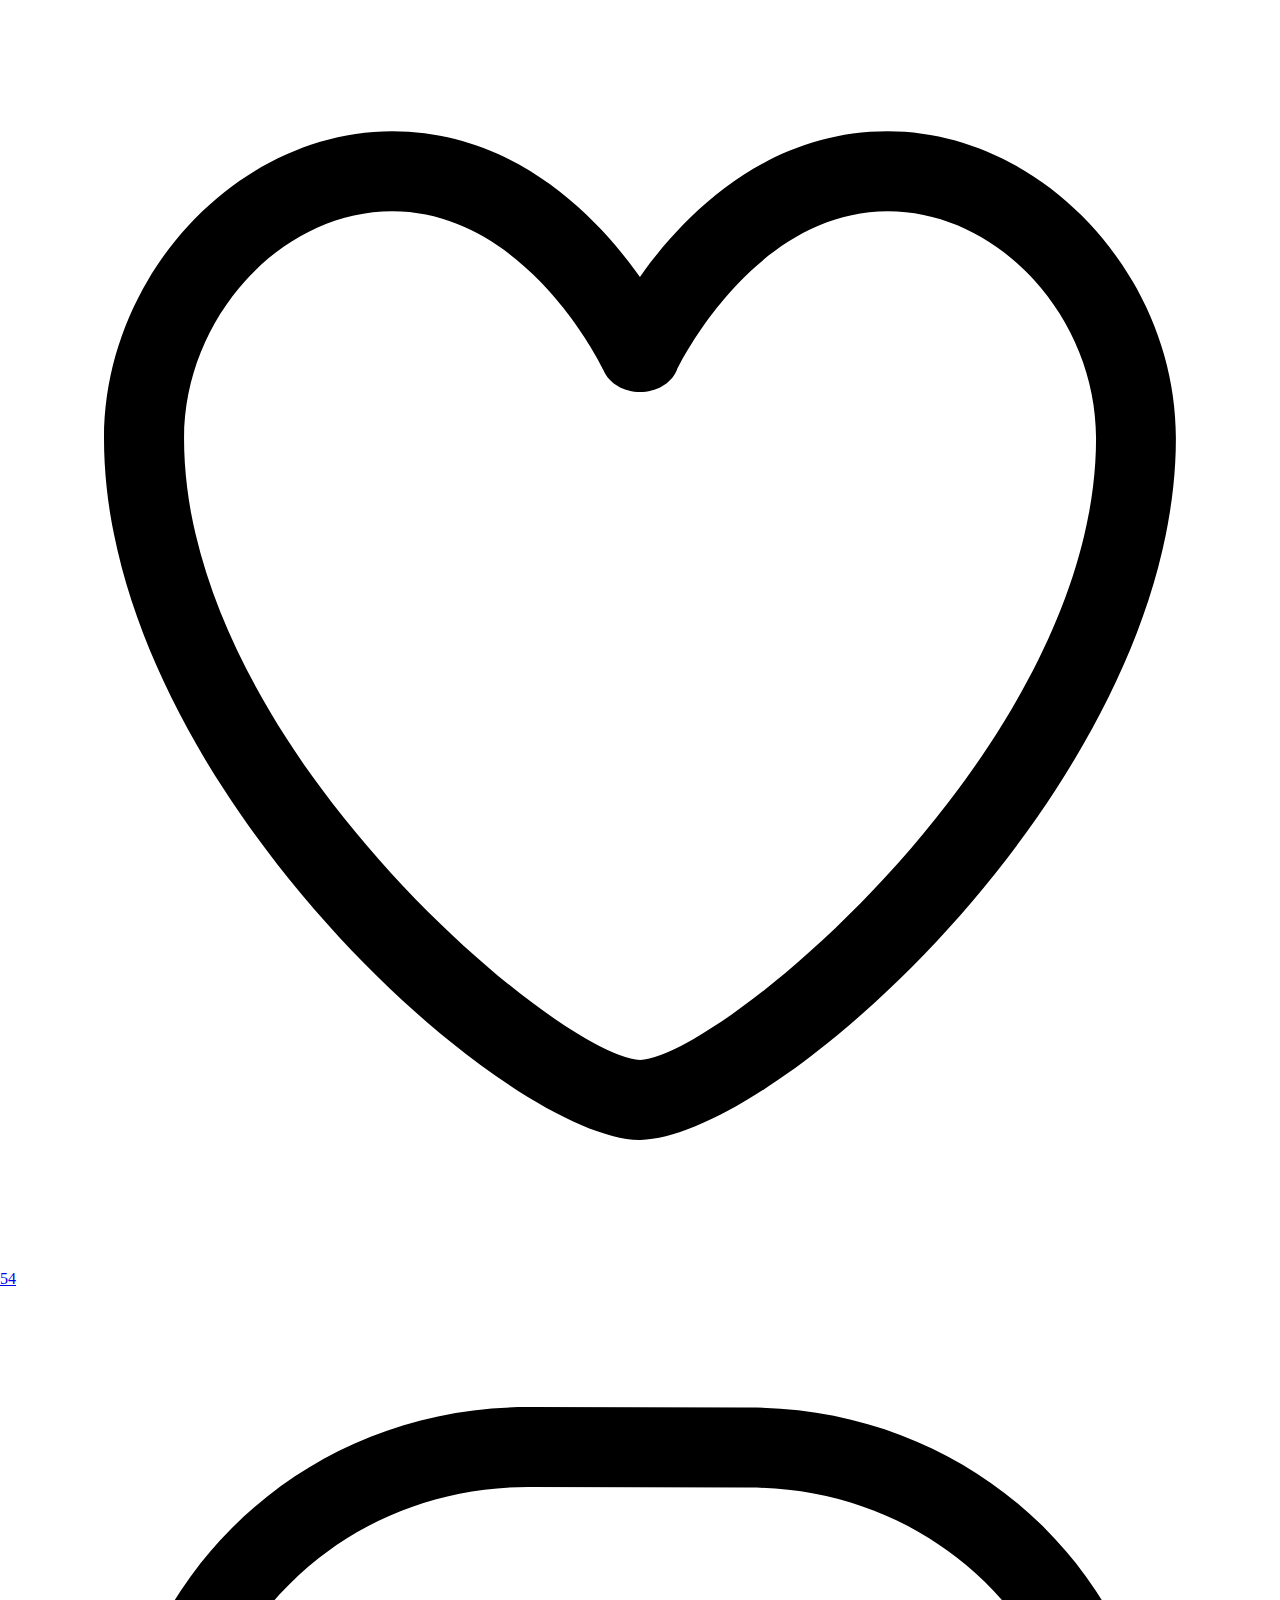
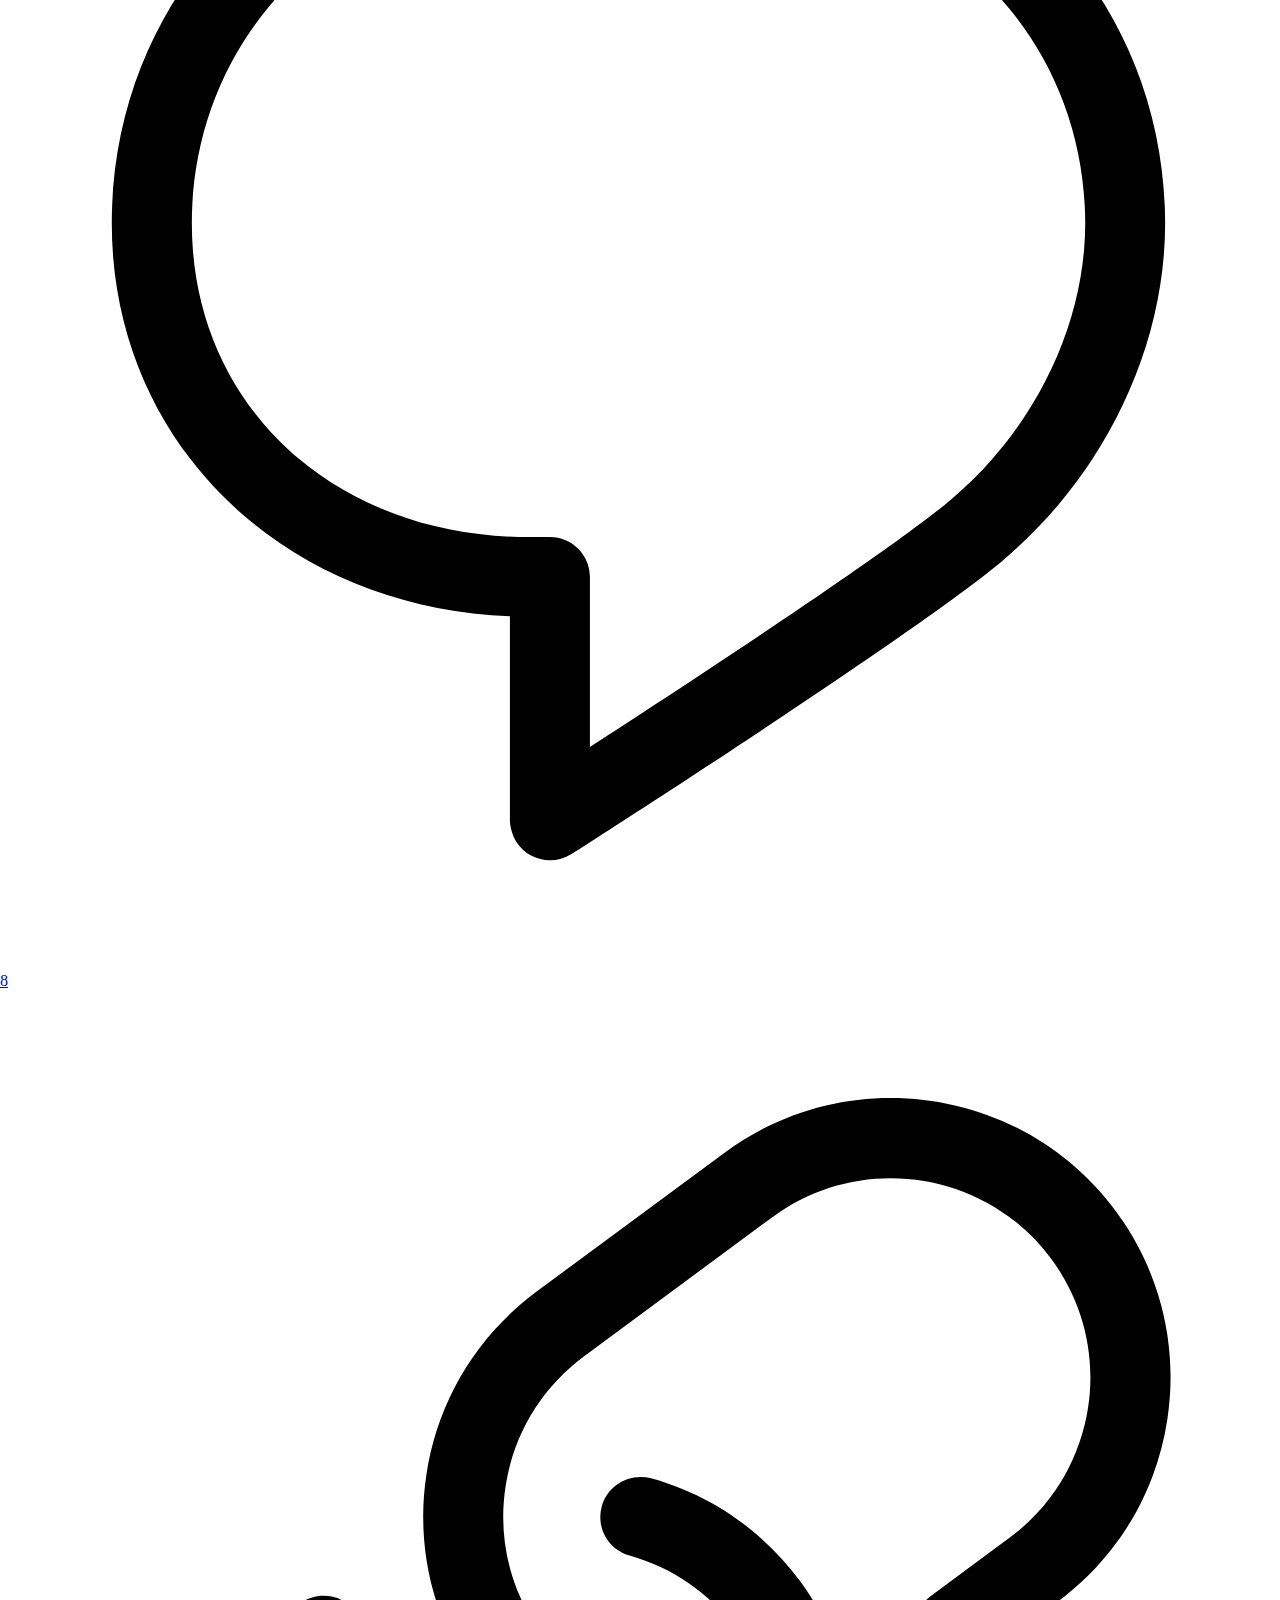
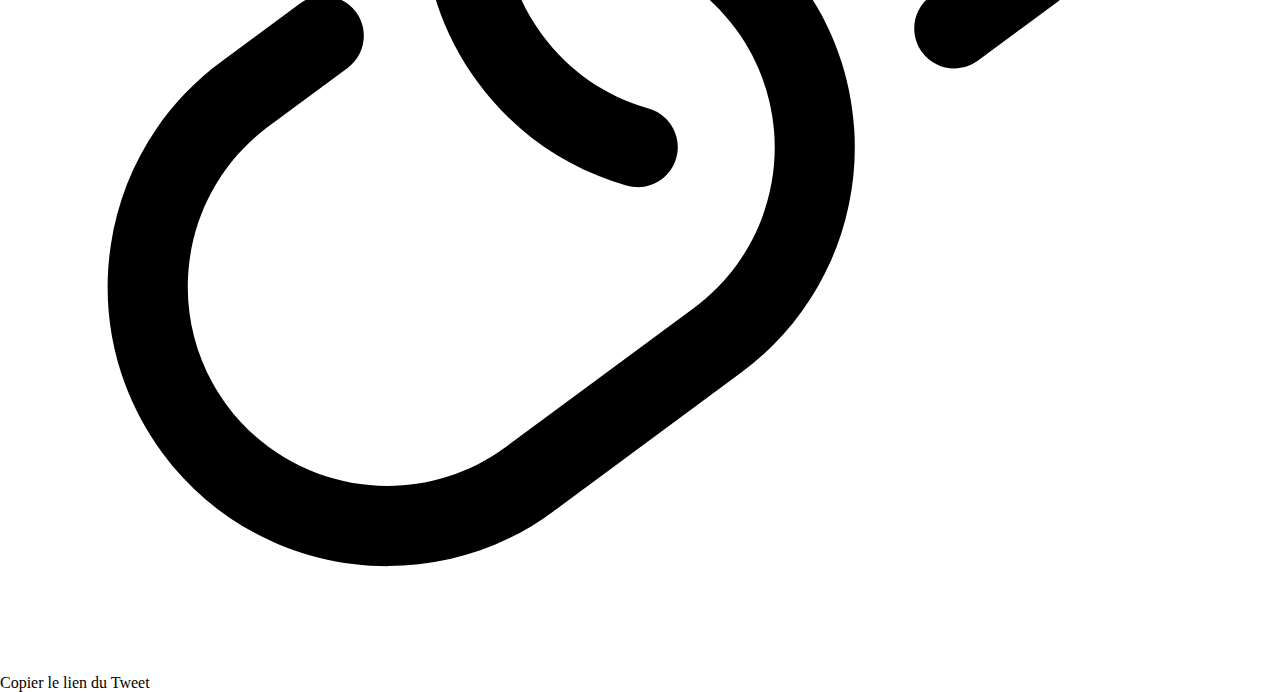
<file: img/Kinshasa Digital _ Agence de développement_files/Tweet(2).html>
<!DOCTYPE html>
<!-- saved from url=(0262)https://platform.twitter.com/embed/Tweet.html?dnt=false&embedId=twitter-widget-2&frame=false&hideCard=false&hideThread=false&id=1289215838373974019&lang=fr&origin=https%3A%2F%2Fkinshasadigital.com%2F&theme=light&widgetsVersion=889aa01%3A1612811843556&width=550px -->
<html dir="ltr" lang="fr"><head><meta http-equiv="Content-Type" content="text/html; charset=UTF-8"><style id="react-native-stylesheet"></style>
    
    <title>Twitter Embed</title>
  <script charset="utf-8" src="./embed.vendors_ondemand.horizon-web.fr-js.0bb858342251eb263115.js"></script><script charset="utf-8" src="./embed.ondemand.i18n.fr-js.73a8c78c4fcf0e888d9a.js"></script><script charset="utf-8" src="./embed.vendors_ondemand.Tweet.010723c71a0cb7f96674.js"></script><script charset="utf-8" src="./embed.ondemand.Tweet.f0dca3c32f6b1f1700f7.js"></script></head>
  <body>
    <div id="app"><div class="css-1dbjc4n r-9x6qib r-1ylenci r-rs99b7 r-vakc41 r-y54riw r-1udh08x"><article role="article" data-focusable="true" tabindex="0" class="css-1dbjc4n r-14lw9ot r-1ny4l3l r-1inuy60 r-1yt7n81 r-ry3cjt r-m611by r-o7ynqc r-6416eg"><a href="https://twitter.com/SpecialeYelu/status/1289215838373974019?ref_src=twsrc%5Etfw%7Ctwcamp%5Etweetembed%7Ctwterm%5E1289215838373974019%7Ctwgr%5E%7Ctwcon%5Es1_&amp;ref_url=https%3A%2F%2Fkinshasadigital.com%2F" target="_blank" role="link" data-focusable="true" class="css-4rbku5 css-18t94o4 css-1dbjc4n r-1loqt21" rel=" noopener noreferrer"></a><div class="css-1dbjc4n r-1niwhzg r-1yadl64 r-109y4c4 r-1udh08x r-t60dpp r-u8s1d r-92ng3h"></div><div class="css-1dbjc4n r-18u37iz r-1mi0q7o"><a href="https://twitter.com/SpecialeYelu?ref_src=twsrc%5Etfw%7Ctwcamp%5Etweetembed%7Ctwterm%5E1289215838373974019%7Ctwgr%5E%7Ctwcon%5Es1_&amp;ref_url=https%3A%2F%2Fkinshasadigital.com%2F" target="_blank" role="link" aria-hidden="true" tabindex="-1" class="css-4rbku5 css-18t94o4 css-1dbjc4n r-sdzlij r-1loqt21 r-195d4m8 r-1ny4l3l r-1udh08x r-o7ynqc r-6416eg r-r6l3g7" rel=" noopener noreferrer"><div class="css-1dbjc4n r-1adg3ll r-1udh08x" style=""><div class="r-1adg3ll r-13qz1uu" style="padding-bottom: 100%;"></div><div class="r-1p0dtai r-1pi2tsx r-1d2f490 r-u8s1d r-ipm5af r-13qz1uu"><div aria-label="" class="css-1dbjc4n r-sdzlij r-1p0dtai r-1mlwlqe r-1d2f490 r-1udh08x r-u8s1d r-zchlnj r-ipm5af r-417010"><div class="css-1dbjc4n r-1niwhzg r-vvn4in r-u6sd8q r-4gszlv r-1p0dtai r-1pi2tsx r-1d2f490 r-u8s1d r-zchlnj r-ipm5af r-13qz1uu r-1wyyakw" style="background-image: url(&quot;https://pbs.twimg.com/profile_images/1211226473157341184/-w73ryp2_normal.jpg&quot;);"></div><img alt="" draggable="true" src="./-w73ryp2_normal.jpg" class="css-9pa8cd"></div></div></div><div class="css-1dbjc4n r-1twgtwe r-sdzlij r-rs99b7 r-1p0dtai r-1mi75qu r-1d2f490 r-1ny4l3l r-u8s1d r-zchlnj r-ipm5af r-o7ynqc r-6416eg"></div></a><div class="css-1dbjc4n r-eqz5dr r-1777fci r-5f2r5o r-1kh6xel"><a href="https://twitter.com/SpecialeYelu?ref_src=twsrc%5Etfw%7Ctwcamp%5Etweetembed%7Ctwterm%5E1289215838373974019%7Ctwgr%5E%7Ctwcon%5Es1_&amp;ref_url=https%3A%2F%2Fkinshasadigital.com%2F" target="_blank" role="link" data-focusable="true" class="css-4rbku5 css-18t94o4 css-1dbjc4n r-1loqt21 r-1wbh5a2 r-dnmrzs r-1ny4l3l" rel=" noopener noreferrer"><div class="css-1dbjc4n r-1wbh5a2 r-dnmrzs r-1ny4l3l"><div class="css-1dbjc4n r-1awozwy r-18u37iz r-dnmrzs"><div dir="auto" class="css-901oao css-bfa6kz r-hkyrab r-1qd0xha r-1b43r93 r-vw2c0b r-ad9z0x r-bcqeeo r-3s2u2q r-qvutc0"><span class="css-901oao css-16my406 r-1qd0xha r-ad9z0x r-bcqeeo r-qvutc0"><span class="css-901oao css-16my406 r-1qd0xha r-ad9z0x r-bcqeeo r-qvutc0">Conseillère Spéciale Chantal Yelu Mulop</span></span></div><div dir="auto" class="css-901oao r-hkyrab r-18u37iz r-1q142lx r-1qd0xha r-1b43r93 r-16dba41 r-ad9z0x r-bcqeeo r-qvutc0"></div></div><div class="css-1dbjc4n r-18u37iz r-1wbh5a2"><div dir="ltr" class="css-901oao css-bfa6kz r-1re7ezh r-18u37iz r-1qd0xha r-1b43r93 r-16dba41 r-ad9z0x r-bcqeeo r-qvutc0"><span class="css-901oao css-16my406 r-1qd0xha r-ad9z0x r-bcqeeo r-qvutc0">@SpecialeYelu</span></div></div></div></a></div><a href="https://twitter.com/SpecialeYelu/status/1289215838373974019?ref_src=twsrc%5Etfw%7Ctwcamp%5Etweetembed%7Ctwterm%5E1289215838373974019%7Ctwgr%5E%7Ctwcon%5Es1_&amp;ref_url=https%3A%2F%2Fkinshasadigital.com%2F" target="_blank" aria-label="Voir sur Twitter" role="link" data-focusable="true" class="css-4rbku5 css-18t94o4 css-1dbjc4n r-sdzlij r-1loqt21 r-1jj8364 r-1ny4l3l r-o7ynqc r-6416eg" rel=" noopener noreferrer"><svg viewBox="0 0 24 24" class="r-13gxpu9 r-4qtqp9 r-yyyyoo r-1ve99a9 r-19fsva8 r-dnmrzs r-bnwqim r-1plcrui r-lrvibr r-23tnvd"><g><path d="M23.643 4.937c-.835.37-1.732.62-2.675.733.962-.576 1.7-1.49 2.048-2.578-.9.534-1.897.922-2.958 1.13-.85-.904-2.06-1.47-3.4-1.47-2.572 0-4.658 2.086-4.658 4.66 0 .364.042.718.12 1.06-3.873-.195-7.304-2.05-9.602-4.868-.4.69-.63 1.49-.63 2.342 0 1.616.823 3.043 2.072 3.878-.764-.025-1.482-.234-2.11-.583v.06c0 2.257 1.605 4.14 3.737 4.568-.392.106-.803.162-1.227.162-.3 0-.593-.028-.877-.082.593 1.85 2.313 3.198 4.352 3.234-1.595 1.25-3.604 1.995-5.786 1.995-.376 0-.747-.022-1.112-.065 2.062 1.323 4.51 2.093 7.14 2.093 8.57 0 13.255-7.098 13.255-13.254 0-.2-.005-.402-.014-.602.91-.658 1.7-1.477 2.323-2.41z"></path></g></svg></a></div><div class="css-1dbjc4n"><div lang="fr" dir="auto" class="css-901oao r-hkyrab r-1dqbpge r-1qd0xha r-1b43r93 r-16dba41 r-ad9z0x r-bcqeeo r-bnwqim r-qvutc0"><span class="css-901oao css-16my406 r-1qd0xha r-ad9z0x r-bcqeeo r-qvutc0">Grâce à leur appui </span><span class="r-18u37iz"><a href="https://twitter.com/hashtag/num%C3%A9rique?src=hashtag_click" target="_blank" dir="ltr" role="link" data-focusable="true" class="css-4rbku5 css-18t94o4 css-901oao css-16my406 r-1n1174f r-1loqt21 r-1qd0xha r-ad9z0x r-bcqeeo r-qvutc0" rel=" noopener noreferrer">#numérique</a></span><span class="css-901oao css-16my406 r-1qd0xha r-ad9z0x r-bcqeeo r-qvutc0">, ma collaboration avec </span><span class="r-18u37iz"><a href="https://twitter.com/KinshasaDigital?ref_src=twsrc%5Etfw%7Ctwcamp%5Etweetembed%7Ctwterm%5E1289215838373974019%7Ctwgr%5E%7Ctwcon%5Es1_&amp;ref_url=https%3A%2F%2Fkinshasadigital.com%2F" target="_blank" dir="ltr" role="link" data-focusable="true" class="css-4rbku5 css-18t94o4 css-901oao css-16my406 r-1n1174f r-1loqt21 r-1qd0xha r-ad9z0x r-bcqeeo r-qvutc0" rel=" noopener noreferrer">@KinshasaDigital</a></span><span class="css-901oao css-16my406 r-1qd0xha r-ad9z0x r-bcqeeo r-qvutc0"> permettra aux populations en </span><span class="r-18u37iz"><a href="https://twitter.com/hashtag/danger?src=hashtag_click" target="_blank" dir="ltr" role="link" data-focusable="true" class="css-4rbku5 css-18t94o4 css-901oao css-16my406 r-1n1174f r-1loqt21 r-1qd0xha r-ad9z0x r-bcqeeo r-qvutc0" rel=" noopener noreferrer">#danger</a></span><span class="css-901oao css-16my406 r-1qd0xha r-ad9z0x r-bcqeeo r-qvutc0"> d'alerter les autorités et aux </span><span class="r-18u37iz"><a href="https://twitter.com/hashtag/victimes?src=hashtag_click" target="_blank" dir="ltr" role="link" data-focusable="true" class="css-4rbku5 css-18t94o4 css-901oao css-16my406 r-1n1174f r-1loqt21 r-1qd0xha r-ad9z0x r-bcqeeo r-qvutc0" rel=" noopener noreferrer">#victimes</a></span><span class="css-901oao css-16my406 r-1qd0xha r-ad9z0x r-bcqeeo r-qvutc0"> de </span><span class="r-18u37iz"><a href="https://twitter.com/hashtag/VBG?src=hashtag_click" target="_blank" dir="ltr" role="link" data-focusable="true" class="css-4rbku5 css-18t94o4 css-901oao css-16my406 r-1n1174f r-1loqt21 r-1qd0xha r-ad9z0x r-bcqeeo r-qvutc0" rel=" noopener noreferrer">#VBG</a></span><span class="css-901oao css-16my406 r-1qd0xha r-ad9z0x r-bcqeeo r-qvutc0"> d'être redirigées vers des structures d'accompagnement appropriées. On pourra prévoir les vagues de </span><span class="r-18u37iz"><a href="https://twitter.com/hashtag/VBG?src=hashtag_click" target="_blank" dir="ltr" role="link" data-focusable="true" class="css-4rbku5 css-18t94o4 css-901oao css-16my406 r-1n1174f r-1loqt21 r-1qd0xha r-ad9z0x r-bcqeeo r-qvutc0" rel=" noopener noreferrer">#VBG</a></span><span class="css-901oao css-16my406 r-1qd0xha r-ad9z0x r-bcqeeo r-qvutc0"> et les contrecarrer</span></div></div><div class="css-1dbjc4n r-9x6qib r-1ylenci r-1phboty r-rs99b7 r-psjefw r-1udh08x"><div class="css-1dbjc4n r-1adg3ll r-1udh08x"><div class="r-1adg3ll r-13qz1uu" style="padding-bottom: 56.25%;"></div><div class="r-1p0dtai r-1pi2tsx r-1d2f490 r-u8s1d r-ipm5af r-13qz1uu"><div class="css-1dbjc4n r-18u37iz r-1pi2tsx r-13qz1uu"><a href="https://twitter.com/SpecialeYelu/status/1289215838373974019/photo/1?ref_src=twsrc%5Etfw%7Ctwcamp%5Etweetembed%7Ctwterm%5E1289215838373974019%7Ctwgr%5E%7Ctwcon%5Es1_&amp;ref_url=https%3A%2F%2Fkinshasadigital.com%2F" target="_blank" role="link" data-focusable="true" class="css-4rbku5 css-18t94o4 css-1dbjc4n r-1loqt21 r-1iusvr4 r-16y2uox r-a5pmau r-1ny4l3l r-bnwqim" rel=" noopener noreferrer"><div class="css-1dbjc4n r-1p0dtai r-1d2f490 r-1udh08x r-u8s1d r-zchlnj r-ipm5af" style=""><div aria-label="Image" class="css-1dbjc4n r-1p0dtai r-1mlwlqe r-1d2f490 r-1udh08x r-u8s1d r-zchlnj r-ipm5af r-417010" style="margin: 0px 0px 0px -25%;"><div class="css-1dbjc4n r-1niwhzg r-vvn4in r-u6sd8q r-4gszlv r-1p0dtai r-1pi2tsx r-1d2f490 r-u8s1d r-zchlnj r-ipm5af r-13qz1uu r-1wyyakw" style="background-image: url(&quot;https://pbs.twimg.com/media/EeQ29PsXkAANacg?format=jpg&amp;name=240x240&quot;);"></div><img alt="Image" draggable="true" src="./EeQ29PsXkAANacg" class="css-9pa8cd"></div></div></a><div class="css-1dbjc4n r-1iusvr4 r-eqz5dr r-16y2uox"><a href="https://twitter.com/SpecialeYelu/status/1289215838373974019/photo/1?ref_src=twsrc%5Etfw%7Ctwcamp%5Etweetembed%7Ctwterm%5E1289215838373974019%7Ctwgr%5E%7Ctwcon%5Es1_&amp;ref_url=https%3A%2F%2Fkinshasadigital.com%2F" target="_blank" role="link" data-focusable="true" class="css-4rbku5 css-18t94o4 css-1dbjc4n r-1loqt21 r-1iusvr4 r-16y2uox r-zl2h9q r-1ny4l3l r-bnwqim" rel=" noopener noreferrer"><div class="css-1dbjc4n r-1p0dtai r-1d2f490 r-1udh08x r-u8s1d r-zchlnj r-ipm5af" style=""><div aria-label="Image" class="css-1dbjc4n r-1p0dtai r-1mlwlqe r-1d2f490 r-1udh08x r-u8s1d r-zchlnj r-ipm5af r-417010" style="margin: 0px 0px -10%;"><div class="css-1dbjc4n r-1niwhzg r-vvn4in r-u6sd8q r-4gszlv r-1p0dtai r-1pi2tsx r-1d2f490 r-u8s1d r-zchlnj r-ipm5af r-13qz1uu r-1wyyakw" style="background-image: url(&quot;https://pbs.twimg.com/media/EeQ293uWoAEVTki?format=jpg&amp;name=120x120&quot;);"></div><img alt="Image" draggable="true" src="./EeQ293uWoAEVTki" class="css-9pa8cd"></div></div></a><a href="https://twitter.com/SpecialeYelu/status/1289215838373974019/photo/1?ref_src=twsrc%5Etfw%7Ctwcamp%5Etweetembed%7Ctwterm%5E1289215838373974019%7Ctwgr%5E%7Ctwcon%5Es1_&amp;ref_url=https%3A%2F%2Fkinshasadigital.com%2F" target="_blank" role="link" data-focusable="true" class="css-4rbku5 css-18t94o4 css-1dbjc4n r-1loqt21 r-1iusvr4 r-16y2uox r-1ny4l3l r-bnwqim" rel=" noopener noreferrer"><div class="css-1dbjc4n r-1p0dtai r-1d2f490 r-1udh08x r-u8s1d r-zchlnj r-ipm5af" style=""><div aria-label="Image" class="css-1dbjc4n r-1p0dtai r-1mlwlqe r-1d2f490 r-1udh08x r-u8s1d r-zchlnj r-ipm5af r-417010" style="margin: 0px 0px -10%;"><div class="css-1dbjc4n r-1niwhzg r-vvn4in r-u6sd8q r-4gszlv r-1p0dtai r-1pi2tsx r-1d2f490 r-u8s1d r-zchlnj r-ipm5af r-13qz1uu r-1wyyakw" style="background-image: url(&quot;https://pbs.twimg.com/media/EeQ2-LaXoAAK3tr?format=jpg&amp;name=120x120&quot;);"></div><img alt="Image" draggable="true" src="./EeQ2-LaXoAAK3tr" class="css-9pa8cd"></div></div></a></div></div></div></div></div><div class="css-1dbjc4n r-1awozwy r-18u37iz r-1bymd8e"><div dir="auto" class="css-901oao r-1re7ezh r-1qd0xha r-1b43r93 r-16dba41 r-ad9z0x r-bcqeeo r-qvutc0"><a href="https://twitter.com/SpecialeYelu/status/1289215838373974019?ref_src=twsrc%5Etfw%7Ctwcamp%5Etweetembed%7Ctwterm%5E1289215838373974019%7Ctwgr%5E%7Ctwcon%5Es1_&amp;ref_url=https%3A%2F%2Fkinshasadigital.com%2F" target="_blank" role="link" data-focusable="true" class="css-4rbku5 css-18t94o4 css-901oao css-16my406 r-1re7ezh r-1loqt21 r-1qd0xha r-ad9z0x r-bcqeeo r-qvutc0" rel=" noopener noreferrer"><span class="css-901oao css-16my406 r-1qd0xha r-ad9z0x r-bcqeeo r-qvutc0">4:06 PM · 31 juil. 2020</span></a> depuis <a href="https://twitter.com/places/17cd9eb8e2c0152c?ref_src=twsrc%5Etfw%7Ctwcamp%5Etweetembed%7Ctwterm%5E1289215838373974019%7Ctwgr%5E%7Ctwcon%5Es1_&amp;ref_url=https%3A%2F%2Fkinshasadigital.com%2F" target="_blank" role="link" data-focusable="true" class="css-4rbku5 css-18t94o4 css-901oao css-16my406 r-1re7ezh r-1loqt21 r-1qd0xha r-ad9z0x r-bcqeeo r-qvutc0" rel=" noopener noreferrer"><span class="css-901oao css-16my406 r-1qd0xha r-ad9z0x r-bcqeeo r-qvutc0">République Démocratique Du Congo</span></a></div><a href="https://help.twitter.com/en/twitter-for-websites-ads-info-and-privacy" target="_blank" aria-label="Informations sur les Publicités Twitter et confidentialité" role="link" data-focusable="true" class="css-4rbku5 css-18t94o4 css-1dbjc4n r-sdzlij r-1loqt21 r-h0d30l r-1777fci r-1jj8364 r-17uwdlj r-1ny4l3l r-o7ynqc r-6416eg r-1iww7jx" rel=" noopener noreferrer"><svg viewBox="0 0 24 24" class="r-1re7ezh r-4qtqp9 r-yyyyoo r-1enofrn r-1xvli5t r-dnmrzs r-bnwqim r-1plcrui r-lrvibr"><g><path d="M12 18.042c-.553 0-1-.447-1-1v-5.5c0-.553.447-1 1-1s1 .447 1 1v5.5c0 .553-.447 1-1 1z"></path><circle cx="12" cy="8.042" r="1.25"></circle><path d="M12 22.75C6.072 22.75 1.25 17.928 1.25 12S6.072 1.25 12 1.25 22.75 6.072 22.75 12 17.928 22.75 12 22.75zm0-20C6.9 2.75 2.75 6.9 2.75 12S6.9 21.25 12 21.25s9.25-4.15 9.25-9.25S17.1 2.75 12 2.75z"></path></g></svg></a></div><div class="css-1dbjc4n r-1habvwh r-9x6qib r-5kkj8d r-18u37iz r-1g94qm0 r-glunga"><a href="https://twitter.com/intent/like?ref_src=twsrc%5Etfw%7Ctwcamp%5Etweetembed%7Ctwterm%5E1289215838373974019%7Ctwgr%5E%7Ctwcon%5Es1_&amp;ref_url=https%3A%2F%2Fkinshasadigital.com%2F&amp;tweet_id=1289215838373974019" target="_blank" aria-label="J&#39;aime 54" role="link" data-focusable="true" class="css-4rbku5 css-18t94o4 css-1dbjc4n r-1awozwy r-1loqt21 r-18u37iz r-12e0a8i r-1ny4l3l r-o7ynqc r-6416eg" rel=" noopener noreferrer"><div class="css-1dbjc4n r-sdzlij r-h0d30l r-1777fci r-1x6tx0e r-1iww7jx"><svg viewBox="0 0 24 24" class="r-1re7ezh r-4qtqp9 r-yyyyoo r-1xvli5t r-dnmrzs r-bnwqim r-1plcrui r-lrvibr"><g><path d="M12 21.638h-.014C9.403 21.59 1.95 14.856 1.95 8.478c0-3.064 2.525-5.754 5.403-5.754 2.29 0 3.83 1.58 4.646 2.73.814-1.148 2.354-2.73 4.645-2.73 2.88 0 5.404 2.69 5.404 5.755 0 6.376-7.454 13.11-10.037 13.157H12zM7.354 4.225c-2.08 0-3.903 1.988-3.903 4.255 0 5.74 7.034 11.596 8.55 11.658 1.518-.062 8.55-5.917 8.55-11.658 0-2.267-1.823-4.255-3.903-4.255-2.528 0-3.94 2.936-3.952 2.965-.23.562-1.156.562-1.387 0-.014-.03-1.425-2.965-3.954-2.965z"></path></g></svg></div><div dir="auto" class="css-901oao css-bfa6kz r-1re7ezh r-1qd0xha r-1b43r93 r-16dba41 r-ad9z0x r-1f6r7vd r-bcqeeo r-qvutc0"><span class="css-901oao css-16my406 r-1qd0xha r-ad9z0x r-bcqeeo r-qvutc0">54</span></div></a><a href="https://twitter.com/SpecialeYelu?ref_src=twsrc%5Etfw%7Ctwcamp%5Etweetembed%7Ctwterm%5E1289215838373974019%7Ctwgr%5E%7Ctwcon%5Es1_&amp;ref_url=https%3A%2F%2Fkinshasadigital.com%2F" target="_blank" role="link" data-focusable="true" class="css-4rbku5 css-18t94o4 css-1dbjc4n r-1awozwy r-1loqt21 r-18u37iz r-12e0a8i r-1ny4l3l r-o7ynqc r-6416eg" rel=" noopener noreferrer"><div class="css-1dbjc4n r-sdzlij r-h0d30l r-1777fci r-1iww7jx"><svg viewBox="0 0 24 24" class="r-1re7ezh r-4qtqp9 r-yyyyoo r-1xvli5t r-dnmrzs r-bnwqim r-1plcrui r-lrvibr"><g><path d="M14.046 2.242l-4.148-.01h-.002c-4.374 0-7.8 3.427-7.8 7.802 0 4.098 3.186 7.206 7.465 7.37v3.828c0 .108.044.286.12.403.142.225.384.347.632.347.138 0 .277-.038.402-.118.264-.168 6.473-4.14 8.088-5.506 1.902-1.61 3.04-3.97 3.043-6.312v-.017c-.006-4.367-3.43-7.787-7.8-7.788zm3.787 12.972c-1.134.96-4.862 3.405-6.772 4.643V16.67c0-.414-.335-.75-.75-.75h-.396c-3.66 0-6.318-2.476-6.318-5.886 0-3.534 2.768-6.302 6.3-6.302l4.147.01h.002c3.532 0 6.3 2.766 6.302 6.296-.003 1.91-.942 3.844-2.514 5.176z"></path></g></svg></div><div dir="auto" class="css-901oao css-bfa6kz r-1re7ezh r-1qd0xha r-1b43r93 r-16dba41 r-ad9z0x r-1f6r7vd r-bcqeeo r-qvutc0"><span class="css-901oao css-16my406 r-1qd0xha r-ad9z0x r-bcqeeo r-qvutc0">8</span></div></a><div aria-label="Partager" role="button" data-focusable="true" tabindex="0" class="css-18t94o4 css-1dbjc4n r-1awozwy r-18u37iz r-1wbh5a2 r-1ny4l3l r-o7ynqc r-6416eg"><div class="css-1dbjc4n r-sdzlij r-h0d30l r-1777fci r-1x6tx0e r-1iww7jx"><svg viewBox="0 0 24 24" class="r-1re7ezh r-4qtqp9 r-yyyyoo r-1xvli5t r-dnmrzs r-bnwqim r-1plcrui r-lrvibr"><g><path d="M11.96 14.945c-.067 0-.136-.01-.203-.027-1.13-.318-2.097-.986-2.795-1.932-.832-1.125-1.176-2.508-.968-3.893s.942-2.605 2.068-3.438l3.53-2.608c2.322-1.716 5.61-1.224 7.33 1.1.83 1.127 1.175 2.51.967 3.895s-.943 2.605-2.07 3.438l-1.48 1.094c-.333.246-.804.175-1.05-.158-.246-.334-.176-.804.158-1.05l1.48-1.095c.803-.592 1.327-1.463 1.476-2.45.148-.988-.098-1.975-.69-2.778-1.225-1.656-3.572-2.01-5.23-.784l-3.53 2.608c-.802.593-1.326 1.464-1.475 2.45-.15.99.097 1.975.69 2.778.498.675 1.187 1.15 1.992 1.377.4.114.633.528.52.928-.092.33-.394.547-.722.547z"></path><path d="M7.27 22.054c-1.61 0-3.197-.735-4.225-2.125-.832-1.127-1.176-2.51-.968-3.894s.943-2.605 2.07-3.438l1.478-1.094c.334-.245.805-.175 1.05.158s.177.804-.157 1.05l-1.48 1.095c-.803.593-1.326 1.464-1.475 2.45-.148.99.097 1.975.69 2.778 1.225 1.657 3.57 2.01 5.23.785l3.528-2.608c1.658-1.225 2.01-3.57.785-5.23-.498-.674-1.187-1.15-1.992-1.376-.4-.113-.633-.527-.52-.927.112-.4.528-.63.926-.522 1.13.318 2.096.986 2.794 1.932 1.717 2.324 1.224 5.612-1.1 7.33l-3.53 2.608c-.933.693-2.023 1.026-3.105 1.026z"></path></g></svg></div><div dir="auto" class="css-901oao css-bfa6kz r-1re7ezh r-1qd0xha r-1b43r93 r-16dba41 r-ad9z0x r-1f6r7vd r-bcqeeo r-qvutc0"><span class="css-901oao css-16my406 r-1qd0xha r-ad9z0x r-bcqeeo r-qvutc0">Copier le lien du Tweet</span></div></div></div></article></div></div>
  <script type="text/javascript" src="./embed.runtime.ebbf169906077e22e5f1.js"></script><script type="text/javascript" src="./embed.modules.abd697ba7053cef5bdb1.js"></script><script type="text/javascript" src="./embed.i18n.5ddd7d162eb681b29388.js"></script><script type="text/javascript" src="./embed.Tweet.efb4bb7234b7cc7ce8c1.js"></script>

</body></html>
</file>
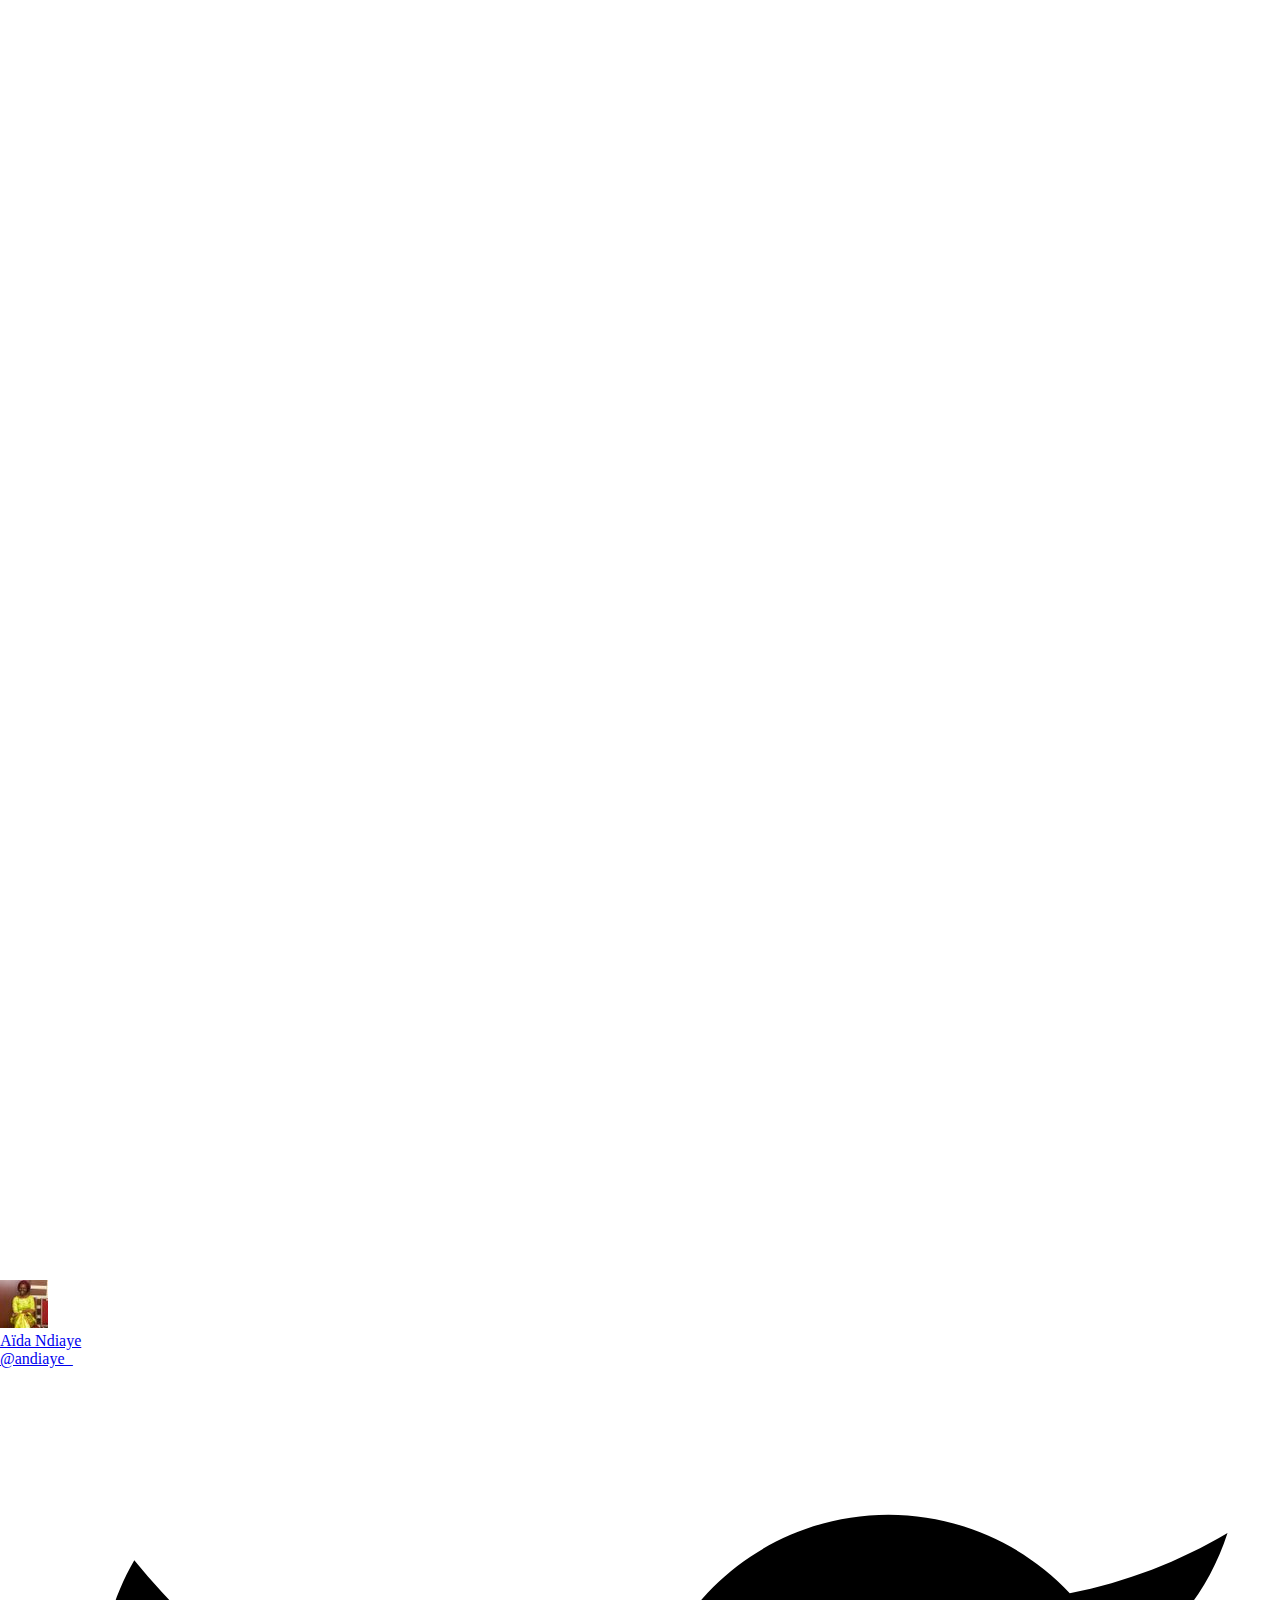
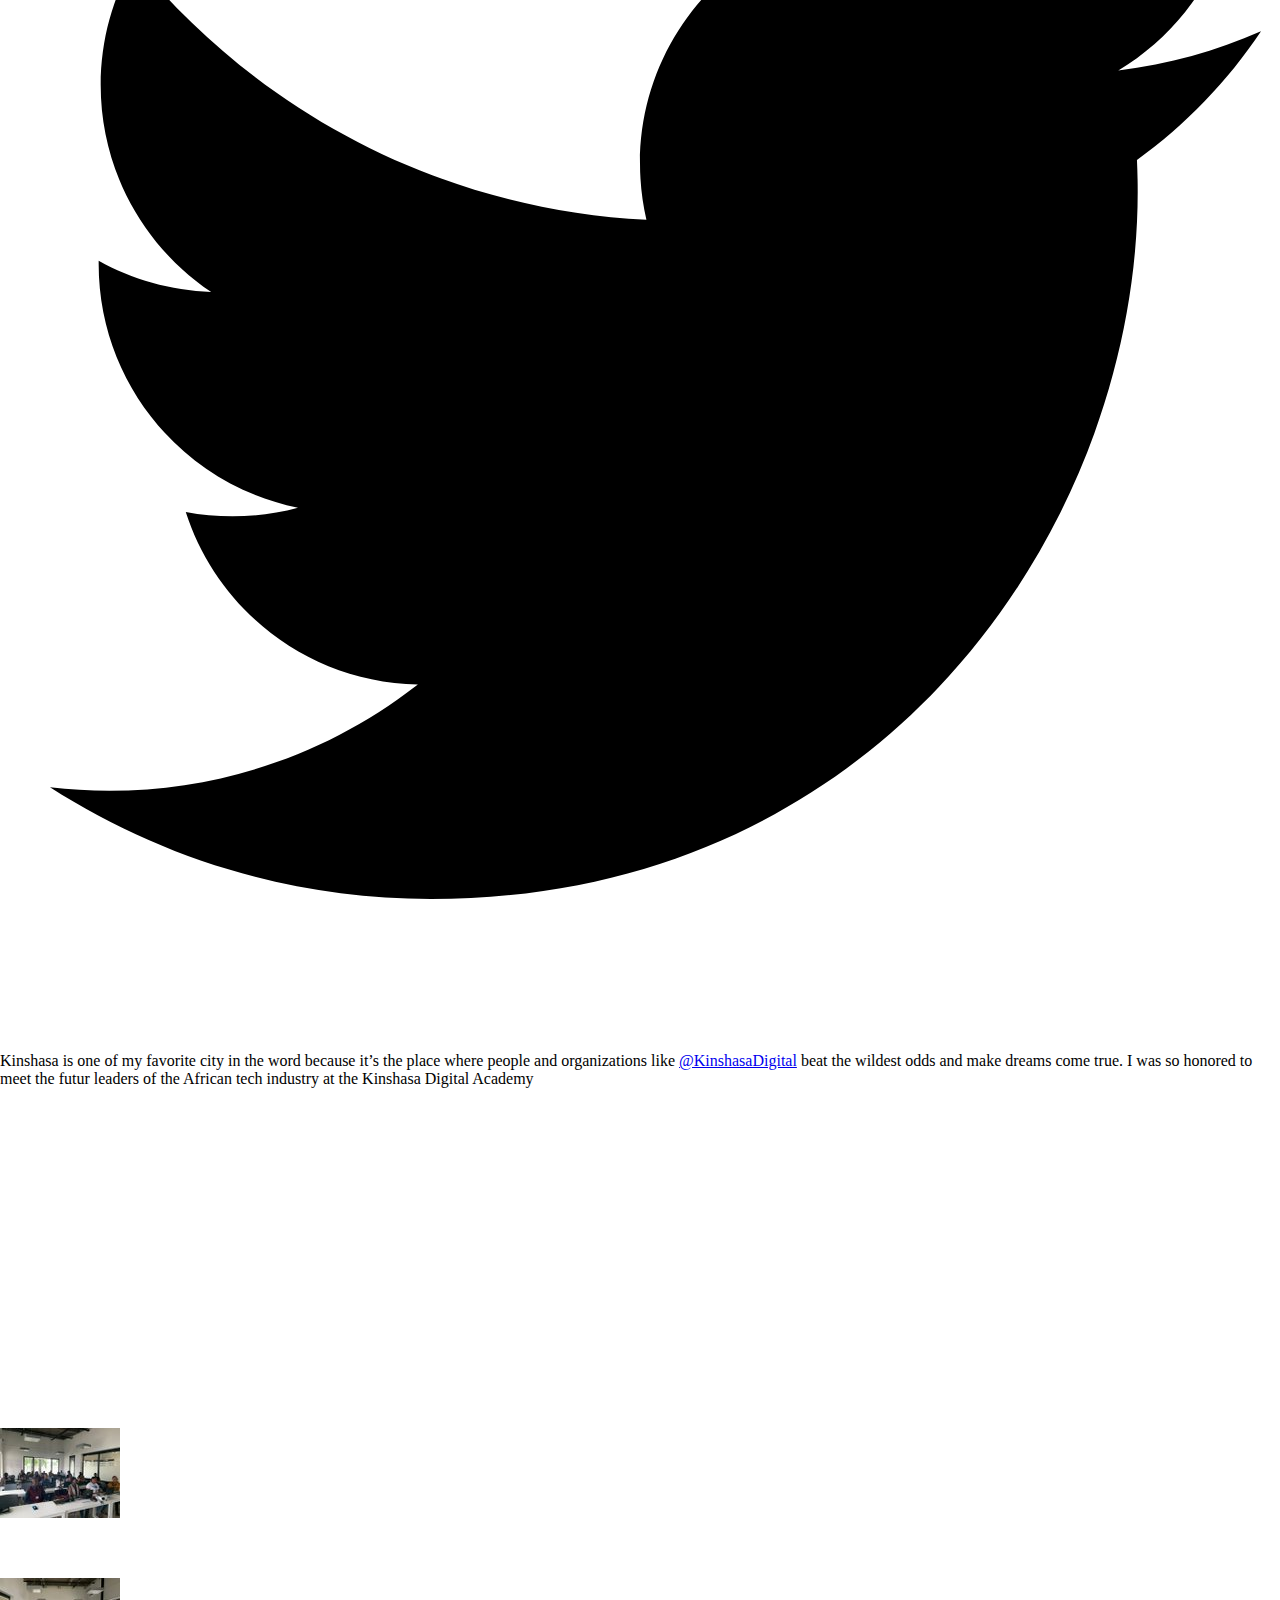
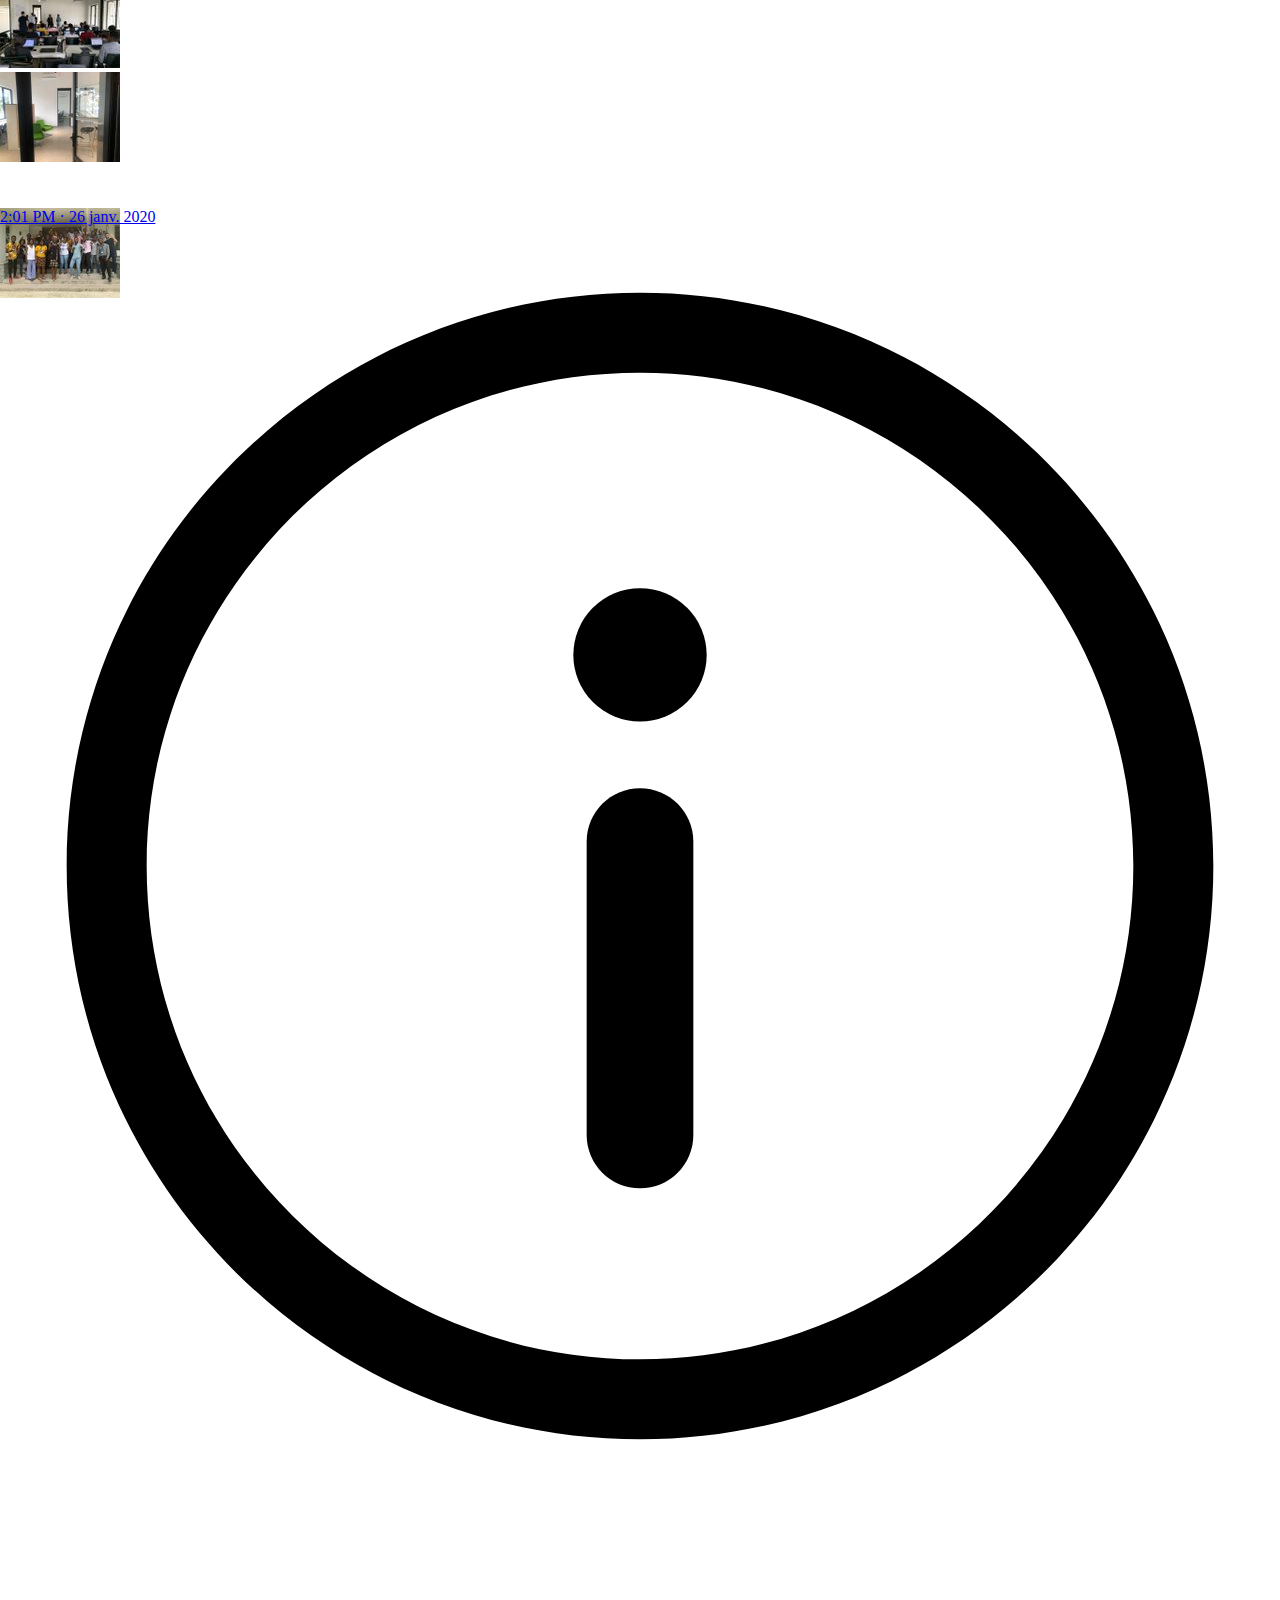
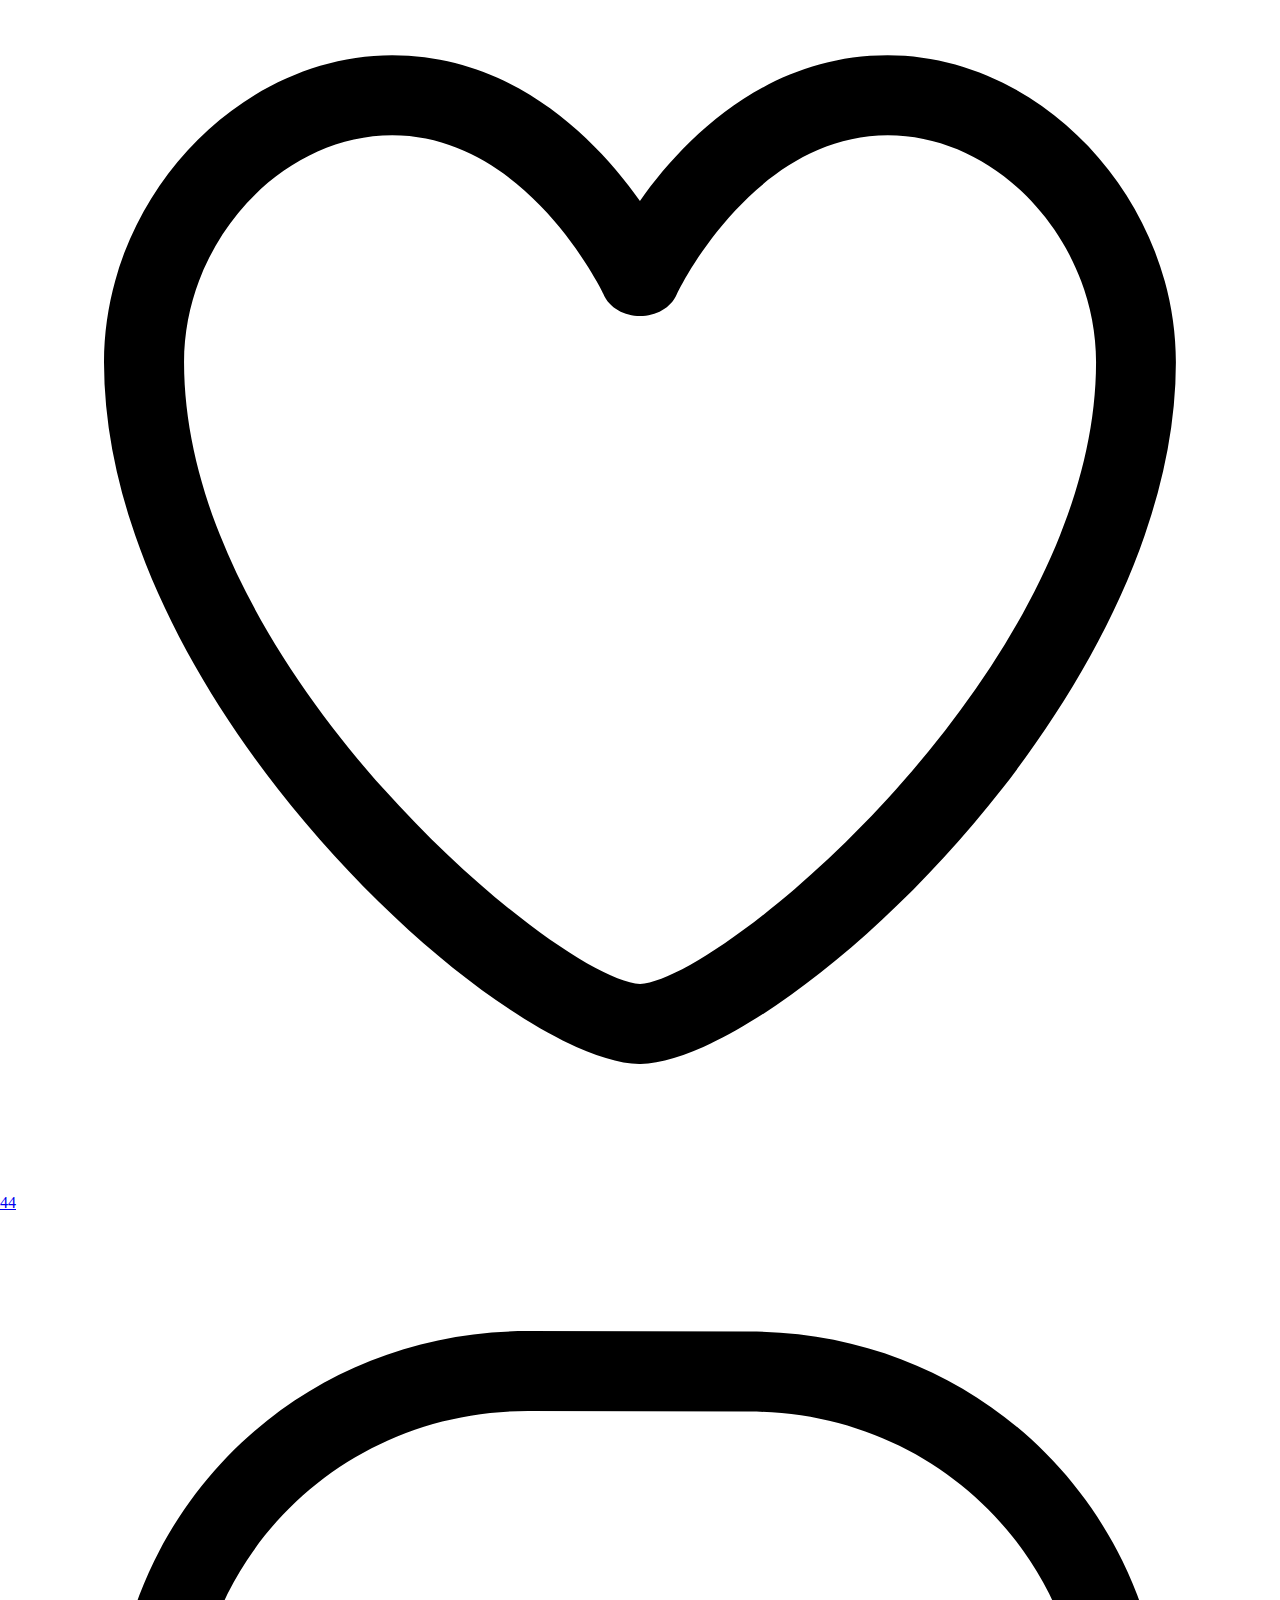
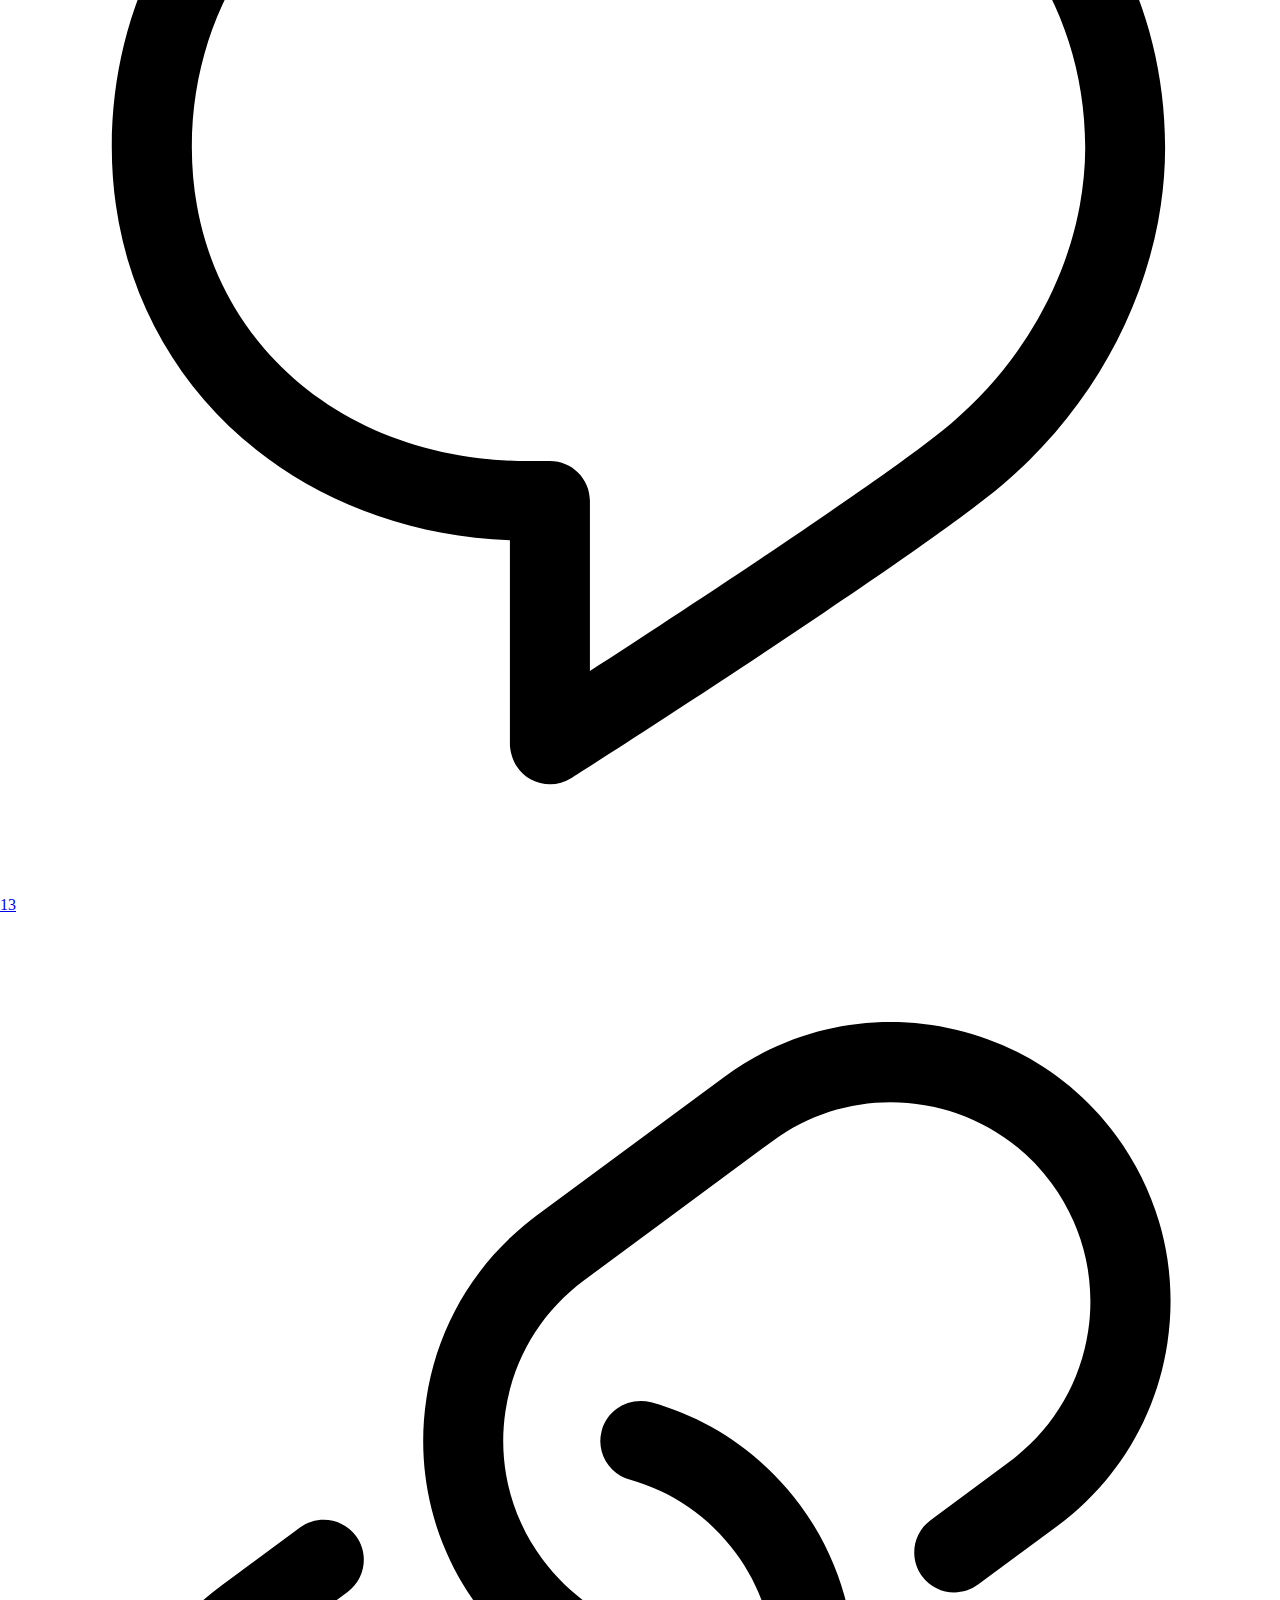
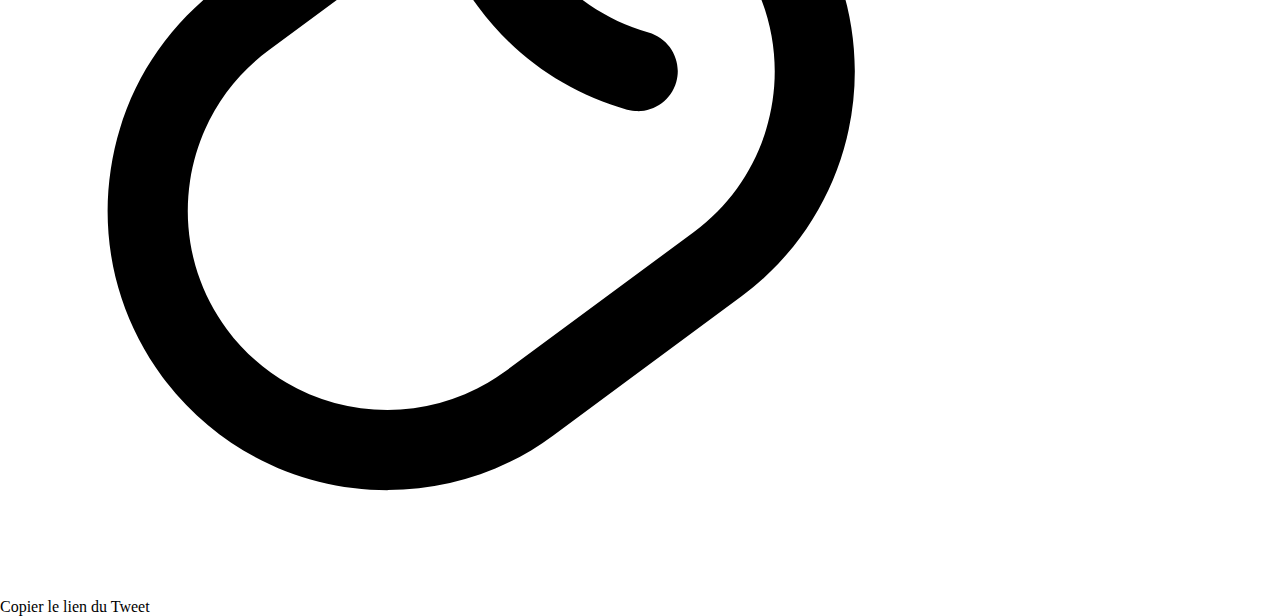
<file: img/Kinshasa Digital _ Agence de développement_files/Tweet(3).html>
<!DOCTYPE html>
<!-- saved from url=(0262)https://platform.twitter.com/embed/Tweet.html?dnt=false&embedId=twitter-widget-3&frame=false&hideCard=false&hideThread=false&id=1221417758736470016&lang=fr&origin=https%3A%2F%2Fkinshasadigital.com%2F&theme=light&widgetsVersion=889aa01%3A1612811843556&width=550px -->
<html dir="ltr" lang="fr"><head><meta http-equiv="Content-Type" content="text/html; charset=UTF-8"><style id="react-native-stylesheet"></style>
    
    <title>Twitter Embed</title>
  <script charset="utf-8" src="./embed.vendors_ondemand.horizon-web.fr-js.0bb858342251eb263115.js"></script><script charset="utf-8" src="./embed.ondemand.i18n.fr-js.73a8c78c4fcf0e888d9a.js"></script><script charset="utf-8" src="./embed.vendors_ondemand.Tweet.010723c71a0cb7f96674.js"></script><script charset="utf-8" src="./embed.ondemand.Tweet.f0dca3c32f6b1f1700f7.js"></script></head>
  <body>
    <div id="app"><div class="css-1dbjc4n r-9x6qib r-1ylenci r-rs99b7 r-vakc41 r-y54riw r-1udh08x"><article role="article" data-focusable="true" tabindex="0" class="css-1dbjc4n r-14lw9ot r-1ny4l3l r-1inuy60 r-1yt7n81 r-ry3cjt r-m611by r-o7ynqc r-6416eg"><a href="https://twitter.com/andiaye_/status/1221417758736470016?ref_src=twsrc%5Etfw%7Ctwcamp%5Etweetembed%7Ctwterm%5E1221417758736470016%7Ctwgr%5E%7Ctwcon%5Es1_&amp;ref_url=https%3A%2F%2Fkinshasadigital.com%2F" target="_blank" role="link" data-focusable="true" class="css-4rbku5 css-18t94o4 css-1dbjc4n r-1loqt21" rel=" noopener noreferrer"></a><div class="css-1dbjc4n r-1niwhzg r-1yadl64 r-109y4c4 r-1udh08x r-t60dpp r-u8s1d r-92ng3h"></div><div class="css-1dbjc4n r-18u37iz r-1mi0q7o"><a href="https://twitter.com/andiaye_?ref_src=twsrc%5Etfw%7Ctwcamp%5Etweetembed%7Ctwterm%5E1221417758736470016%7Ctwgr%5E%7Ctwcon%5Es1_&amp;ref_url=https%3A%2F%2Fkinshasadigital.com%2F" target="_blank" role="link" aria-hidden="true" tabindex="-1" class="css-4rbku5 css-18t94o4 css-1dbjc4n r-sdzlij r-1loqt21 r-195d4m8 r-1ny4l3l r-1udh08x r-o7ynqc r-6416eg r-r6l3g7" rel=" noopener noreferrer"><div class="css-1dbjc4n r-1adg3ll r-1udh08x" style=""><div class="r-1adg3ll r-13qz1uu" style="padding-bottom: 100%;"></div><div class="r-1p0dtai r-1pi2tsx r-1d2f490 r-u8s1d r-ipm5af r-13qz1uu"><div aria-label="" class="css-1dbjc4n r-sdzlij r-1p0dtai r-1mlwlqe r-1d2f490 r-1udh08x r-u8s1d r-zchlnj r-ipm5af r-417010"><div class="css-1dbjc4n r-1niwhzg r-vvn4in r-u6sd8q r-4gszlv r-1p0dtai r-1pi2tsx r-1d2f490 r-u8s1d r-zchlnj r-ipm5af r-13qz1uu r-1wyyakw" style="background-image: url(&quot;https://pbs.twimg.com/profile_images/1349749140239110145/KF4Q1pnV_normal.jpg&quot;);"></div><img alt="" draggable="true" src="./KF4Q1pnV_normal.jpg" class="css-9pa8cd"></div></div></div><div class="css-1dbjc4n r-1twgtwe r-sdzlij r-rs99b7 r-1p0dtai r-1mi75qu r-1d2f490 r-1ny4l3l r-u8s1d r-zchlnj r-ipm5af r-o7ynqc r-6416eg"></div></a><div class="css-1dbjc4n r-eqz5dr r-1777fci r-5f2r5o r-1kh6xel"><a href="https://twitter.com/andiaye_?ref_src=twsrc%5Etfw%7Ctwcamp%5Etweetembed%7Ctwterm%5E1221417758736470016%7Ctwgr%5E%7Ctwcon%5Es1_&amp;ref_url=https%3A%2F%2Fkinshasadigital.com%2F" target="_blank" role="link" data-focusable="true" class="css-4rbku5 css-18t94o4 css-1dbjc4n r-1loqt21 r-1wbh5a2 r-dnmrzs r-1ny4l3l" rel=" noopener noreferrer"><div class="css-1dbjc4n r-1wbh5a2 r-dnmrzs r-1ny4l3l"><div class="css-1dbjc4n r-1awozwy r-18u37iz r-dnmrzs"><div dir="auto" class="css-901oao css-bfa6kz r-hkyrab r-1qd0xha r-1b43r93 r-vw2c0b r-ad9z0x r-bcqeeo r-3s2u2q r-qvutc0"><span class="css-901oao css-16my406 r-1qd0xha r-ad9z0x r-bcqeeo r-qvutc0"><span class="css-901oao css-16my406 r-1qd0xha r-ad9z0x r-bcqeeo r-qvutc0">Aïda Ndiaye</span></span></div><div dir="auto" class="css-901oao r-hkyrab r-18u37iz r-1q142lx r-1qd0xha r-1b43r93 r-16dba41 r-ad9z0x r-bcqeeo r-qvutc0"></div></div><div class="css-1dbjc4n r-18u37iz r-1wbh5a2"><div dir="ltr" class="css-901oao css-bfa6kz r-1re7ezh r-18u37iz r-1qd0xha r-1b43r93 r-16dba41 r-ad9z0x r-bcqeeo r-qvutc0"><span class="css-901oao css-16my406 r-1qd0xha r-ad9z0x r-bcqeeo r-qvutc0">@andiaye_</span></div></div></div></a></div><a href="https://twitter.com/andiaye_/status/1221417758736470016?ref_src=twsrc%5Etfw%7Ctwcamp%5Etweetembed%7Ctwterm%5E1221417758736470016%7Ctwgr%5E%7Ctwcon%5Es1_&amp;ref_url=https%3A%2F%2Fkinshasadigital.com%2F" target="_blank" aria-label="Voir sur Twitter" role="link" data-focusable="true" class="css-4rbku5 css-18t94o4 css-1dbjc4n r-sdzlij r-1loqt21 r-1jj8364 r-1ny4l3l r-o7ynqc r-6416eg" rel=" noopener noreferrer"><svg viewBox="0 0 24 24" class="r-13gxpu9 r-4qtqp9 r-yyyyoo r-1ve99a9 r-19fsva8 r-dnmrzs r-bnwqim r-1plcrui r-lrvibr r-23tnvd"><g><path d="M23.643 4.937c-.835.37-1.732.62-2.675.733.962-.576 1.7-1.49 2.048-2.578-.9.534-1.897.922-2.958 1.13-.85-.904-2.06-1.47-3.4-1.47-2.572 0-4.658 2.086-4.658 4.66 0 .364.042.718.12 1.06-3.873-.195-7.304-2.05-9.602-4.868-.4.69-.63 1.49-.63 2.342 0 1.616.823 3.043 2.072 3.878-.764-.025-1.482-.234-2.11-.583v.06c0 2.257 1.605 4.14 3.737 4.568-.392.106-.803.162-1.227.162-.3 0-.593-.028-.877-.082.593 1.85 2.313 3.198 4.352 3.234-1.595 1.25-3.604 1.995-5.786 1.995-.376 0-.747-.022-1.112-.065 2.062 1.323 4.51 2.093 7.14 2.093 8.57 0 13.255-7.098 13.255-13.254 0-.2-.005-.402-.014-.602.91-.658 1.7-1.477 2.323-2.41z"></path></g></svg></a></div><div class="css-1dbjc4n"><div lang="en" dir="auto" class="css-901oao r-hkyrab r-1dqbpge r-1qd0xha r-1b43r93 r-16dba41 r-ad9z0x r-bcqeeo r-bnwqim r-qvutc0"><span class="css-901oao css-16my406 r-1qd0xha r-ad9z0x r-bcqeeo r-qvutc0">Kinshasa is one of my favorite city in the word because it’s the place where people and organizations like </span><span class="r-18u37iz"><a href="https://twitter.com/KinshasaDigital?ref_src=twsrc%5Etfw%7Ctwcamp%5Etweetembed%7Ctwterm%5E1221417758736470016%7Ctwgr%5E%7Ctwcon%5Es1_&amp;ref_url=https%3A%2F%2Fkinshasadigital.com%2F" target="_blank" dir="ltr" role="link" data-focusable="true" class="css-4rbku5 css-18t94o4 css-901oao css-16my406 r-1n1174f r-1loqt21 r-1qd0xha r-ad9z0x r-bcqeeo r-qvutc0" rel=" noopener noreferrer">@KinshasaDigital</a></span><span class="css-901oao css-16my406 r-1qd0xha r-ad9z0x r-bcqeeo r-qvutc0"> beat the wildest odds and make dreams come true. I was so honored to meet the futur leaders of the African tech industry at the Kinshasa Digital Academy</span></div></div><div class="css-1dbjc4n r-9x6qib r-1ylenci r-1phboty r-rs99b7 r-psjefw r-1udh08x"><div class="css-1dbjc4n r-1adg3ll r-1udh08x"><div class="r-1adg3ll r-13qz1uu" style="padding-bottom: 56.25%;"></div><div class="r-1p0dtai r-1pi2tsx r-1d2f490 r-u8s1d r-ipm5af r-13qz1uu"><div class="css-1dbjc4n r-18u37iz r-1pi2tsx r-13qz1uu"><div class="css-1dbjc4n r-1iusvr4 r-eqz5dr r-16y2uox r-a5pmau"><a href="https://twitter.com/andiaye_/status/1221417758736470016/photo/1?ref_src=twsrc%5Etfw%7Ctwcamp%5Etweetembed%7Ctwterm%5E1221417758736470016%7Ctwgr%5E%7Ctwcon%5Es1_&amp;ref_url=https%3A%2F%2Fkinshasadigital.com%2F" target="_blank" role="link" data-focusable="true" class="css-4rbku5 css-18t94o4 css-1dbjc4n r-1loqt21 r-1iusvr4 r-16y2uox r-zl2h9q r-1ny4l3l r-bnwqim" rel=" noopener noreferrer"><div class="css-1dbjc4n r-1p0dtai r-1d2f490 r-1udh08x r-u8s1d r-zchlnj r-ipm5af" style=""><div aria-label="Image" class="css-1dbjc4n r-1p0dtai r-1mlwlqe r-1d2f490 r-1udh08x r-u8s1d r-zchlnj r-ipm5af r-417010" style="margin: 0px 0px -18%;"><div class="css-1dbjc4n r-1niwhzg r-vvn4in r-u6sd8q r-4gszlv r-1p0dtai r-1pi2tsx r-1d2f490 r-u8s1d r-zchlnj r-ipm5af r-13qz1uu r-1wyyakw" style="background-image: url(&quot;https://pbs.twimg.com/media/EPNY6X9WoAMDD6P?format=jpg&amp;name=120x120&quot;);"></div><img alt="Image" draggable="true" src="./EPNY6X9WoAMDD6P" class="css-9pa8cd"></div></div></a><a href="https://twitter.com/andiaye_/status/1221417758736470016/photo/1?ref_src=twsrc%5Etfw%7Ctwcamp%5Etweetembed%7Ctwterm%5E1221417758736470016%7Ctwgr%5E%7Ctwcon%5Es1_&amp;ref_url=https%3A%2F%2Fkinshasadigital.com%2F" target="_blank" role="link" data-focusable="true" class="css-4rbku5 css-18t94o4 css-1dbjc4n r-1loqt21 r-1iusvr4 r-16y2uox r-1ny4l3l r-bnwqim" rel=" noopener noreferrer"><div class="css-1dbjc4n r-1p0dtai r-1d2f490 r-1udh08x r-u8s1d r-zchlnj r-ipm5af" style=""><div aria-label="Image" class="css-1dbjc4n r-1p0dtai r-1mlwlqe r-1d2f490 r-1udh08x r-u8s1d r-zchlnj r-ipm5af r-417010" style="margin: 0px 0px -18%;"><div class="css-1dbjc4n r-1niwhzg r-vvn4in r-u6sd8q r-4gszlv r-1p0dtai r-1pi2tsx r-1d2f490 r-u8s1d r-zchlnj r-ipm5af r-13qz1uu r-1wyyakw" style="background-image: url(&quot;https://pbs.twimg.com/media/EPNY6Y7WAAE1SUV?format=jpg&amp;name=120x120&quot;);"></div><img alt="Image" draggable="true" src="./EPNY6Y7WAAE1SUV" class="css-9pa8cd"></div></div></a></div><div class="css-1dbjc4n r-1iusvr4 r-eqz5dr r-16y2uox"><a href="https://twitter.com/andiaye_/status/1221417758736470016/photo/1?ref_src=twsrc%5Etfw%7Ctwcamp%5Etweetembed%7Ctwterm%5E1221417758736470016%7Ctwgr%5E%7Ctwcon%5Es1_&amp;ref_url=https%3A%2F%2Fkinshasadigital.com%2F" target="_blank" role="link" data-focusable="true" class="css-4rbku5 css-18t94o4 css-1dbjc4n r-1loqt21 r-1iusvr4 r-16y2uox r-zl2h9q r-1ny4l3l r-bnwqim" rel=" noopener noreferrer"><div class="css-1dbjc4n r-1p0dtai r-1d2f490 r-1udh08x r-u8s1d r-zchlnj r-ipm5af" style=""><div aria-label="Image" class="css-1dbjc4n r-1p0dtai r-1mlwlqe r-1d2f490 r-1udh08x r-u8s1d r-zchlnj r-ipm5af r-417010" style="margin: -1% 0px 0px;"><div class="css-1dbjc4n r-1niwhzg r-vvn4in r-u6sd8q r-4gszlv r-1p0dtai r-1pi2tsx r-1d2f490 r-u8s1d r-zchlnj r-ipm5af r-13qz1uu r-1wyyakw" style="background-image: url(&quot;https://pbs.twimg.com/media/EPNY6Y0X4AImz9n?format=jpg&amp;name=120x120&quot;);"></div><img alt="Image" draggable="true" src="./EPNY6Y0X4AImz9n" class="css-9pa8cd"></div></div></a><a href="https://twitter.com/andiaye_/status/1221417758736470016/photo/1?ref_src=twsrc%5Etfw%7Ctwcamp%5Etweetembed%7Ctwterm%5E1221417758736470016%7Ctwgr%5E%7Ctwcon%5Es1_&amp;ref_url=https%3A%2F%2Fkinshasadigital.com%2F" target="_blank" role="link" data-focusable="true" class="css-4rbku5 css-18t94o4 css-1dbjc4n r-1loqt21 r-1iusvr4 r-16y2uox r-1ny4l3l r-bnwqim" rel=" noopener noreferrer"><div class="css-1dbjc4n r-1p0dtai r-1d2f490 r-1udh08x r-u8s1d r-zchlnj r-ipm5af" style=""><div aria-label="Image" class="css-1dbjc4n r-1p0dtai r-1mlwlqe r-1d2f490 r-1udh08x r-u8s1d r-zchlnj r-ipm5af r-417010" style="margin: -19% 0px 0px;"><div class="css-1dbjc4n r-1niwhzg r-vvn4in r-u6sd8q r-4gszlv r-1p0dtai r-1pi2tsx r-1d2f490 r-u8s1d r-zchlnj r-ipm5af r-13qz1uu r-1wyyakw" style="background-image: url(&quot;https://pbs.twimg.com/media/EPNY6Y8WkAA_fYL?format=jpg&amp;name=120x120&quot;);"></div><img alt="Image" draggable="true" src="./EPNY6Y8WkAA_fYL" class="css-9pa8cd"></div></div></a></div></div></div></div></div><div class="css-1dbjc4n r-1awozwy r-18u37iz r-1bymd8e"><div dir="auto" class="css-901oao r-1re7ezh r-1qd0xha r-1b43r93 r-16dba41 r-ad9z0x r-bcqeeo r-qvutc0"><a href="https://twitter.com/andiaye_/status/1221417758736470016?ref_src=twsrc%5Etfw%7Ctwcamp%5Etweetembed%7Ctwterm%5E1221417758736470016%7Ctwgr%5E%7Ctwcon%5Es1_&amp;ref_url=https%3A%2F%2Fkinshasadigital.com%2F" target="_blank" role="link" data-focusable="true" class="css-4rbku5 css-18t94o4 css-901oao css-16my406 r-1re7ezh r-1loqt21 r-1qd0xha r-ad9z0x r-bcqeeo r-qvutc0" rel=" noopener noreferrer"><span class="css-901oao css-16my406 r-1qd0xha r-ad9z0x r-bcqeeo r-qvutc0">2:01 PM · 26 janv. 2020</span></a></div><a href="https://help.twitter.com/en/twitter-for-websites-ads-info-and-privacy" target="_blank" aria-label="Informations sur les Publicités Twitter et confidentialité" role="link" data-focusable="true" class="css-4rbku5 css-18t94o4 css-1dbjc4n r-sdzlij r-1loqt21 r-h0d30l r-1777fci r-1jj8364 r-17uwdlj r-1ny4l3l r-o7ynqc r-6416eg r-1iww7jx" rel=" noopener noreferrer"><svg viewBox="0 0 24 24" class="r-1re7ezh r-4qtqp9 r-yyyyoo r-1enofrn r-1xvli5t r-dnmrzs r-bnwqim r-1plcrui r-lrvibr"><g><path d="M12 18.042c-.553 0-1-.447-1-1v-5.5c0-.553.447-1 1-1s1 .447 1 1v5.5c0 .553-.447 1-1 1z"></path><circle cx="12" cy="8.042" r="1.25"></circle><path d="M12 22.75C6.072 22.75 1.25 17.928 1.25 12S6.072 1.25 12 1.25 22.75 6.072 22.75 12 17.928 22.75 12 22.75zm0-20C6.9 2.75 2.75 6.9 2.75 12S6.9 21.25 12 21.25s9.25-4.15 9.25-9.25S17.1 2.75 12 2.75z"></path></g></svg></a></div><div class="css-1dbjc4n r-1habvwh r-9x6qib r-5kkj8d r-18u37iz r-1g94qm0 r-glunga"><a href="https://twitter.com/intent/like?ref_src=twsrc%5Etfw%7Ctwcamp%5Etweetembed%7Ctwterm%5E1221417758736470016%7Ctwgr%5E%7Ctwcon%5Es1_&amp;ref_url=https%3A%2F%2Fkinshasadigital.com%2F&amp;tweet_id=1221417758736470016" target="_blank" aria-label="J&#39;aime 44" role="link" data-focusable="true" class="css-4rbku5 css-18t94o4 css-1dbjc4n r-1awozwy r-1loqt21 r-18u37iz r-12e0a8i r-1ny4l3l r-o7ynqc r-6416eg" rel=" noopener noreferrer"><div class="css-1dbjc4n r-sdzlij r-h0d30l r-1777fci r-1x6tx0e r-1iww7jx"><svg viewBox="0 0 24 24" class="r-1re7ezh r-4qtqp9 r-yyyyoo r-1xvli5t r-dnmrzs r-bnwqim r-1plcrui r-lrvibr"><g><path d="M12 21.638h-.014C9.403 21.59 1.95 14.856 1.95 8.478c0-3.064 2.525-5.754 5.403-5.754 2.29 0 3.83 1.58 4.646 2.73.814-1.148 2.354-2.73 4.645-2.73 2.88 0 5.404 2.69 5.404 5.755 0 6.376-7.454 13.11-10.037 13.157H12zM7.354 4.225c-2.08 0-3.903 1.988-3.903 4.255 0 5.74 7.034 11.596 8.55 11.658 1.518-.062 8.55-5.917 8.55-11.658 0-2.267-1.823-4.255-3.903-4.255-2.528 0-3.94 2.936-3.952 2.965-.23.562-1.156.562-1.387 0-.014-.03-1.425-2.965-3.954-2.965z"></path></g></svg></div><div dir="auto" class="css-901oao css-bfa6kz r-1re7ezh r-1qd0xha r-1b43r93 r-16dba41 r-ad9z0x r-1f6r7vd r-bcqeeo r-qvutc0"><span class="css-901oao css-16my406 r-1qd0xha r-ad9z0x r-bcqeeo r-qvutc0">44</span></div></a><a href="https://twitter.com/andiaye_?ref_src=twsrc%5Etfw%7Ctwcamp%5Etweetembed%7Ctwterm%5E1221417758736470016%7Ctwgr%5E%7Ctwcon%5Es1_&amp;ref_url=https%3A%2F%2Fkinshasadigital.com%2F" target="_blank" role="link" data-focusable="true" class="css-4rbku5 css-18t94o4 css-1dbjc4n r-1awozwy r-1loqt21 r-18u37iz r-12e0a8i r-1ny4l3l r-o7ynqc r-6416eg" rel=" noopener noreferrer"><div class="css-1dbjc4n r-sdzlij r-h0d30l r-1777fci r-1iww7jx"><svg viewBox="0 0 24 24" class="r-1re7ezh r-4qtqp9 r-yyyyoo r-1xvli5t r-dnmrzs r-bnwqim r-1plcrui r-lrvibr"><g><path d="M14.046 2.242l-4.148-.01h-.002c-4.374 0-7.8 3.427-7.8 7.802 0 4.098 3.186 7.206 7.465 7.37v3.828c0 .108.044.286.12.403.142.225.384.347.632.347.138 0 .277-.038.402-.118.264-.168 6.473-4.14 8.088-5.506 1.902-1.61 3.04-3.97 3.043-6.312v-.017c-.006-4.367-3.43-7.787-7.8-7.788zm3.787 12.972c-1.134.96-4.862 3.405-6.772 4.643V16.67c0-.414-.335-.75-.75-.75h-.396c-3.66 0-6.318-2.476-6.318-5.886 0-3.534 2.768-6.302 6.3-6.302l4.147.01h.002c3.532 0 6.3 2.766 6.302 6.296-.003 1.91-.942 3.844-2.514 5.176z"></path></g></svg></div><div dir="auto" class="css-901oao css-bfa6kz r-1re7ezh r-1qd0xha r-1b43r93 r-16dba41 r-ad9z0x r-1f6r7vd r-bcqeeo r-qvutc0"><span class="css-901oao css-16my406 r-1qd0xha r-ad9z0x r-bcqeeo r-qvutc0">13</span></div></a><div aria-label="Partager" role="button" data-focusable="true" tabindex="0" class="css-18t94o4 css-1dbjc4n r-1awozwy r-18u37iz r-1wbh5a2 r-1ny4l3l r-o7ynqc r-6416eg"><div class="css-1dbjc4n r-sdzlij r-h0d30l r-1777fci r-1x6tx0e r-1iww7jx"><svg viewBox="0 0 24 24" class="r-1re7ezh r-4qtqp9 r-yyyyoo r-1xvli5t r-dnmrzs r-bnwqim r-1plcrui r-lrvibr"><g><path d="M11.96 14.945c-.067 0-.136-.01-.203-.027-1.13-.318-2.097-.986-2.795-1.932-.832-1.125-1.176-2.508-.968-3.893s.942-2.605 2.068-3.438l3.53-2.608c2.322-1.716 5.61-1.224 7.33 1.1.83 1.127 1.175 2.51.967 3.895s-.943 2.605-2.07 3.438l-1.48 1.094c-.333.246-.804.175-1.05-.158-.246-.334-.176-.804.158-1.05l1.48-1.095c.803-.592 1.327-1.463 1.476-2.45.148-.988-.098-1.975-.69-2.778-1.225-1.656-3.572-2.01-5.23-.784l-3.53 2.608c-.802.593-1.326 1.464-1.475 2.45-.15.99.097 1.975.69 2.778.498.675 1.187 1.15 1.992 1.377.4.114.633.528.52.928-.092.33-.394.547-.722.547z"></path><path d="M7.27 22.054c-1.61 0-3.197-.735-4.225-2.125-.832-1.127-1.176-2.51-.968-3.894s.943-2.605 2.07-3.438l1.478-1.094c.334-.245.805-.175 1.05.158s.177.804-.157 1.05l-1.48 1.095c-.803.593-1.326 1.464-1.475 2.45-.148.99.097 1.975.69 2.778 1.225 1.657 3.57 2.01 5.23.785l3.528-2.608c1.658-1.225 2.01-3.57.785-5.23-.498-.674-1.187-1.15-1.992-1.376-.4-.113-.633-.527-.52-.927.112-.4.528-.63.926-.522 1.13.318 2.096.986 2.794 1.932 1.717 2.324 1.224 5.612-1.1 7.33l-3.53 2.608c-.933.693-2.023 1.026-3.105 1.026z"></path></g></svg></div><div dir="auto" class="css-901oao css-bfa6kz r-1re7ezh r-1qd0xha r-1b43r93 r-16dba41 r-ad9z0x r-1f6r7vd r-bcqeeo r-qvutc0"><span class="css-901oao css-16my406 r-1qd0xha r-ad9z0x r-bcqeeo r-qvutc0">Copier le lien du Tweet</span></div></div></div></article></div></div>
  <script type="text/javascript" src="./embed.runtime.ebbf169906077e22e5f1.js"></script><script type="text/javascript" src="./embed.modules.abd697ba7053cef5bdb1.js"></script><script type="text/javascript" src="./embed.i18n.5ddd7d162eb681b29388.js"></script><script type="text/javascript" src="./embed.Tweet.efb4bb7234b7cc7ce8c1.js"></script>

</body></html>
</file>
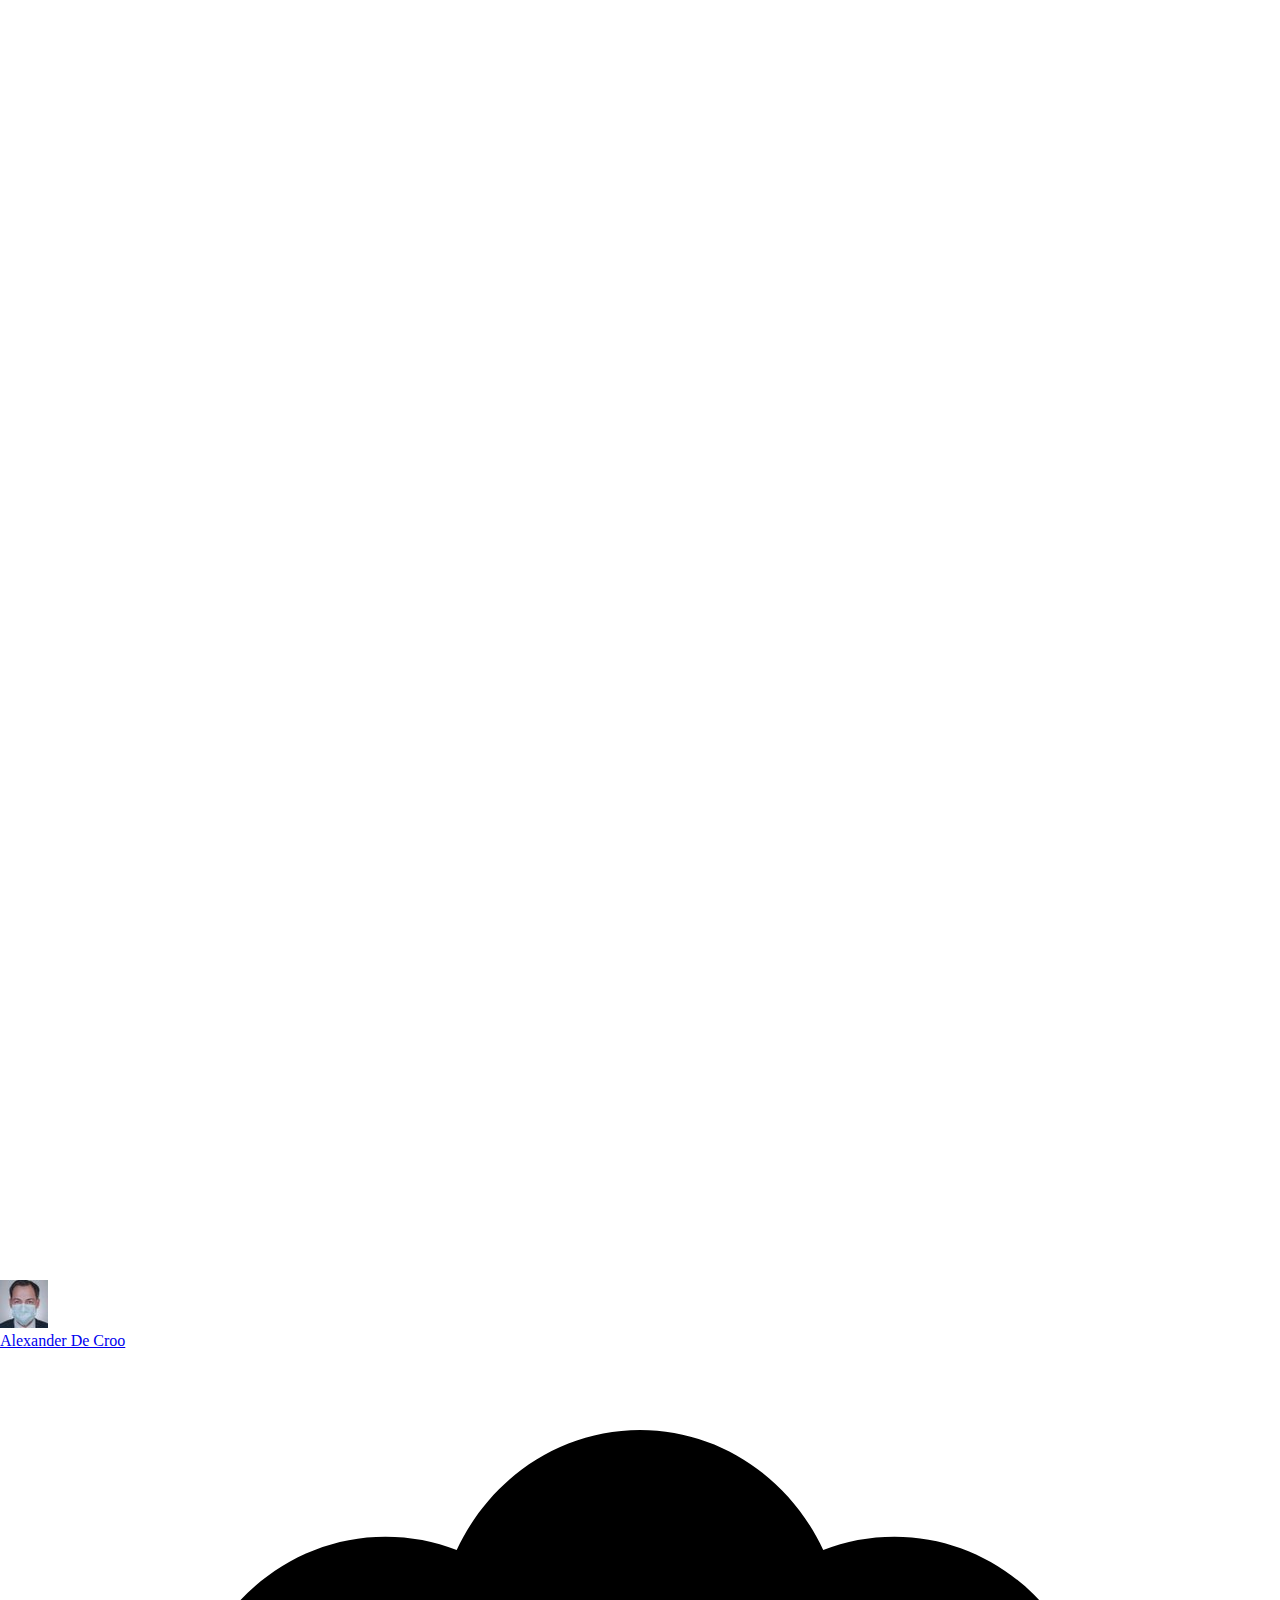
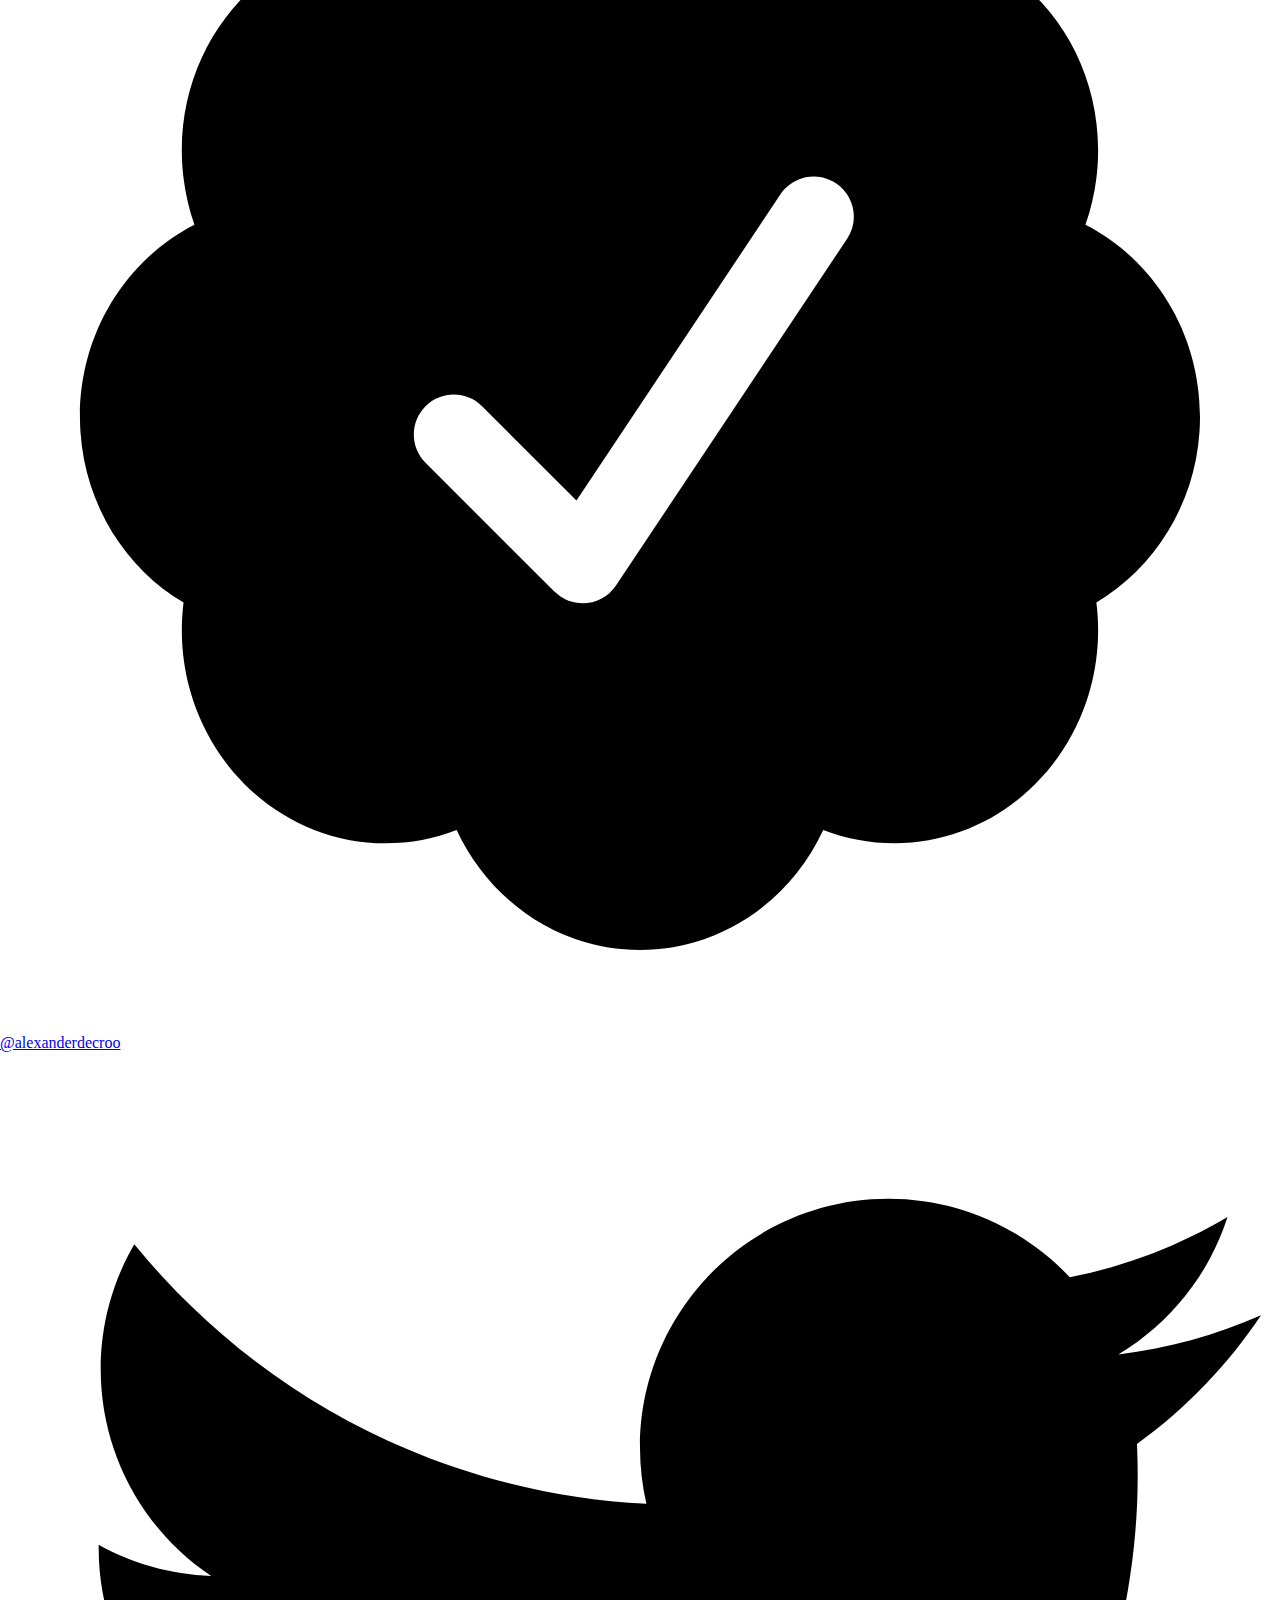
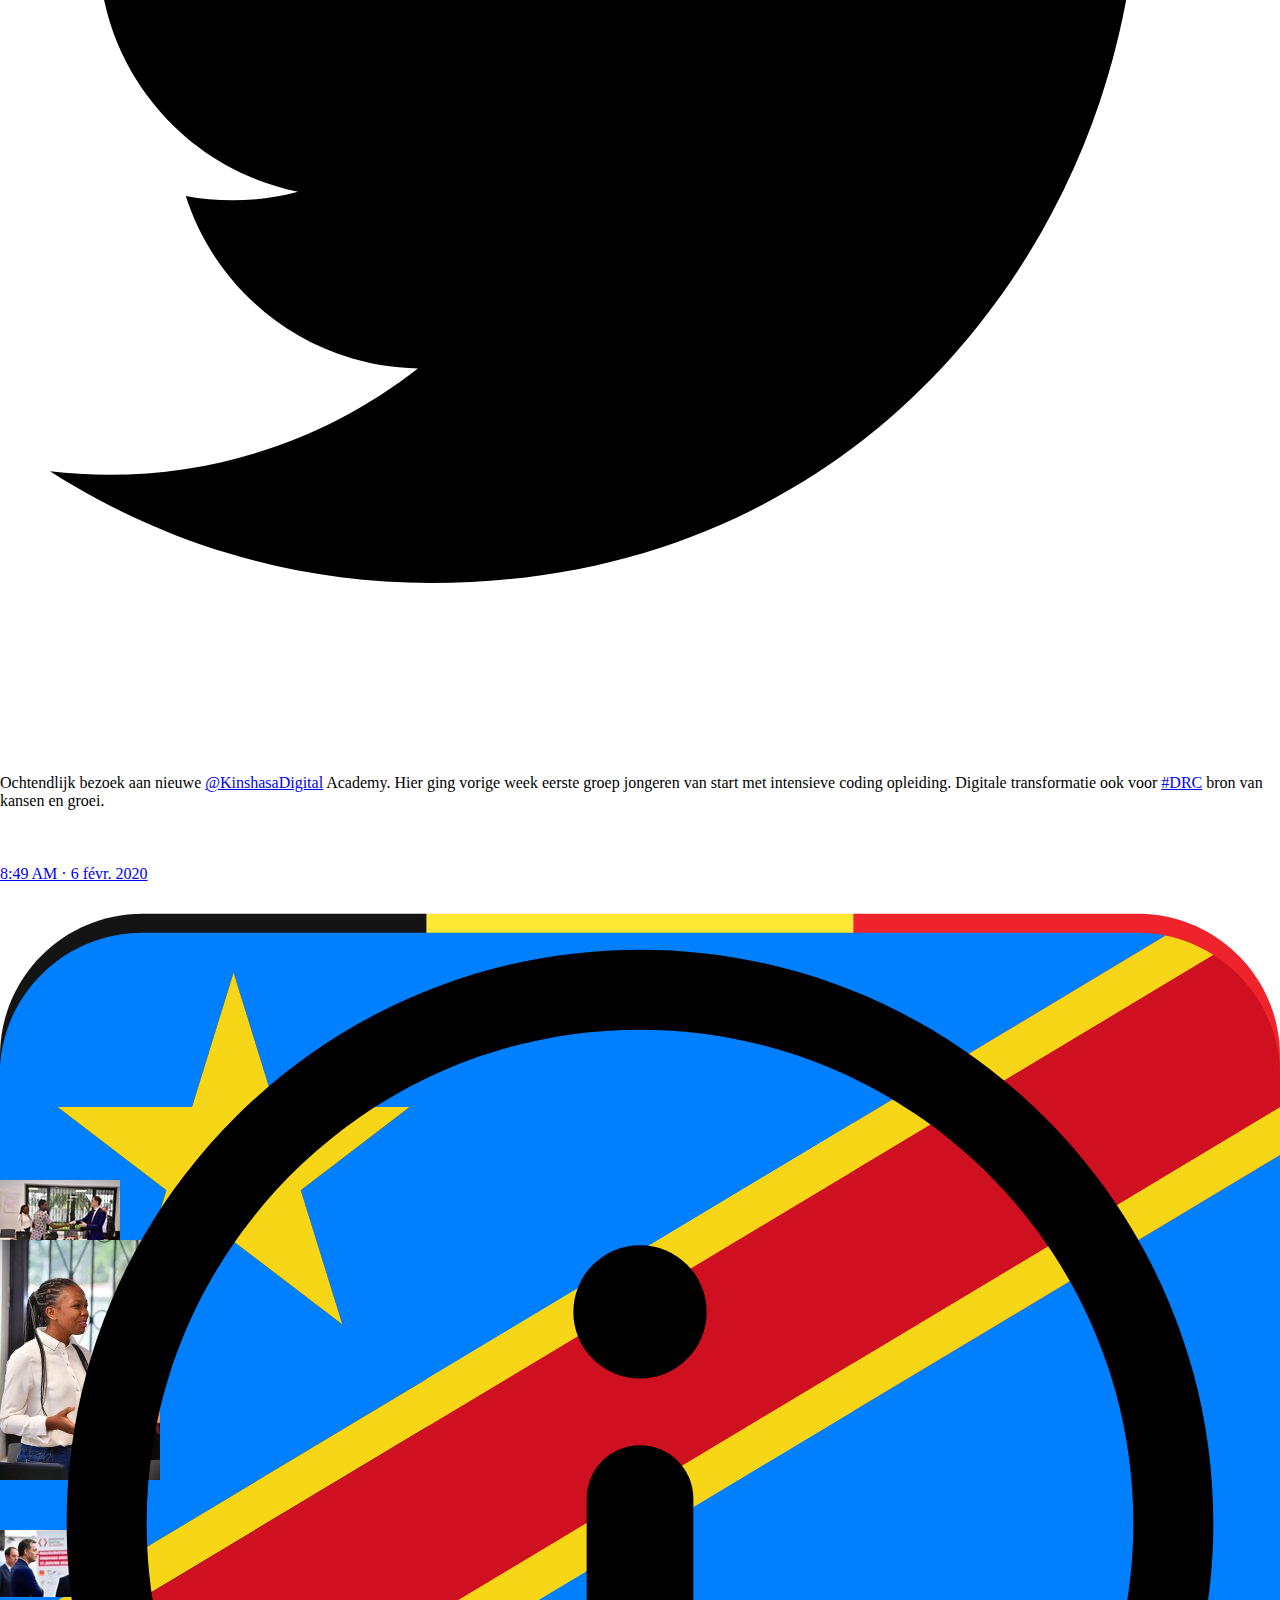
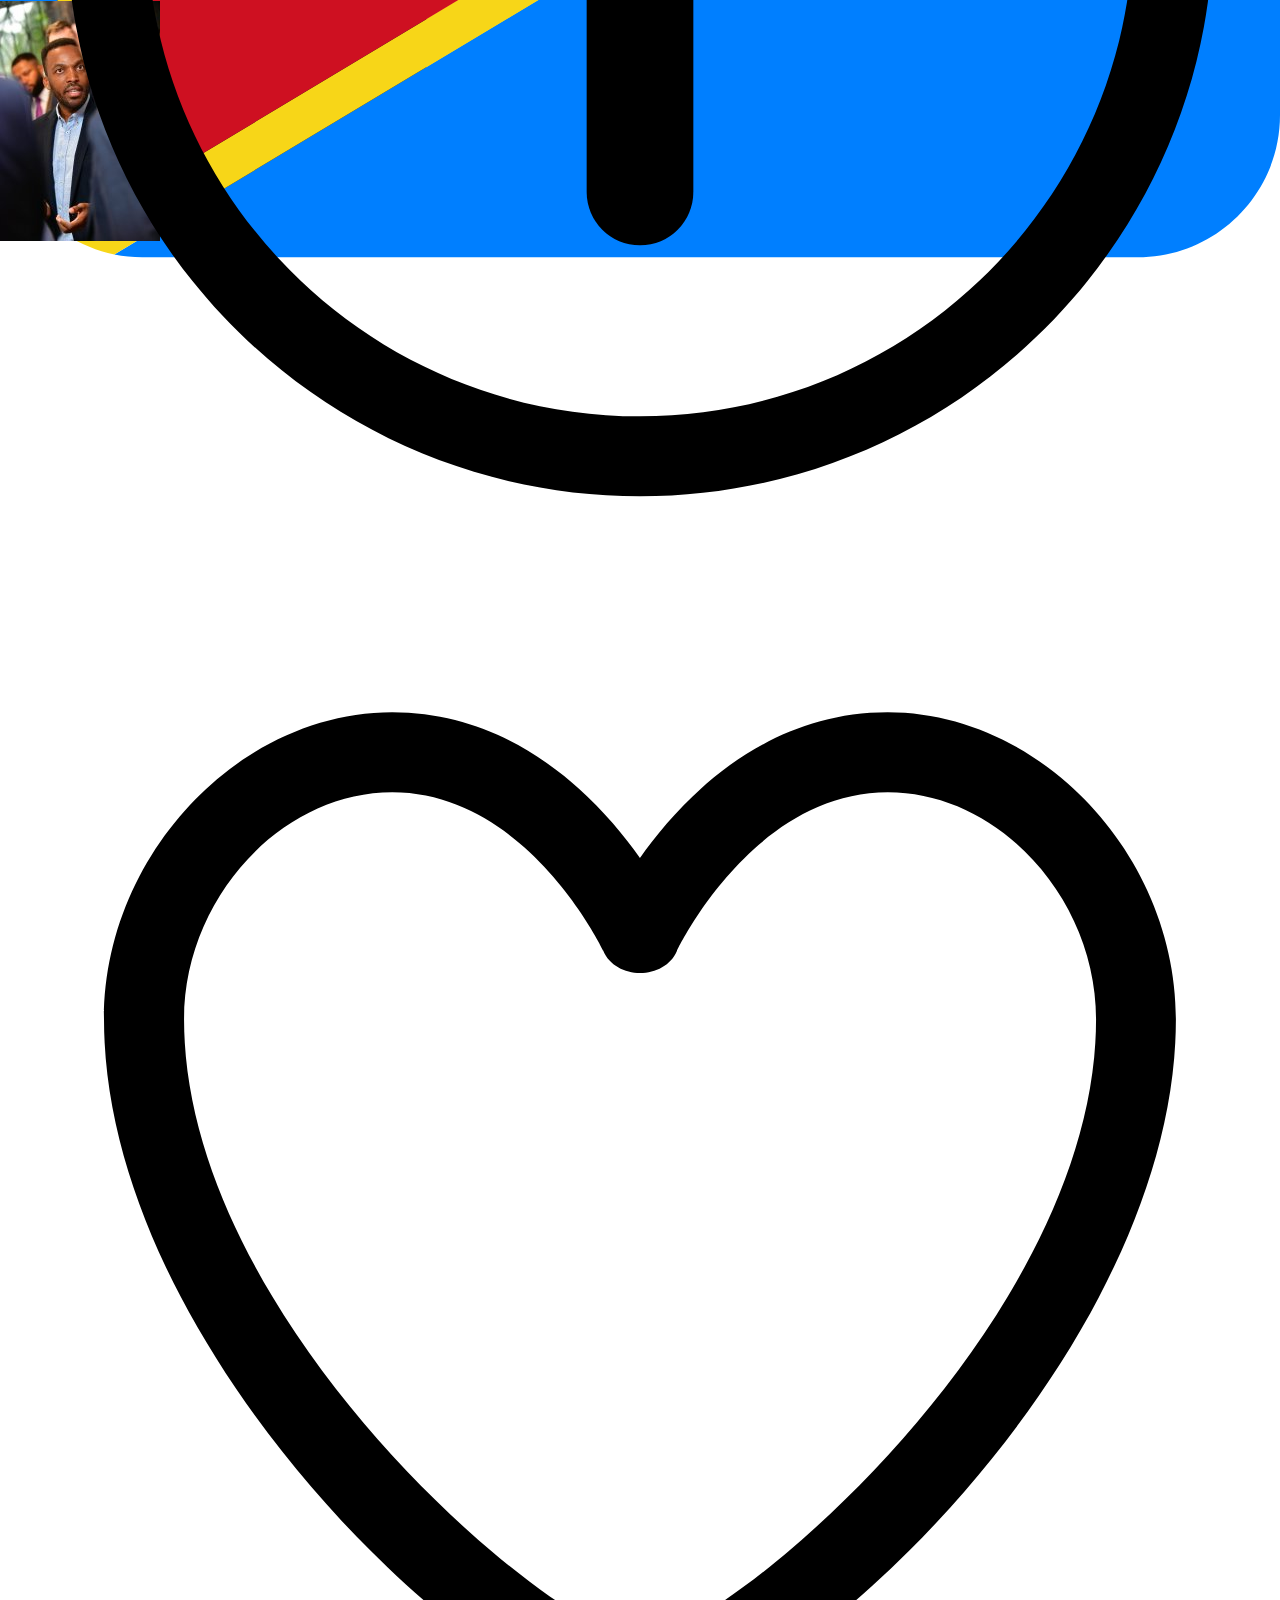
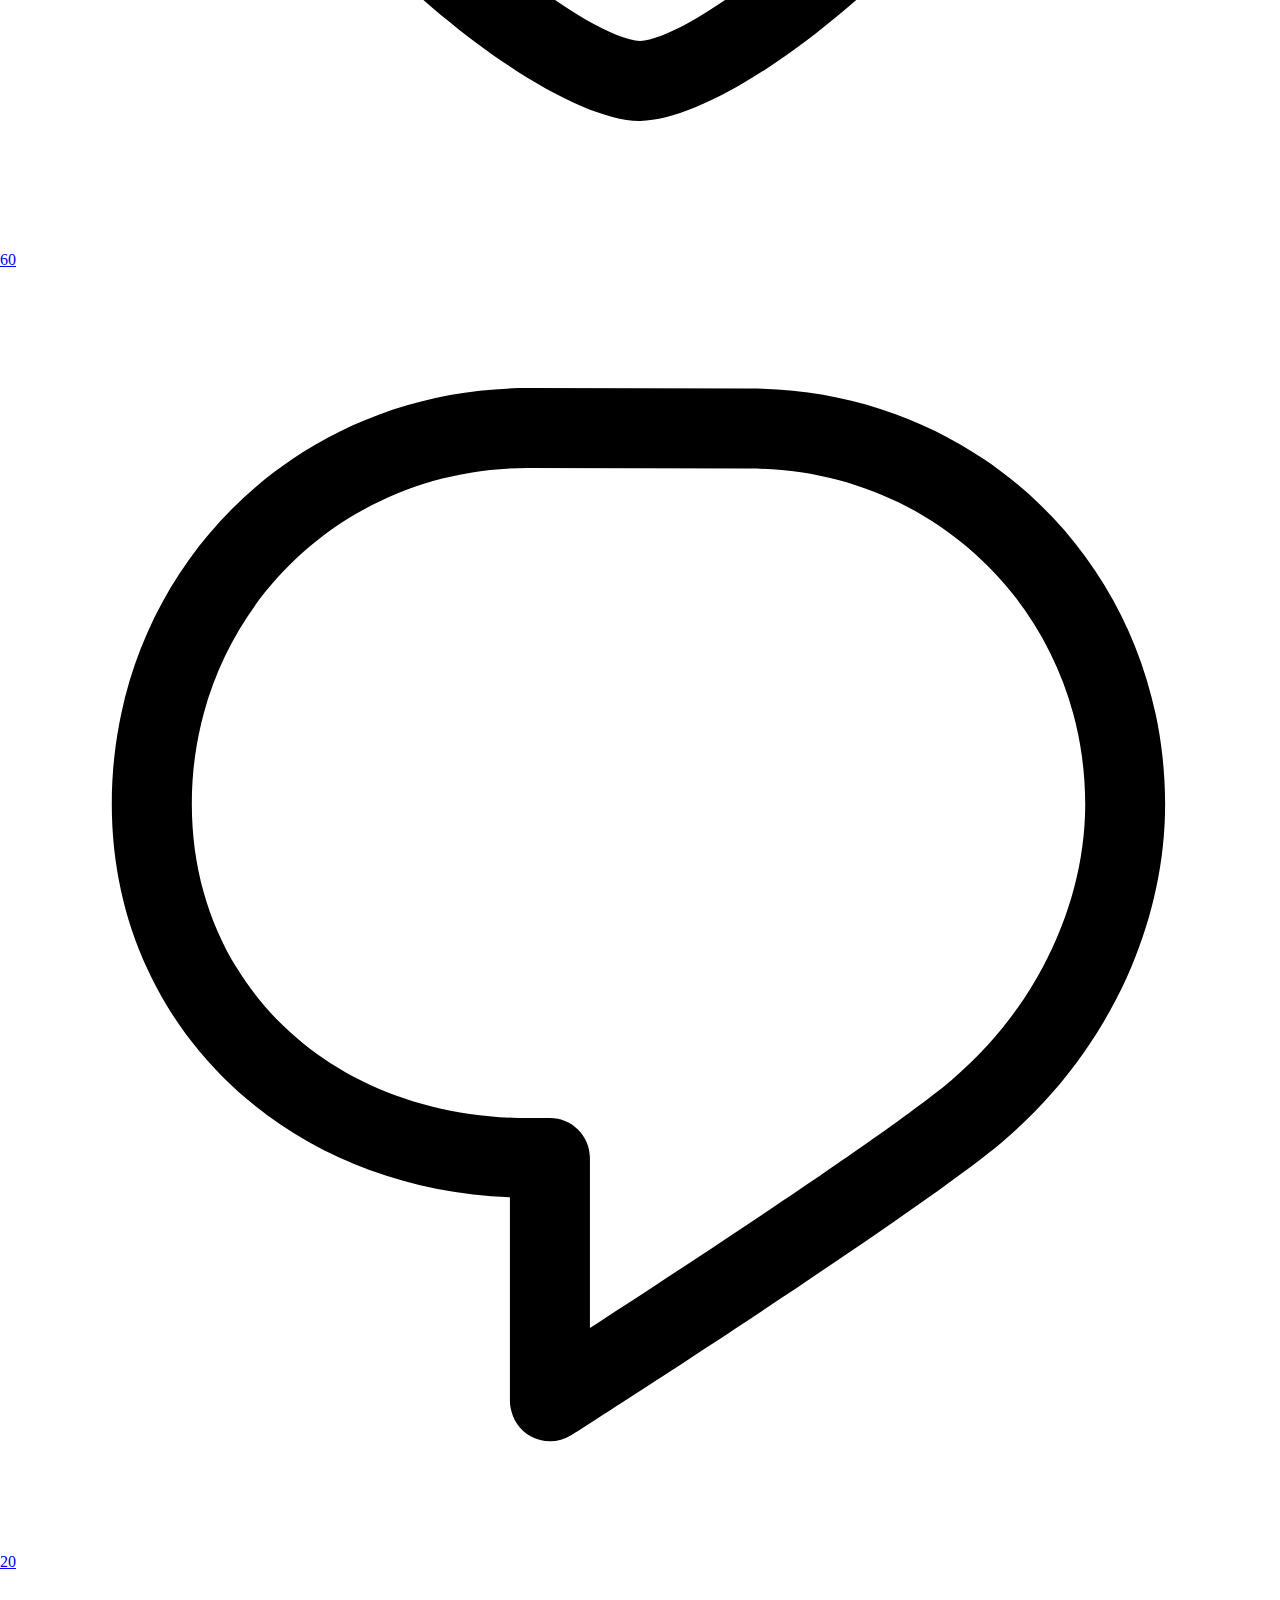
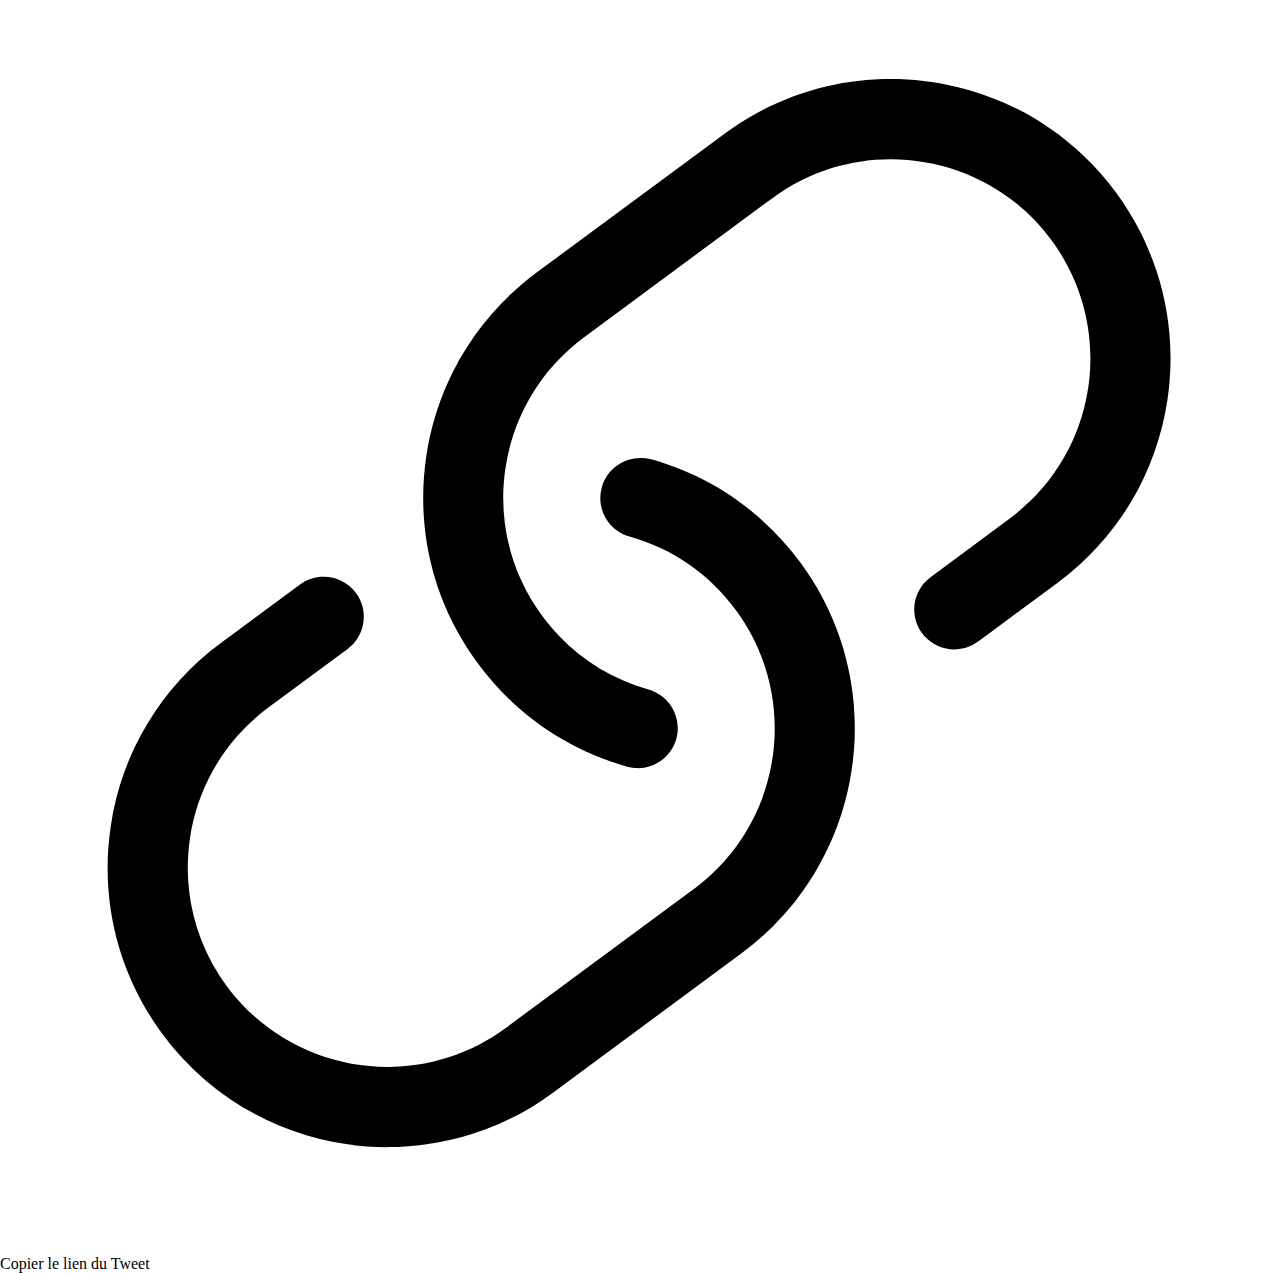
<file: img/Kinshasa Digital _ Agence de développement_files/Tweet.html>
<!DOCTYPE html>
<!-- saved from url=(0262)https://platform.twitter.com/embed/Tweet.html?dnt=false&embedId=twitter-widget-0&frame=false&hideCard=false&hideThread=false&id=1225325626791530496&lang=fr&origin=https%3A%2F%2Fkinshasadigital.com%2F&theme=light&widgetsVersion=889aa01%3A1612811843556&width=550px -->
<html dir="ltr" lang="fr"><head><meta http-equiv="Content-Type" content="text/html; charset=UTF-8"><style id="react-native-stylesheet"></style>
    
    <title>Twitter Embed</title>
  <script charset="utf-8" src="./embed.vendors_ondemand.horizon-web.fr-js.0bb858342251eb263115.js"></script><script charset="utf-8" src="./embed.ondemand.i18n.fr-js.73a8c78c4fcf0e888d9a.js"></script><script charset="utf-8" src="./embed.vendors_ondemand.Tweet.010723c71a0cb7f96674.js"></script><script charset="utf-8" src="./embed.ondemand.Tweet.f0dca3c32f6b1f1700f7.js"></script></head>
  <body>
    <div id="app"><div class="css-1dbjc4n r-9x6qib r-1ylenci r-rs99b7 r-vakc41 r-y54riw r-1udh08x"><article role="article" data-focusable="true" tabindex="0" class="css-1dbjc4n r-14lw9ot r-1ny4l3l r-1inuy60 r-1yt7n81 r-ry3cjt r-m611by r-o7ynqc r-6416eg"><a href="https://twitter.com/alexanderdecroo/status/1225325626791530496?ref_src=twsrc%5Etfw%7Ctwcamp%5Etweetembed%7Ctwterm%5E1225325626791530496%7Ctwgr%5E%7Ctwcon%5Es1_&amp;ref_url=https%3A%2F%2Fkinshasadigital.com%2F" target="_blank" role="link" data-focusable="true" class="css-4rbku5 css-18t94o4 css-1dbjc4n r-1loqt21" rel=" noopener noreferrer"></a><div class="css-1dbjc4n r-1niwhzg r-1yadl64 r-109y4c4 r-1udh08x r-t60dpp r-u8s1d r-92ng3h"></div><div class="css-1dbjc4n r-18u37iz r-1mi0q7o"><a href="https://twitter.com/alexanderdecroo?ref_src=twsrc%5Etfw%7Ctwcamp%5Etweetembed%7Ctwterm%5E1225325626791530496%7Ctwgr%5E%7Ctwcon%5Es1_&amp;ref_url=https%3A%2F%2Fkinshasadigital.com%2F" target="_blank" role="link" aria-hidden="true" tabindex="-1" class="css-4rbku5 css-18t94o4 css-1dbjc4n r-sdzlij r-1loqt21 r-195d4m8 r-1ny4l3l r-1udh08x r-o7ynqc r-6416eg r-r6l3g7" rel=" noopener noreferrer"><div class="css-1dbjc4n r-1adg3ll r-1udh08x" style=""><div class="r-1adg3ll r-13qz1uu" style="padding-bottom: 100%;"></div><div class="r-1p0dtai r-1pi2tsx r-1d2f490 r-u8s1d r-ipm5af r-13qz1uu"><div aria-label="" class="css-1dbjc4n r-sdzlij r-1p0dtai r-1mlwlqe r-1d2f490 r-1udh08x r-u8s1d r-zchlnj r-ipm5af r-417010"><div class="css-1dbjc4n r-1niwhzg r-vvn4in r-u6sd8q r-4gszlv r-1p0dtai r-1pi2tsx r-1d2f490 r-u8s1d r-zchlnj r-ipm5af r-13qz1uu r-1wyyakw" style="background-image: url(&quot;https://pbs.twimg.com/profile_images/1324104494309888001/qTHJVsf4_normal.jpg&quot;);"></div><img alt="" draggable="true" src="./qTHJVsf4_normal.jpg" class="css-9pa8cd"></div></div></div><div class="css-1dbjc4n r-1twgtwe r-sdzlij r-rs99b7 r-1p0dtai r-1mi75qu r-1d2f490 r-1ny4l3l r-u8s1d r-zchlnj r-ipm5af r-o7ynqc r-6416eg"></div></a><div class="css-1dbjc4n r-eqz5dr r-1777fci r-5f2r5o r-1kh6xel"><a href="https://twitter.com/alexanderdecroo?ref_src=twsrc%5Etfw%7Ctwcamp%5Etweetembed%7Ctwterm%5E1225325626791530496%7Ctwgr%5E%7Ctwcon%5Es1_&amp;ref_url=https%3A%2F%2Fkinshasadigital.com%2F" target="_blank" role="link" data-focusable="true" class="css-4rbku5 css-18t94o4 css-1dbjc4n r-1loqt21 r-1wbh5a2 r-dnmrzs r-1ny4l3l" rel=" noopener noreferrer"><div class="css-1dbjc4n r-1wbh5a2 r-dnmrzs r-1ny4l3l"><div class="css-1dbjc4n r-1awozwy r-18u37iz r-dnmrzs"><div dir="auto" class="css-901oao css-bfa6kz r-hkyrab r-1qd0xha r-1b43r93 r-vw2c0b r-ad9z0x r-bcqeeo r-3s2u2q r-qvutc0"><span class="css-901oao css-16my406 r-1qd0xha r-ad9z0x r-bcqeeo r-qvutc0"><span class="css-901oao css-16my406 r-1qd0xha r-ad9z0x r-bcqeeo r-qvutc0">Alexander De Croo</span></span></div><div dir="auto" class="css-901oao r-hkyrab r-18u37iz r-1q142lx r-1qd0xha r-1b43r93 r-16dba41 r-ad9z0x r-bcqeeo r-qvutc0"><svg viewBox="0 0 24 24" aria-label="Compte certifié" class="r-13gxpu9 r-4qtqp9 r-yyyyoo r-1xvli5t r-9cviqr r-dnmrzs r-bnwqim r-1plcrui r-lrvibr"><g><path d="M22.5 12.5c0-1.58-.875-2.95-2.148-3.6.154-.435.238-.905.238-1.4 0-2.21-1.71-3.998-3.818-3.998-.47 0-.92.084-1.336.25C14.818 2.415 13.51 1.5 12 1.5s-2.816.917-3.437 2.25c-.415-.165-.866-.25-1.336-.25-2.11 0-3.818 1.79-3.818 4 0 .494.083.964.237 1.4-1.272.65-2.147 2.018-2.147 3.6 0 1.495.782 2.798 1.942 3.486-.02.17-.032.34-.032.514 0 2.21 1.708 4 3.818 4 .47 0 .92-.086 1.335-.25.62 1.334 1.926 2.25 3.437 2.25 1.512 0 2.818-.916 3.437-2.25.415.163.865.248 1.336.248 2.11 0 3.818-1.79 3.818-4 0-.174-.012-.344-.033-.513 1.158-.687 1.943-1.99 1.943-3.484zm-6.616-3.334l-4.334 6.5c-.145.217-.382.334-.625.334-.143 0-.288-.04-.416-.126l-.115-.094-2.415-2.415c-.293-.293-.293-.768 0-1.06s.768-.294 1.06 0l1.77 1.767 3.825-5.74c.23-.345.696-.436 1.04-.207.346.23.44.696.21 1.04z"></path></g></svg></div></div><div class="css-1dbjc4n r-18u37iz r-1wbh5a2"><div dir="ltr" class="css-901oao css-bfa6kz r-1re7ezh r-18u37iz r-1qd0xha r-1b43r93 r-16dba41 r-ad9z0x r-bcqeeo r-qvutc0"><span class="css-901oao css-16my406 r-1qd0xha r-ad9z0x r-bcqeeo r-qvutc0">@alexanderdecroo</span></div></div></div></a></div><a href="https://twitter.com/alexanderdecroo/status/1225325626791530496?ref_src=twsrc%5Etfw%7Ctwcamp%5Etweetembed%7Ctwterm%5E1225325626791530496%7Ctwgr%5E%7Ctwcon%5Es1_&amp;ref_url=https%3A%2F%2Fkinshasadigital.com%2F" target="_blank" aria-label="Voir sur Twitter" role="link" data-focusable="true" class="css-4rbku5 css-18t94o4 css-1dbjc4n r-sdzlij r-1loqt21 r-1jj8364 r-1ny4l3l r-o7ynqc r-6416eg" rel=" noopener noreferrer"><svg viewBox="0 0 24 24" class="r-13gxpu9 r-4qtqp9 r-yyyyoo r-1ve99a9 r-19fsva8 r-dnmrzs r-bnwqim r-1plcrui r-lrvibr r-23tnvd"><g><path d="M23.643 4.937c-.835.37-1.732.62-2.675.733.962-.576 1.7-1.49 2.048-2.578-.9.534-1.897.922-2.958 1.13-.85-.904-2.06-1.47-3.4-1.47-2.572 0-4.658 2.086-4.658 4.66 0 .364.042.718.12 1.06-3.873-.195-7.304-2.05-9.602-4.868-.4.69-.63 1.49-.63 2.342 0 1.616.823 3.043 2.072 3.878-.764-.025-1.482-.234-2.11-.583v.06c0 2.257 1.605 4.14 3.737 4.568-.392.106-.803.162-1.227.162-.3 0-.593-.028-.877-.082.593 1.85 2.313 3.198 4.352 3.234-1.595 1.25-3.604 1.995-5.786 1.995-.376 0-.747-.022-1.112-.065 2.062 1.323 4.51 2.093 7.14 2.093 8.57 0 13.255-7.098 13.255-13.254 0-.2-.005-.402-.014-.602.91-.658 1.7-1.477 2.323-2.41z"></path></g></svg></a></div><div class="css-1dbjc4n"><div lang="nl" dir="auto" class="css-901oao r-hkyrab r-1dqbpge r-1qd0xha r-1b43r93 r-16dba41 r-ad9z0x r-bcqeeo r-bnwqim r-qvutc0"><span dir="auto" class="css-901oao css-16my406 r-4qtqp9 r-ip8ujx r-sjv1od r-zw8f10 r-bnwqim r-h9hxbl"><div aria-label="🇧🇪" class="css-1dbjc4n r-xoduu5 r-1mlwlqe r-1d2f490 r-1udh08x r-u8s1d r-h9hxbl r-417010" style="height: 1.2em;"><div class="css-1dbjc4n r-1niwhzg r-vvn4in r-u6sd8q r-x3cy2q r-1p0dtai r-xoduu5 r-1pi2tsx r-1d2f490 r-u8s1d r-zchlnj r-ipm5af r-13qz1uu r-1wyyakw" style="background-image: url(&quot;https://abs-0.twimg.com/emoji/v2/svg/1f1e7-1f1ea.svg&quot;);"></div><img alt="🇧🇪" draggable="false" src="./1f1e7-1f1ea.svg" class="css-9pa8cd"></div></span><span dir="auto" class="css-901oao css-16my406 r-4qtqp9 r-ip8ujx r-sjv1od r-zw8f10 r-bnwqim r-h9hxbl"><div aria-label="🇨🇩" class="css-1dbjc4n r-xoduu5 r-1mlwlqe r-1d2f490 r-1udh08x r-u8s1d r-h9hxbl r-417010" style="height: 1.2em;"><div class="css-1dbjc4n r-1niwhzg r-vvn4in r-u6sd8q r-x3cy2q r-1p0dtai r-xoduu5 r-1pi2tsx r-1d2f490 r-u8s1d r-zchlnj r-ipm5af r-13qz1uu r-1wyyakw" style="background-image: url(&quot;https://abs-0.twimg.com/emoji/v2/svg/1f1e8-1f1e9.svg&quot;);"></div><img alt="🇨🇩" draggable="false" src="./1f1e8-1f1e9.svg" class="css-9pa8cd"></div></span><span class="css-901oao css-16my406 r-1qd0xha r-ad9z0x r-bcqeeo r-qvutc0">Ochtendlijk bezoek aan nieuwe </span><span class="r-18u37iz"><a href="https://twitter.com/KinshasaDigital?ref_src=twsrc%5Etfw%7Ctwcamp%5Etweetembed%7Ctwterm%5E1225325626791530496%7Ctwgr%5E%7Ctwcon%5Es1_&amp;ref_url=https%3A%2F%2Fkinshasadigital.com%2F" target="_blank" dir="ltr" role="link" data-focusable="true" class="css-4rbku5 css-18t94o4 css-901oao css-16my406 r-1n1174f r-1loqt21 r-1qd0xha r-ad9z0x r-bcqeeo r-qvutc0" rel=" noopener noreferrer">@KinshasaDigital</a></span><span class="css-901oao css-16my406 r-1qd0xha r-ad9z0x r-bcqeeo r-qvutc0"> Academy. 

Hier ging vorige week eerste groep jongeren van start met intensieve coding opleiding. Digitale transformatie ook voor </span><span class="r-18u37iz"><a href="https://twitter.com/hashtag/DRC?src=hashtag_click" target="_blank" dir="ltr" role="link" data-focusable="true" class="css-4rbku5 css-18t94o4 css-901oao css-16my406 r-1n1174f r-1loqt21 r-1qd0xha r-ad9z0x r-bcqeeo r-qvutc0" rel=" noopener noreferrer">#DRC</a></span><span class="css-901oao css-16my406 r-1qd0xha r-ad9z0x r-bcqeeo r-qvutc0"> bron van kansen en groei.</span></div></div><div class="css-1dbjc4n r-9x6qib r-1ylenci r-1phboty r-rs99b7 r-psjefw r-1udh08x"><div class="css-1dbjc4n r-1adg3ll r-1udh08x"><div class="r-1adg3ll r-13qz1uu" style="padding-bottom: 56.25%;"></div><div class="r-1p0dtai r-1pi2tsx r-1d2f490 r-u8s1d r-ipm5af r-13qz1uu"><div class="css-1dbjc4n r-18u37iz r-1pi2tsx r-13qz1uu"><div class="css-1dbjc4n r-1iusvr4 r-eqz5dr r-16y2uox r-a5pmau"><a href="https://twitter.com/alexanderdecroo/status/1225325626791530496/photo/1?ref_src=twsrc%5Etfw%7Ctwcamp%5Etweetembed%7Ctwterm%5E1225325626791530496%7Ctwgr%5E%7Ctwcon%5Es1_&amp;ref_url=https%3A%2F%2Fkinshasadigital.com%2F" target="_blank" role="link" data-focusable="true" class="css-4rbku5 css-18t94o4 css-1dbjc4n r-1loqt21 r-1iusvr4 r-16y2uox r-zl2h9q r-1ny4l3l r-bnwqim" rel=" noopener noreferrer"><div class="css-1dbjc4n r-1p0dtai r-1d2f490 r-1udh08x r-u8s1d r-zchlnj r-ipm5af" style=""><div aria-label="Image" class="css-1dbjc4n r-1p0dtai r-1mlwlqe r-1d2f490 r-1udh08x r-u8s1d r-zchlnj r-ipm5af r-417010" style="margin: 0px 0px 0%;"><div class="css-1dbjc4n r-1niwhzg r-vvn4in r-u6sd8q r-4gszlv r-1p0dtai r-1pi2tsx r-1d2f490 r-u8s1d r-zchlnj r-ipm5af r-13qz1uu r-1wyyakw" style="background-image: url(&quot;https://pbs.twimg.com/media/EQE7KGbUwAIwjeB?format=jpg&amp;name=120x120&quot;);"></div><img alt="Image" draggable="true" src="./EQE7KGbUwAIwjeB" class="css-9pa8cd"></div></div></a><a href="https://twitter.com/alexanderdecroo/status/1225325626791530496/photo/1?ref_src=twsrc%5Etfw%7Ctwcamp%5Etweetembed%7Ctwterm%5E1225325626791530496%7Ctwgr%5E%7Ctwcon%5Es1_&amp;ref_url=https%3A%2F%2Fkinshasadigital.com%2F" target="_blank" role="link" data-focusable="true" class="css-4rbku5 css-18t94o4 css-1dbjc4n r-1loqt21 r-1iusvr4 r-16y2uox r-1ny4l3l r-bnwqim" rel=" noopener noreferrer"><div class="css-1dbjc4n r-1p0dtai r-1d2f490 r-1udh08x r-u8s1d r-zchlnj r-ipm5af" style=""><div aria-label="Image" class="css-1dbjc4n r-1p0dtai r-1mlwlqe r-1d2f490 r-1udh08x r-u8s1d r-zchlnj r-ipm5af r-417010" style="margin: 0px 0px -52%;"><div class="css-1dbjc4n r-1niwhzg r-vvn4in r-u6sd8q r-4gszlv r-1p0dtai r-1pi2tsx r-1d2f490 r-u8s1d r-zchlnj r-ipm5af r-13qz1uu r-1wyyakw" style="background-image: url(&quot;https://pbs.twimg.com/media/EQE7KF_X0AEWTEr?format=jpg&amp;name=240x240&quot;);"></div><img alt="Image" draggable="true" src="./EQE7KF_X0AEWTEr" class="css-9pa8cd"></div></div></a></div><div class="css-1dbjc4n r-1iusvr4 r-eqz5dr r-16y2uox"><a href="https://twitter.com/alexanderdecroo/status/1225325626791530496/photo/1?ref_src=twsrc%5Etfw%7Ctwcamp%5Etweetembed%7Ctwterm%5E1225325626791530496%7Ctwgr%5E%7Ctwcon%5Es1_&amp;ref_url=https%3A%2F%2Fkinshasadigital.com%2F" target="_blank" role="link" data-focusable="true" class="css-4rbku5 css-18t94o4 css-1dbjc4n r-1loqt21 r-1iusvr4 r-16y2uox r-zl2h9q r-1ny4l3l r-bnwqim" rel=" noopener noreferrer"><div class="css-1dbjc4n r-1p0dtai r-1d2f490 r-1udh08x r-u8s1d r-zchlnj r-ipm5af" style=""><div aria-label="Image" class="css-1dbjc4n r-1p0dtai r-1mlwlqe r-1d2f490 r-1udh08x r-u8s1d r-zchlnj r-ipm5af r-417010" style="margin: 0px 0px -1%;"><div class="css-1dbjc4n r-1niwhzg r-vvn4in r-u6sd8q r-4gszlv r-1p0dtai r-1pi2tsx r-1d2f490 r-u8s1d r-zchlnj r-ipm5af r-13qz1uu r-1wyyakw" style="background-image: url(&quot;https://pbs.twimg.com/media/EQE7KGlWsAAWyrz?format=jpg&amp;name=120x120&quot;);"></div><img alt="Image" draggable="true" src="./EQE7KGlWsAAWyrz" class="css-9pa8cd"></div></div></a><a href="https://twitter.com/alexanderdecroo/status/1225325626791530496/photo/1?ref_src=twsrc%5Etfw%7Ctwcamp%5Etweetembed%7Ctwterm%5E1225325626791530496%7Ctwgr%5E%7Ctwcon%5Es1_&amp;ref_url=https%3A%2F%2Fkinshasadigital.com%2F" target="_blank" role="link" data-focusable="true" class="css-4rbku5 css-18t94o4 css-1dbjc4n r-1loqt21 r-1iusvr4 r-16y2uox r-1ny4l3l r-bnwqim" rel=" noopener noreferrer"><div class="css-1dbjc4n r-1p0dtai r-1d2f490 r-1udh08x r-u8s1d r-zchlnj r-ipm5af" style=""><div aria-label="Image" class="css-1dbjc4n r-1p0dtai r-1mlwlqe r-1d2f490 r-1udh08x r-u8s1d r-zchlnj r-ipm5af r-417010" style="margin: 0px 0px -52%;"><div class="css-1dbjc4n r-1niwhzg r-vvn4in r-u6sd8q r-4gszlv r-1p0dtai r-1pi2tsx r-1d2f490 r-u8s1d r-zchlnj r-ipm5af r-13qz1uu r-1wyyakw" style="background-image: url(&quot;https://pbs.twimg.com/media/EQE7KGdVAAAyeVp?format=jpg&amp;name=240x240&quot;);"></div><img alt="Image" draggable="true" src="./EQE7KGdVAAAyeVp" class="css-9pa8cd"></div></div></a></div></div></div></div></div><div class="css-1dbjc4n r-1awozwy r-18u37iz r-1bymd8e"><div dir="auto" class="css-901oao r-1re7ezh r-1qd0xha r-1b43r93 r-16dba41 r-ad9z0x r-bcqeeo r-qvutc0"><a href="https://twitter.com/alexanderdecroo/status/1225325626791530496?ref_src=twsrc%5Etfw%7Ctwcamp%5Etweetembed%7Ctwterm%5E1225325626791530496%7Ctwgr%5E%7Ctwcon%5Es1_&amp;ref_url=https%3A%2F%2Fkinshasadigital.com%2F" target="_blank" role="link" data-focusable="true" class="css-4rbku5 css-18t94o4 css-901oao css-16my406 r-1re7ezh r-1loqt21 r-1qd0xha r-ad9z0x r-bcqeeo r-qvutc0" rel=" noopener noreferrer"><span class="css-901oao css-16my406 r-1qd0xha r-ad9z0x r-bcqeeo r-qvutc0">8:49 AM · 6 févr. 2020</span></a></div><a href="https://help.twitter.com/en/twitter-for-websites-ads-info-and-privacy" target="_blank" aria-label="Informations sur les Publicités Twitter et confidentialité" role="link" data-focusable="true" class="css-4rbku5 css-18t94o4 css-1dbjc4n r-sdzlij r-1loqt21 r-h0d30l r-1777fci r-1jj8364 r-17uwdlj r-1ny4l3l r-o7ynqc r-6416eg r-1iww7jx" rel=" noopener noreferrer"><svg viewBox="0 0 24 24" class="r-1re7ezh r-4qtqp9 r-yyyyoo r-1enofrn r-1xvli5t r-dnmrzs r-bnwqim r-1plcrui r-lrvibr"><g><path d="M12 18.042c-.553 0-1-.447-1-1v-5.5c0-.553.447-1 1-1s1 .447 1 1v5.5c0 .553-.447 1-1 1z"></path><circle cx="12" cy="8.042" r="1.25"></circle><path d="M12 22.75C6.072 22.75 1.25 17.928 1.25 12S6.072 1.25 12 1.25 22.75 6.072 22.75 12 17.928 22.75 12 22.75zm0-20C6.9 2.75 2.75 6.9 2.75 12S6.9 21.25 12 21.25s9.25-4.15 9.25-9.25S17.1 2.75 12 2.75z"></path></g></svg></a></div><div class="css-1dbjc4n r-1habvwh r-9x6qib r-5kkj8d r-18u37iz r-1g94qm0 r-glunga"><a href="https://twitter.com/intent/like?ref_src=twsrc%5Etfw%7Ctwcamp%5Etweetembed%7Ctwterm%5E1225325626791530496%7Ctwgr%5E%7Ctwcon%5Es1_&amp;ref_url=https%3A%2F%2Fkinshasadigital.com%2F&amp;tweet_id=1225325626791530496" target="_blank" aria-label="J&#39;aime 60" role="link" data-focusable="true" class="css-4rbku5 css-18t94o4 css-1dbjc4n r-1awozwy r-1loqt21 r-18u37iz r-12e0a8i r-1ny4l3l r-o7ynqc r-6416eg" rel=" noopener noreferrer"><div class="css-1dbjc4n r-sdzlij r-h0d30l r-1777fci r-1x6tx0e r-1iww7jx"><svg viewBox="0 0 24 24" class="r-1re7ezh r-4qtqp9 r-yyyyoo r-1xvli5t r-dnmrzs r-bnwqim r-1plcrui r-lrvibr"><g><path d="M12 21.638h-.014C9.403 21.59 1.95 14.856 1.95 8.478c0-3.064 2.525-5.754 5.403-5.754 2.29 0 3.83 1.58 4.646 2.73.814-1.148 2.354-2.73 4.645-2.73 2.88 0 5.404 2.69 5.404 5.755 0 6.376-7.454 13.11-10.037 13.157H12zM7.354 4.225c-2.08 0-3.903 1.988-3.903 4.255 0 5.74 7.034 11.596 8.55 11.658 1.518-.062 8.55-5.917 8.55-11.658 0-2.267-1.823-4.255-3.903-4.255-2.528 0-3.94 2.936-3.952 2.965-.23.562-1.156.562-1.387 0-.014-.03-1.425-2.965-3.954-2.965z"></path></g></svg></div><div dir="auto" class="css-901oao css-bfa6kz r-1re7ezh r-1qd0xha r-1b43r93 r-16dba41 r-ad9z0x r-1f6r7vd r-bcqeeo r-qvutc0"><span class="css-901oao css-16my406 r-1qd0xha r-ad9z0x r-bcqeeo r-qvutc0">60</span></div></a><a href="https://twitter.com/alexanderdecroo/status/1225325626791530496?ref_src=twsrc%5Etfw%7Ctwcamp%5Etweetembed%7Ctwterm%5E1225325626791530496%7Ctwgr%5E%7Ctwcon%5Es1_&amp;ref_url=https%3A%2F%2Fkinshasadigital.com%2F" target="_blank" role="link" data-focusable="true" class="css-4rbku5 css-18t94o4 css-1dbjc4n r-1awozwy r-1loqt21 r-18u37iz r-12e0a8i r-1ny4l3l r-o7ynqc r-6416eg" rel=" noopener noreferrer"><div class="css-1dbjc4n r-sdzlij r-h0d30l r-1777fci r-1iww7jx"><svg viewBox="0 0 24 24" class="r-1re7ezh r-4qtqp9 r-yyyyoo r-1xvli5t r-dnmrzs r-bnwqim r-1plcrui r-lrvibr"><g><path d="M14.046 2.242l-4.148-.01h-.002c-4.374 0-7.8 3.427-7.8 7.802 0 4.098 3.186 7.206 7.465 7.37v3.828c0 .108.044.286.12.403.142.225.384.347.632.347.138 0 .277-.038.402-.118.264-.168 6.473-4.14 8.088-5.506 1.902-1.61 3.04-3.97 3.043-6.312v-.017c-.006-4.367-3.43-7.787-7.8-7.788zm3.787 12.972c-1.134.96-4.862 3.405-6.772 4.643V16.67c0-.414-.335-.75-.75-.75h-.396c-3.66 0-6.318-2.476-6.318-5.886 0-3.534 2.768-6.302 6.3-6.302l4.147.01h.002c3.532 0 6.3 2.766 6.302 6.296-.003 1.91-.942 3.844-2.514 5.176z"></path></g></svg></div><div dir="auto" class="css-901oao css-bfa6kz r-1re7ezh r-1qd0xha r-1b43r93 r-16dba41 r-ad9z0x r-1f6r7vd r-bcqeeo r-qvutc0"><span class="css-901oao css-16my406 r-1qd0xha r-ad9z0x r-bcqeeo r-qvutc0">20</span></div></a><div aria-label="Partager" role="button" data-focusable="true" tabindex="0" class="css-18t94o4 css-1dbjc4n r-1awozwy r-18u37iz r-1wbh5a2 r-1ny4l3l r-o7ynqc r-6416eg"><div class="css-1dbjc4n r-sdzlij r-h0d30l r-1777fci r-1x6tx0e r-1iww7jx"><svg viewBox="0 0 24 24" class="r-1re7ezh r-4qtqp9 r-yyyyoo r-1xvli5t r-dnmrzs r-bnwqim r-1plcrui r-lrvibr"><g><path d="M11.96 14.945c-.067 0-.136-.01-.203-.027-1.13-.318-2.097-.986-2.795-1.932-.832-1.125-1.176-2.508-.968-3.893s.942-2.605 2.068-3.438l3.53-2.608c2.322-1.716 5.61-1.224 7.33 1.1.83 1.127 1.175 2.51.967 3.895s-.943 2.605-2.07 3.438l-1.48 1.094c-.333.246-.804.175-1.05-.158-.246-.334-.176-.804.158-1.05l1.48-1.095c.803-.592 1.327-1.463 1.476-2.45.148-.988-.098-1.975-.69-2.778-1.225-1.656-3.572-2.01-5.23-.784l-3.53 2.608c-.802.593-1.326 1.464-1.475 2.45-.15.99.097 1.975.69 2.778.498.675 1.187 1.15 1.992 1.377.4.114.633.528.52.928-.092.33-.394.547-.722.547z"></path><path d="M7.27 22.054c-1.61 0-3.197-.735-4.225-2.125-.832-1.127-1.176-2.51-.968-3.894s.943-2.605 2.07-3.438l1.478-1.094c.334-.245.805-.175 1.05.158s.177.804-.157 1.05l-1.48 1.095c-.803.593-1.326 1.464-1.475 2.45-.148.99.097 1.975.69 2.778 1.225 1.657 3.57 2.01 5.23.785l3.528-2.608c1.658-1.225 2.01-3.57.785-5.23-.498-.674-1.187-1.15-1.992-1.376-.4-.113-.633-.527-.52-.927.112-.4.528-.63.926-.522 1.13.318 2.096.986 2.794 1.932 1.717 2.324 1.224 5.612-1.1 7.33l-3.53 2.608c-.933.693-2.023 1.026-3.105 1.026z"></path></g></svg></div><div dir="auto" class="css-901oao css-bfa6kz r-1re7ezh r-1qd0xha r-1b43r93 r-16dba41 r-ad9z0x r-1f6r7vd r-bcqeeo r-qvutc0"><span class="css-901oao css-16my406 r-1qd0xha r-ad9z0x r-bcqeeo r-qvutc0">Copier le lien du Tweet</span></div></div></div></article></div></div>
  <script type="text/javascript" src="./embed.runtime.ebbf169906077e22e5f1.js"></script><script type="text/javascript" src="./embed.modules.abd697ba7053cef5bdb1.js"></script><script type="text/javascript" src="./embed.i18n.5ddd7d162eb681b29388.js"></script><script type="text/javascript" src="./embed.Tweet.efb4bb7234b7cc7ce8c1.js"></script>

</body></html>
</file>
<file: css/style.css>
@font-face {
    font-family: "Montserrat";
    src: url("../fonts/Montserrat-Regular.ttf");
}

@font-face {
    font-family: "MontserratBlack";
    src: url("../fonts/Montserrat-Black.ttf");
}

@font-face {
    font-family: "MontserratBold";
    src: url("../fonts/Montserrat-Bold.ttf");
}

@font-face {
    font-family: "RobotoRegular";
    src: url("../fonts/Roboto-Regular.ttf");
}

@font-face {
    font-family: "UbuntuMono";
    src: url("../fonts/UbuntuMono-Regular.ttf");
}

@font-face {
    font-family: "UbuntuMonoBold";
    src: url("../fonts/UbuntuMono-Bold.ttf");
}

* {
    box-sizing: border-box;
}

body {
    padding: 0;
    margin: 0;
    font-family: Roboto, sans-serif;
}

a {
    position: relative;
}

a:hover:after {
    width: 100%;
}


/*------------------------------- Le menu -------------------------*/

.menu {
    width: 100%;
    padding: 13px;
    padding-left: 21px;
    background-color: #d92950;
    display: flex;
    flex-direction: row;
    justify-content: flex-start;
    align-items: center;
    position: fixed;
    top: 0;
    z-index: 1;
}

.logo {
    width: 30%;
}

.menu ul {
    width: 70%;
    list-style: none;
    float: right;
    display: flex;
    flex-direction: row;
    justify-content: flex-end;
    align-items: flex-start;
}

.menu a {
    text-decoration: none;
    color: white;
    font-weight: bold;
    line-height: 24px;
    vertical-align: baseline;
    letter-spacing: normal;
    font-weight: 600;
    padding-bottom: 5px;
}

.menu .active a:after {
    content: '';
    position: absolute;
    left: 0;
    bottom: 0;
    width: 100%;
    height: 2px;
    background: #ff046b;
}

.menu a:after {
    content: '';
    position: absolute;
    left: 0;
    bottom: 0;
    width: 0;
    height: 2px;
    background: #ff046b;
    transition: width 500ms ease;
}

.menu a:hover:after {
    width: 100%;
}

.menu ul>li {
    margin-right: 38px;
}

h1 {
    text-align: center;
    padding-top: 135px;
}

h2 {
    text-align: center;
    padding-top: 135px;
}


/*----------------------- text header -------------------------*/

.text-header {
    background-image: url("../img/hero-background.jpg");
    background-size: cover;
    width: 100%;
    height: 800px;
    margin-top: 90px;
}

.text-header h1 {
    font-family: MontserratBlack, sans-serif;
    font-size: 75px;
    font-weight: bold;
    color: white;
}

.text-header span {
    color: #ffe64d;
}

.button-header {
    display: flex;
    flex-direction: row;
    justify-content: space-between;
    align-items: center;
    width: 42.6%;
    margin: auto;
}

.button-header .button {
    font-size: 20px;
    height: 65px;
    border: none;
    font-weight: bold;
    cursor: pointer;
}

.text-header a {
    color: #d92950;
    text-decoration: none;
    background-color: white;
    padding: 20px;
    border-radius: 15px;
    margin: 15px;
    border: 2px solid white;
}

.button-header a:hover {
    background-color: rgba(0, 0, 0, 0);
    color: white;
    border: 2px solid white;
}

.text-header p {
    font-family: Montserrat, sans-serif;
    text-align: center;
    color: white;
    font-size: 16px;
}

.logos-header {
    text-align: center;
    display: flex;
    flex-direction: row;
    justify-content: space-evenly;
}

.logos-header img {
    margin-top: 30px;
    height: 40px;
    opacity: 0.5;
}


/*------------------------- Section developper -------------------*/

.developper {
    background-color: #f1f0f3;
    padding-top: 100px;
    display: flex;
    flex-direction: row;
    justify-content: space-between;
    padding-bottom: 100px;
}

.img-campus {
    width: 40%;
}

.img-campus img {
    border-radius: 20px;
    position: relative;
}

.img-campus img:nth-child(1) {
    width: 530px;
    height: 390px;
    margin: 0 0 0 -80px;
}

.img-campus img:nth-child(2) {
    width: 346px;
    height: 260px;
    margin: -200px 0 0 200px;
}

.text-developper h2 {
    font-family: MontserratBold, sans-serif;
    font-size: 40px;
    color: #424345;
    text-align: left;
    margin: -130px 0 60px 0;
}

.text-developper {
    width: 57%;
    display: flex;
    flex-direction: column;
    justify-content: center;
    align-items: flex-start;
}

.text-developper img {
    width: 50px;
    height: 70px;
    border-bottom: 2px solid #ff046b;
    padding-bottom: 20px;
}

.text-developper p {
    font-family: MontserratBold, sans-serif;
    font-size: 20px;
    color: #424345;
    text-align: center;
}

.position {
    width: 90%;
    height: 300px;
    display: flex;
    flex-direction: row;
    justify-content: space-between;
    align-items: center;
}

.logo-gauche,
.logo-droite {
    display: flex;
    flex-direction: column;
    justify-content: space-evenly;
    align-items: center;
    text-align: center;
}

.logo-gauche {
    width: 360px;
}

.logo-droite {
    width: 300px;
    margin: -20px 0px 0px 50px;
}

.langue img {
    width: 50px;
    height: 70px;
}

.horaire img {
    width: 50px;
    height: 70px;
}


/*----------------------- Parteneur --------------------*/

.parteneur {
    background-color: #d92950;
    height: 500px;
}

.logo-parteneur {
    display: flex;
    flex-direction: row;
    justify-content: space-evenly;
    align-items: center;
    overflow: hidden;
}

.parteneur h2 {
    text-align: center;
    font-size: 40px;
    font-family: MontserratBold, sans-serif;
    color: white;
    margin-top: 0px;
}

.logo-parteneur img {
    width: 150px;
    margin-top: 60px;
}

.orange-logo img {
    width: 80px;
}


/*------------------------------- Section Vos Projets----------------*/

.vos-projets {
    background-color: #f1f0f3;
    margin-top: -32px;
    height: 600px;
}

.vos-projets h2 {
    text-align: center;
    font-size: 40px;
    font-family: MontserratBold, sans-serif;
    color: #321c41;
}

.text-projets {
    display: flex;
    flex-direction: row;
    justify-content: space-evenly;
    align-items: center;
    margin-top: 50px;
}

.vos-projets h3 {
    text-align: center;
    font-size: 28px;
    font-family: MontserratBold, sans-serif;
    color: #d92950;
}

.vos-projets p {
    font-family: Montserrat, sans-serif;
    font-size: 16px;
    color: #321c41;
    text-align: center;
    padding: 0px 30px 0px 30px;
}

.votre-projet,
.votre-equipe {
    width: 550px;
    height: 300px;
    background-color: white;
    border-bottom-left-radius: 20px;
    border-bottom-right-radius: 20px;
}

.votre-projet {
    border-top: 10px solid #ffe64d;
    margin-left: 80px;
}

.votre-equipe {
    border-top: 10px solid #d92950;
    margin-right: 80px;
}

.button-projet {
    text-align: center;
    margin-top: 50px;
}

.button-projet a {
    font-size: 20px;
    height: 65px;
    padding: 20px;
    border: 2px solid #d92950;
    border-radius: 15px;
    font-family: RobotoRegular, sans-serif;
    font-weight: bold;
    color: white;
    text-decoration: none;
    background-color: #d92950;
    margin-top: 30px;
}

.button-projet a:hover {
    background-color: white;
    color: #d92950;
    border: 2px solid #d92950;
}


/*--------------------- Projet réalisé -------------------*/

.projets-realise {
    background-color: #d92950;
    margin-top: -32px;
    height: 930px;
}

.projets-realise h2 {
    font-family: MontserratBold, sans-serif;
    font-size: 40px;
    color: white;
}

.projets-fait {
    display: flex;
    flex-direction: row;
    justify-content: space-evenly;
    align-items: center;
    overflow: hidden;
    width: 100%;
    height: 700px;
}

.projets-fait img {
    width: 320px;
    height: 400px;
    border-radius: 20px;
    margin: 40px -40px 0px -40px;
}

.ads,
.covid,
.tandem {
    margin-left: -45px;
}

.text-ads p:nth-child(1),
.text-covid p:nth-child(1),
.text-tandem p:nth-child(1) {
    color: white;
    font-family: Montserrat, sans-serif;
    font-size: 11px;
}

.text-ads p:nth-child(2),
.text-tandem p:nth-child(2) {
    background-color: white;
    border-top-left-radius: 20px;
    border-bottom-left-radius: 20px;
    width: 70px;
    height: 20px;
    text-align: end;
    font-size: 11px;
    font-family: RobotoRegular, sans-serif;
    color: #d92950;
    font-weight: bold;
    margin-left: 20px;
    padding: 5px 10px 5px 0px;
}

.text-ads a,
.text-tandem a {
    color: white;
    text-decoration: none;
}

.text-ads img {
    width: 20px;
    height: 20px;
    position: relative;
    margin-top: 11px;
}

.text-covid img {
    width: 20px;
    height: 20px;
    position: relative;
    margin-top: 11px;
    margin-right: -110px;
}

.text-tandem img {
    width: 20px;
    height: 20px;
    border-radius: 50%;
    position: relative;
    margin-top: 11px;
}

.text-ads .pays {
    display: flex;
    flex-direction: row;
    margin-left: 60px;
}

.text-covid .pays {
    display: flex;
    flex-direction: row;
    margin-left: 125px;
}

.text-tandem .pays {
    display: flex;
    flex-direction: row;
    position: relative;
    margin-left: 50px;
}

.text-ads,
.text-covid,
.text-tandem {
    display: flex;
    flex-direction: row;
    justify-content: space-evenly;
    align-items: flex-start;
}

.text-covid p:nth-child(2) {
    background-color: white;
    border-top-left-radius: 20px;
    border-bottom-left-radius: 20px;
    width: 70px;
    height: 20px;
    text-align: end;
    font-size: 11px;
    font-family: RobotoRegular, sans-serif;
    color: #d92950;
    font-weight: bold;
    margin-left: 90px;
    padding: 5px 10px 5px 0px;
}

.text-tandem p:nth-child(2) {
    background-color: white;
    border-top-left-radius: 20px;
    border-bottom-left-radius: 20px;
    width: 80px;
    height: 20px;
    text-align: end;
    font-size: 11px;
    font-family: RobotoRegular, sans-serif;
    color: #d92950;
    font-weight: bold;
    margin-left: 19px;
    padding: 5px 10px 5px 0px;
}

.langage,
.technos {
    width: 320px;
    height: 30px;
    background-color: #ed0058;
    margin-left: 5px;
    font-size: 11px;
    color: white;
    font-family: UbuntuMono;
    display: flex;
    flex-direction: row;
    justify-content: space-evenly;
    align-items: center;
}

.langage img {
    width: 10px;
    height: 10px;
    margin: 0px 0px 0px -225px;
    position: relative;
}

.langage-text {
    position: relative;
    margin: 0px 0px 0px -440px;
}

.technos .langage-text {
    position: relative;
    margin: 0px 0px 0px -515px;
}

.projets-fait button {
    width: 20px;
    height: 20px;
    border-radius: 50%;
    border: none;
}

.projets-fait button {
    width: 25px;
    height: 25px;
    font-size: 20px;
    text-align: center;
    color: #d92950;
    margin-left: -9px;
    margin-top: -5px;
    font-weight: bold;
}


/*------------------ Section expertise ---------------------*/

.notre-expertise {
    margin-top: -32px;
    height: 800px;
}

.notre-expertise h2 {
    font-family: MontserratBold, sans-serif;
    font-size: 40px;
    color: #424345;
}

.notre-expertise h3 {
    font-family: MontserratBold, sans-serif;
    font-size: 28px;
    color: white;
    margin-left: 20px;
}

.expertise {
    display: flex;
    flex-direction: row;
    justify-content: space-evenly;
    align-items: center;
    margin-top: 80px;
}

.hardskills {
    width: 650px;
    height: 425px;
    background-color: #f1f0f3;
    margin-left: 70px;
    border-bottom-left-radius: 20px;
    border-bottom-right-radius: 20px;
}

.hardskills-text {
    height: 70px;
    background-color: #d92950;
    margin-top: -22px;
    display: flex;
    flex-direction: row;
    align-items: center;
}

.logo-hard {
    display: flex;
    flex-direction: row;
    justify-content: space-evenly;
    align-items: center;
    width: 100%;
    height: 90%;
}

.img-1,
.img-2,
.img-3,
.img-4 {
    display: flex;
    flex-direction: column;
    justify-content: space-between;
    align-items: center;
}

.img-1 p,
.img-2 p,
.img-3 p,
.img-4 p {
    margin-top: -10px;
    text-align: center;
    color: #424345;
    font-family: UbuntuMono, monospace;
    font-size: 20px;
}

.logo-hard img {
    width: 50px;
    height: 70px;
}

.logo-nodejs img,
.logo-mongodb img,
.logo-graphql img {
    margin-left: 10px;
}

.logo-js img {
    margin-left: 26px;
}

.logo-vuejs img,
.logo-laravel img {
    margin-left: 5px;
}

.softskills {
    width: 450px;
    height: 425px;
    background-color: #f1f0f3;
    margin-right: 70px;
    border-bottom-left-radius: 20px;
    border-bottom-right-radius: 20px;
}

.softskills-text {
    height: 70px;
    background-color: #180027;
    margin-top: -22px;
    display: flex;
    flex-direction: row;
    align-items: center;
}

.list-soft {
    width: 400px;
    height: 280px;
    background-color: #dfdee1;
    border-radius: 20px;
    margin-top: 425px;
    margin-left: -140px;
    color: #424345;
    font-family: UbuntuMono, monospace;
    font-size: 20px;
    padding: 20px 50px 50px 50px;
    line-height: 31px;
}


/*----------------------- Section prêt ---------------*/

.pret {
    background-color: #ae3753;
    height: 660px;
}

.pret h2 {
    font-family: MontserratBold, sans-serif;
    font-size: 40px;
    color: #FFFFFF;
    text-align: center;
}

.planification {
    width: 88%;
    position: relative;
    display: flex;
    flex-direction: row;
    justify-content: space-evenly;
    align-items: center;
    margin: -30px auto;
}

.ordre {
    width: 25%;
    display: flex;
    flex-direction: row;
    justify-content: flex-start;
    align-items: center;
}

.planifier-appel div {
    width: 70px;
    height: 70px;
    border: 1px solid white;
    border-radius: 10px;
    text-align: center;
    position: relative;
    top: 50%;
    transform: translateY(-50%);
}

.planifier-appel {
    display: flex;
    flex-direction: column;
    justify-content: space-between;
    align-items: center;
    height: 180px;
}

.planifier-appel p {
    color: white;
    font-family: UbuntuMonoBold, monospace;
    font-size: 20px;
}

.planifier-appel img:nth-child(1) {
    width: 35px;
    position: relative;
    top: 50%;
    transform: translateY(-50%);
}

.arrow-appel img {
    width: 35px;
    margin-left: -30px;
}

.arrow-profils img {
    width: 35px;
    margin-left: -40px;
}

.arrow-video img {
    width: 35px;
    margin-top: -5px;
    margin-left: -10px;
}

.planif-button {
    display: flex;
    flex-direction: column;
    justify-content: center;
    align-items: center;
    height: 300px;
}

.planif-button a {
    font-size: 20px;
    height: 65px;
    border: none;
    border-radius: 15px;
    border: 2px solid #d92950;
    font-family: RobotoRegular, sans-serif;
    font-weight: bold;
    padding: 20px;
    color: white;
    text-decoration: none;
    cursor: pointer;
    background-color: #d92950;
}

.planif-button a:hover {
    background-color: #ae3753;
    color: white;
    border: 2px solid white;
}


/*----------------------- Section Creation emploie ---------------*/

.creation-emploie {
    background-color: #f1f0f3;
    height: 950px;
    display: flex;
    flex-direction: row;
    justify-content: space-between;
    align-items: center;
}

.creation-emploie h2 {
    font-family: MontserratBold, sans-serif;
    font-size: 40px;
    color: #424345;
    text-align: left;
}

.creation-emploie p {
    font-family: Montserrat, sans-serif;
    font-size: 16px;
    color: #424345;
    text-align: left;
    line-height: 24px;
}

.emploie-qualite {
    display: flex;
    flex-direction: column;
    width: 85%;
    margin-top: -282px;
    margin-left: 80px;
    margin-right: 10px;
}

.emploie-qualite img {
    width: 100%;
    margin-top: 20px;
}

.emploie-qualite span {
    color: #d92950;
}

.avantages {
    display: flex;
    flex-direction: row;
    width: 100%;
    height: 100%;
    margin-top: 250px;
    margin-left: -10px;
}

.avantages img {
    width: 50px;
}

.salaire,
.sante,
.travail,
.training {
    width: 270px;
    height: 300px;
    background-color: white;
    border-radius: 20px;
    margin: 30px 20px 30px 20px;
    padding: 20px;
}

.avantages h3 {
    font-family: MontserratBold, sans-serif;
    font-size: 24px;
    color: #424345;
    text-align: left;
    margin-top: -1px;
}

.avantages p {
    margin-top: -10px;
}


/*------------------ Section Kinshasa Digital dans les medias -----------------*/

.kd-medias {
    margin-top: -32px;
    background-color: #111111;
    height: 370px;
}

.kd-medias h2 {
    font-family: MontserratBold, sans-serif;
    font-size: 40px;
    color: white;
}

.medias {
    width: 50%;
    margin: auto;
    display: flex;
    flex-direction: row;
    justify-content: space-between;
    align-items: center;
}


/*------------------ Section Soutient -----------------*/

.soutient {
    margin-top: -33px;
    height: 1120px;
}

.soutient h2 {
    font-family: MontserratBold, sans-serif;
    font-size: 40px;
    color: #424345;
}

.soutient p {
    margin-left: 10px;
    font-family: Montserrat, sans-serif;
    font-size: 16px;
    color: #424345;
    text-align: left;
    line-height: 24px;
}

.img-soutient {
    width: 90%;
    display: flex;
    flex-direction: row;
    justify-content: space-around;
    align-items: center;
    margin: 50px auto;
    padding-left: 15px;
    padding-right: 15px;
}

.img-soutient img {
    width: 270px;
    border-radius: 10px;
    margin-left: 10px;
    margin-right: 10px;
}

.text-soutient {
    width: 270px;
    height: 350px;
}

.commun {
    width: 270px;
    height: 350px;
    margin-top: 50px
}

.top {
    margin-top: 72px;
}


/*------------------ Section Formulaire -----------------*/

.formulaire-contact {
    height: 1000px;
    background-color: #1d1b25;
}

.formulaire-text {
    text-align: center;
    padding-top: -80px;
}

.formulaire-text h2 {
    font-size: 48px;
    font-family: MontserratBold, sans-serif;
    color: rgba(255, 255, 255, 0.856);
}

.formulaire-text p {
    font-size: 16px;
    font-family: MontserratBold, sans-serif;
    color: rgba(255, 255, 255, 0.795);
}

.formulaire-text a {
    color: #D92950;
    text-decoration: none;
    padding-bottom: 3px;
    position: relative;
}

.formulaire-text a:hover:after {
    width: 100%;
}

.formulaire-text a:after {
    content: '';
    position: absolute;
    left: 0;
    bottom: 0;
    width: 0;
    height: 2px;
    background: #D92950;
    transition: width 500ms ease;
}

.form,
.form-demande {
    width: 90%;
    margin: auto;
    display: flex;
    flex-direction: row;
    justify-content: space-between;
}

.form-demande {
    margin-top: 10px;
    display: flex;
    flex-direction: column;
    justify-content: space-between;
}

.titre,
.activite {
    width: 48%;
    display: flex;
    flex-direction: column;
}

.titre label,
.activite label,
.form-demande label {
    font-family: RobotoRegular, sans-serif;
    font-size: 16px;
    color: rgba(255, 255, 255, 0.795);
}

.titre input,
.titre select,
.activite input,
.activite select,
.form-demande select,
.form-demande textarea {
    margin-top: 20px;
    padding: 10px;
    width: 100%;
    color: #495057;
    font-family: RobotoRegular, sans-serif;
    font-size: 16px;
    outline: none;
}

.form-demande textarea {
    height: 70px;
    margin-top: 20px;
}

.form-demande p {
    font-size: 16px;
    font-family: Montserrat, sans-serif;
    color: rgba(255, 255, 255, 0.795);
    padding-right: 30px;
}

.form-demande a {
    color: #d92950;
    text-decoration: none;
    padding-bottom: 1px;
    position: relative;
}

.form-demande a:hover:after {
    width: 100%;
}

.form-demande a:after {
    content: '';
    position: absolute;
    left: 0;
    bottom: 0;
    width: 0;
    height: 2px;
    background: #D92950;
    transition: width 500ms ease;
}

.form-demande button {
    font-size: 16px;
    font-family: RobotoRegular, sans-serif;
    width: 10%;
    height: 55px;
    border: none;
    border-radius: 15px;
    font-weight: bold;
    padding: auto;
    background-color: #d92950;
    color: white;
    cursor: pointer;
}

.form-demande button:hover {
    border: 2px solid #d92950;
    background-color: #1d1b25;
}


/*------------------ Section Footer -----------------*/

footer {
    height: 600px;
    background-color: #2d2d2d;
    display: flex;
    flex-direction: row;
    justify-content: space-evenly;
    padding-bottom: 100px;
}

address {
    font-style: normal;
}

.footer-gauche {
    width: 55%;
    padding: 100px 0px 50px 90px;
    margin-left: -20px;
    font-style: normal;
    line-height: 33.6px;
    letter-spacing: normal;
    font-size: 22.4px;
    font-family: RobotoRegular, sans-serif;
    color: #ffffff;
    display: flex;
    flex-direction: column;
    justify-content: space-evenly;
}

footer a {
    text-decoration: none;
    color: #d92950;
    padding-bottom: 1px;
    position: relative;
}

footer a:hover:after {
    width: 100%;
}

footer a:after {
    content: '';
    position: absolute;
    left: 0;
    bottom: 0;
    width: 0;
    height: 2px;
    background: #D92950;
    transition: width 500ms ease;
}

.lien-site {
    margin-top: 30px;
}

.lien-site a img {
    width: 20px;
    border-bottom: 2px solid #2d2d2d;
}

.lien-site .modif {
    width: 30px;
}

.lien-site a:nth-child(2),
.lien-site a:nth-child(3) {
    padding-left: 30px;
}

.footer-droite {
    width: 42%;
    height: 100px;
    line-height: 33.6px;
    font-size: 22.4px;
    font-family: Montserrat, sans-serif;
    color: white;
    display: flex;
    flex-direction: column;
    align-items: flex-start;
    margin-top: 100px;
    margin-left: -80px;
}

.footer-droite button {
    font-size: 16px;
    font-family: RobotoRegular, sans-serif;
    height: 55px;
    border: none;
    border-top-right-radius: 15px;
    border-bottom-right-radius: 15px;
    font-weight: bold;
    padding: 0 30px;
    background-color: #d92950;
    color: white;
    cursor: pointer;
}

.footer-droite button:hover {
    color: #d92950;
    background-color: white;
    border: 2px solid #d92950
}

.footer-droite input {
    height: 55px;
    border: none;
    width: 400px;
    padding: 0 20px;
    font-size: 16px;
    font-family: RobotoRegular, sans-serif;
    color: #495057;
}

.footer-droite input:focus {
    outline: #ed0057;
}

.footer-droite p a {
    font-size: 16px;
    font-family: MontserratBold, sans-serif;
    color: white;
}

.text-footer {
    padding-top: 160px;
}

.footer-form form {
    display: flex;
    justify-content: space-evenly;
    align-items: center;
}
</file>
<file: css/emploi.css>
@font-face {
    font-family: "Montserrat";
    src: url("../fonts/Montserrat-Regular.ttf");
}

@font-face {
    font-family: "MontserratBlack";
    src: url("../fonts/Montserrat-Black.ttf");
}

@font-face {
    font-family: "MontserratBold";
    src: url("../fonts/Montserrat-Bold.ttf");
}

@font-face {
    font-family: "RobotoRegular";
    src: url("../fonts/Roboto-Regular.ttf");
}

@font-face {
    font-family: "UbuntuMono";
    src: url("../fonts/UbuntuMono-Regular.ttf");
}

@font-face {
    font-family: "UbuntuMonoBold";
    src: url("../fonts/UbuntuMono-Bold.ttf");
}

* {
    box-sizing: border-box;
}

body {
    padding: 0;
    margin: 0;
    font-family: Roboto, sans-serif;
}

a {
    position: relative;
}

a:hover:after {
    width: 100%;
}


/*------------------------------- Le menu -------------------------*/

.menu {
    width: 100%;
    padding: 13px;
    padding-left: 21px;
    background-color: #d92950;
    display: flex;
    flex-direction: row;
    justify-content: flex-start;
    align-items: center;
    position: fixed;
    top: 0;
    z-index: 1;
}

.logo {
    width: 30%;
}

.menu ul {
    width: 70%;
    list-style: none;
    float: right;
    display: flex;
    flex-direction: row;
    justify-content: flex-end;
    align-items: flex-start;
}

.menu a {
    text-decoration: none;
    color: white;
    font-weight: bold;
    line-height: 24px;
    vertical-align: baseline;
    letter-spacing: normal;
    font-weight: 600;
    padding-bottom: 5px;
}

.menu .active a:after {
    content: '';
    position: absolute;
    left: 0;
    bottom: 0;
    width: 100%;
    height: 2px;
    background: #ff046b;
}

.menu a:after {
    content: '';
    position: absolute;
    left: 0;
    bottom: 0;
    width: 0;
    height: 2px;
    background: #ff046b;
    transition: width 500ms ease;
}

.menu a:hover:after {
    width: 100%;
}

.menu ul>li {
    margin-right: 38px;
}


/*------------------ Section Offres -----------------*/

.offres {
    width: 100%;
    height: 900px;
    display: flex;
    flex-direction: column;
    justify-content: space-evenly;
    padding-top: 140px;
}

.offres h1 {
    font-size: 40px;
    font-family: MontserratBold, sans-serif;
    color: #111111;
    margin: auto;
}

.postuler {
    margin: auto;
    display: flex;
    flex-direction: row;
    align-items: center;
    width: 90%;
}

.offre-column {
    width: 33%;
    height: 600px;
    display: flex;
    flex-direction: column;
    justify-content: space-evenly;
}

.offre-row {
    width: 67%;
    height: 500px;
    display: flex;
    flex-direction: row;
    justify-content: space-evenly;
}

.column {
    background-color: #f1f0f3;
    width: 100%;
    height: 40%;
    border-radius: 10px;
    border: 1px solid #d5d4d7;
    padding: 30px 20px;
    display: flex;
    flex-direction: column;
    justify-content: space-between;
    align-items: flex-start;
}

.row {
    background-color: #f1f0f3;
    width: 45%;
    height: 40%;
    border-radius: 10px;
    border: 1px solid #d5d4d7;
    padding: 30px 20px;
    margin-top: -10px;
    display: flex;
    flex-direction: column;
    justify-content: space-between;
    align-items: flex-start;
}

.column h2,
.row h2 {
    font-size: 20px;
    font-family: MontserratBold, sans-serif;
    color: #424345;
}

.column p,
.row p {
    font-size: 16px;
    font-family: Montserrat, sans-serif;
    color: #424345;
}

.column a,
.row a {
    font-size: 16px;
    font-family: RobotoRegular, sans-serif;
    color: #ff046b;
    text-decoration: none;
}

.lien {
    padding-top: 30px;
}


/*------------------ Section Formulaire -----------------*/

.formulaire-contact {
    height: 1000px;
    background-color: #1d1b25;
}

.formulaire-text {
    text-align: center;
    padding-top: -80px;
}

.formulaire-text h2 {
    font-size: 48px;
    font-family: MontserratBold, sans-serif;
    color: rgba(255, 255, 255, 0.856);
}

.formulaire-text p {
    font-size: 16px;
    font-family: MontserratBold, sans-serif;
    color: rgba(255, 255, 255, 0.795);
}

.formulaire-text a {
    color: #D92950;
    text-decoration: none;
    padding-bottom: 3px;
    position: relative;
}

.formulaire-text a:hover:after {
    width: 100%;
}

.formulaire-text a:after {
    content: '';
    position: absolute;
    left: 0;
    bottom: 0;
    width: 0;
    height: 2px;
    background: #D92950;
    transition: width 500ms ease;
}

.form,
.form-demande {
    width: 90%;
    margin: auto;
    display: flex;
    flex-direction: row;
    justify-content: space-between;
}

.form-demande {
    margin-top: 10px;
    display: flex;
    flex-direction: column;
    justify-content: space-between;
}

.titre,
.activite {
    width: 48%;
    display: flex;
    flex-direction: column;
}

.titre label,
.activite label,
.form-demande label {
    font-family: RobotoRegular, sans-serif;
    font-size: 16px;
    color: rgba(255, 255, 255, 0.795);
}

.titre input,
.titre select,
.activite input,
.activite select,
.form-demande select,
.form-demande textarea {
    margin-top: 20px;
    padding: 10px;
    width: 100%;
    color: #495057;
    font-family: RobotoRegular, sans-serif;
    font-size: 16px;
    outline: none;
}

.form-demande textarea {
    height: 70px;
    margin-top: 20px;
}

.form-demande p {
    font-size: 16px;
    font-family: Montserrat, sans-serif;
    color: rgba(255, 255, 255, 0.795);
    padding-right: 30px;
}

.form-demande a {
    color: #d92950;
    text-decoration: none;
    padding-bottom: 1px;
    position: relative;
}

.form-demande a:hover:after {
    width: 100%;
}

.form-demande a:after {
    content: '';
    position: absolute;
    left: 0;
    bottom: 0;
    width: 0;
    height: 2px;
    background: #D92950;
    transition: width 500ms ease;
}

.form-demande button {
    font-size: 16px;
    font-family: RobotoRegular, sans-serif;
    width: 10%;
    height: 55px;
    border: none;
    border-radius: 15px;
    font-weight: bold;
    padding: auto;
    background-color: #d92950;
    color: white;
    cursor: pointer;
}

.form-demande button:hover {
    border: 2px solid #d92950;
    background-color: #1d1b25;
}


/*------------------ Section Footer -----------------*/

footer {
    height: 600px;
    background-color: #2d2d2d;
    display: flex;
    flex-direction: row;
    justify-content: space-evenly;
    padding-bottom: 100px;
}

address {
    font-style: normal;
}

.footer-gauche {
    width: 55%;
    padding: 100px 0px 50px 90px;
    margin-left: -20px;
    font-style: normal;
    line-height: 33.6px;
    letter-spacing: normal;
    font-size: 22.4px;
    font-family: RobotoRegular, sans-serif;
    color: #ffffff;
    display: flex;
    flex-direction: column;
    justify-content: space-evenly;
}

footer a {
    text-decoration: none;
    color: #d92950;
    padding-bottom: 1px;
    position: relative;
}

footer a:hover:after {
    width: 100%;
}

footer a:after {
    content: '';
    position: absolute;
    left: 0;
    bottom: 0;
    width: 0;
    height: 2px;
    background: #D92950;
    transition: width 500ms ease;
}

.lien-site {
    margin-top: 30px;
}

.lien-site a img {
    width: 20px;
    border-bottom: 2px solid #2d2d2d;
}

.lien-site .modif {
    width: 30px;
}

.lien-site a:nth-child(2),
.lien-site a:nth-child(3) {
    padding-left: 30px;
}

.footer-droite {
    width: 42%;
    height: 100px;
    line-height: 33.6px;
    font-size: 22.4px;
    font-family: Montserrat, sans-serif;
    color: white;
    display: flex;
    flex-direction: column;
    align-items: flex-start;
    margin-top: 100px;
    margin-left: -80px;
}

.footer-droite button {
    font-size: 16px;
    font-family: RobotoRegular, sans-serif;
    height: 55px;
    border: none;
    border-top-right-radius: 15px;
    border-bottom-right-radius: 15px;
    font-weight: bold;
    padding: 0 30px;
    background-color: #d92950;
    color: white;
    cursor: pointer;
}

.footer-droite button:hover {
    color: #d92950;
    background-color: white;
    border: 2px solid #d92950
}

.footer-droite input {
    height: 55px;
    border: none;
    width: 400px;
    padding: 0 20px;
    font-size: 16px;
    font-family: RobotoRegular, sans-serif;
    color: #495057;
}

.footer-droite input:focus {
    outline: #ed0057;
}

.footer-droite p a {
    font-size: 16px;
    font-family: MontserratBold, sans-serif;
    color: white;
}

.text-footer {
    padding-top: 160px;
}

.footer-form form {
    display: flex;
    justify-content: space-evenly;
    align-items: center;
}
</file>
